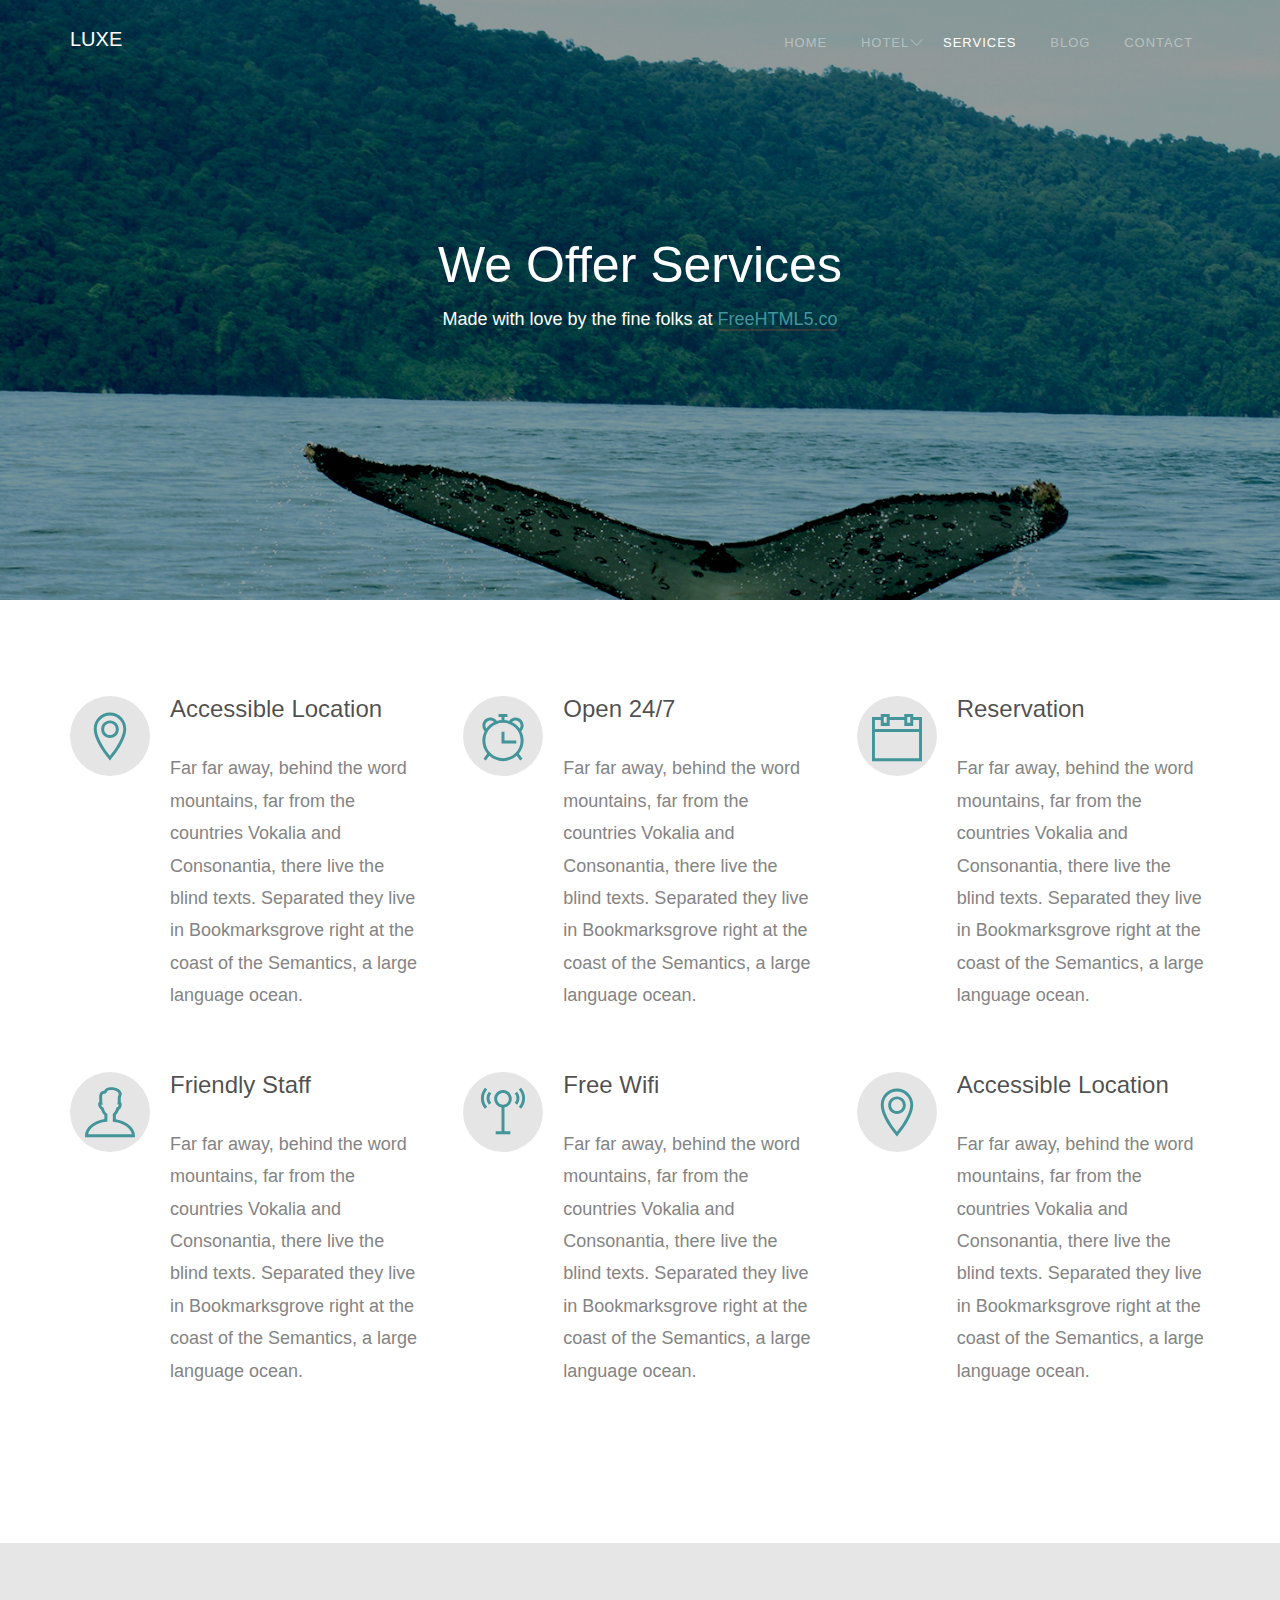
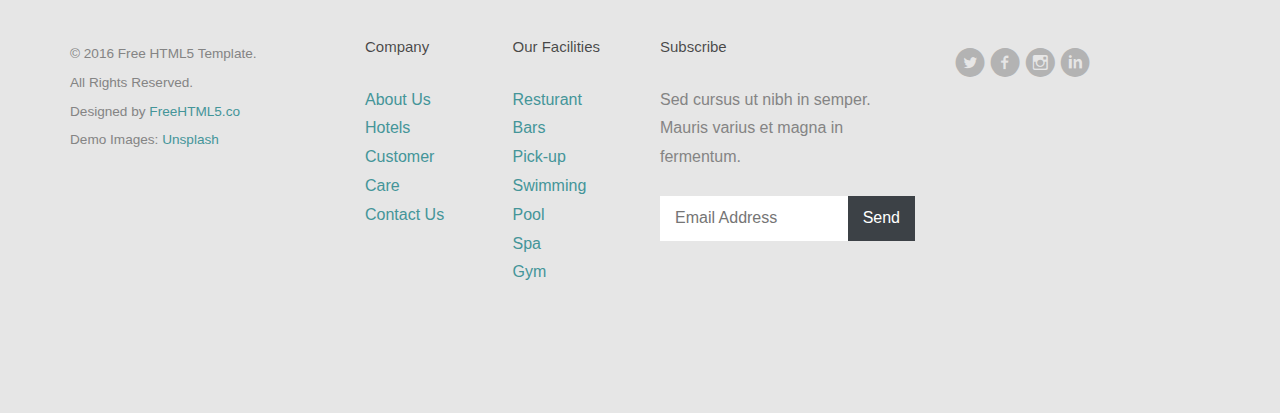
<file: services.html>
<!DOCTYPE html>
<!--[if lt IE 7]>      <html class="no-js lt-ie9 lt-ie8 lt-ie7"> <![endif]-->
<!--[if IE 7]>         <html class="no-js lt-ie9 lt-ie8"> <![endif]-->
<!--[if IE 8]>         <html class="no-js lt-ie9"> <![endif]-->
<!--[if gt IE 8]><!--> <html class="no-js"> <!--<![endif]-->
	<head>
	<meta charset="utf-8">
	<meta http-equiv="X-UA-Compatible" content="IE=edge">
	<title>Luxe &mdash; 100% Free Fully Responsive HTML5 Template by FREEHTML5.co</title>
	<meta name="viewport" content="width=device-width, initial-scale=1">
	<meta name="description" content="Free HTML5 Template by FREEHTML5.CO" />
	<meta name="keywords" content="free html5, free template, free bootstrap, html5, css3, mobile first, responsive" />
	<meta name="author" content="FREEHTML5.CO" />

  <!-- 
	//////////////////////////////////////////////////////

	FREE HTML5 TEMPLATE 
	DESIGNED & DEVELOPED by FREEHTML5.CO
		
	Website: 		http://freehtml5.co/
	Email: 			info@freehtml5.co
	Twitter: 		http://twitter.com/fh5co
	Facebook: 		https://www.facebook.com/fh5co

	//////////////////////////////////////////////////////
	 -->

  	<!-- Facebook and Twitter integration -->
	<meta property="og:title" content=""/>
	<meta property="og:image" content=""/>
	<meta property="og:url" content=""/>
	<meta property="og:site_name" content=""/>
	<meta property="og:description" content=""/>
	<meta name="twitter:title" content="" />
	<meta name="twitter:image" content="" />
	<meta name="twitter:url" content="" />
	<meta name="twitter:card" content="" />

	<!-- Place favicon.ico and apple-touch-icon.png in the root directory -->
	<link rel="shortcut icon" href="favicon.ico">
	<!-- <link href='https://fonts.googleapis.com/css?family=Lato:400,100,100italic,300,300italic,400italic,700italic,900,700,900italic' rel='stylesheet' type='text/css'> -->

	<!-- Stylesheets -->
	<!-- Dropdown Menu -->
	<link rel="stylesheet" href="css/superfish.css">
	<!-- Owl Slider -->
	<!-- <link rel="stylesheet" href="css/owl.carousel.css"> -->
	<!-- <link rel="stylesheet" href="css/owl.theme.default.min.css"> -->
	<!-- Date Picker -->
	<link rel="stylesheet" href="css/bootstrap-datepicker.min.css">
	<!-- CS Select -->
	<link rel="stylesheet" href="css/cs-select.css">
	<link rel="stylesheet" href="css/cs-skin-border.css">

	<!-- Themify Icons -->
	<link rel="stylesheet" href="css/themify-icons.css">
	<!-- Flat Icon -->
	<link rel="stylesheet" href="css/flaticon.css">
	<!-- Icomoon -->
	<link rel="stylesheet" href="css/icomoon.css">
	<!-- Flexslider  -->
	<link rel="stylesheet" href="css/flexslider.css">
	
	<!-- Style -->
	<link rel="stylesheet" href="css/style.css">

	<!-- Modernizr JS -->
	<script src="js/modernizr-2.6.2.min.js"></script>
	<!-- FOR IE9 below -->
	<!--[if lt IE 9]>
	<script src="js/respond.min.js"></script>
	<![endif]-->

</head>
<body>
	<div id="fh5co-wrapper">
	<div id="fh5co-page">
	<div id="fh5co-header">
		<header id="fh5co-header-section">
			<div class="container">
				<div class="nav-header">
					<a href="#" class="js-fh5co-nav-toggle fh5co-nav-toggle"><i></i></a>
					<h1 id="fh5co-logo"><a href="index.html">Luxe</a></h1>
					<nav id="fh5co-menu-wrap" role="navigation">
						<ul class="sf-menu" id="fh5co-primary-menu">
							<li><a href="index.html">Home</a></li>
							<li>
								<a href="hotel.html" class="fh5co-sub-ddown">Hotel</a>
								<ul class="fh5co-sub-menu">
								 	<li><a href="#">Luxe Hotel</a></li>
								 	<li><a href="#">Deluxe Hotel</a></li>
									<li>
										<a href="#" class="fh5co-sub-ddown">King Hotel</a>
										<ul class="fh5co-sub-menu">
											<li><a href="http://freehtml5.co/preview/?item=build-free-html5-bootstrap-template" target="_blank">Build</a></li>
											<li><a href="http://freehtml5.co/preview/?item=work-free-html5-template-bootstrap" target="_blank">Work</a></li>
											<li><a href="http://freehtml5.co/preview/?item=light-free-html5-template-bootstrap" target="_blank">Light</a></li>
											<li><a href="http://freehtml5.co/preview/?item=relic-free-html5-template-using-bootstrap" target="_blank">Relic</a></li>
											<li><a href="http://freehtml5.co/preview/?item=display-free-html5-template-using-bootstrap" target="_blank">Display</a></li>
											<li><a href="http://freehtml5.co/preview/?item=sprint-free-html5-template-bootstrap" target="_blank">Sprint</a></li>
										</ul>
									</li>
									<li><a href="#">Five Star Hotel</a></li> 
								</ul>
							</li>
							<li><a class="active" href="services.html">Services</a></li>
							<li><a href="blog.html">Blog</a></li>
							<li><a href="contact.html">Contact</a></li>
						</ul>
					</nav>
				</div>
			</div>
		</header>
		
	</div>
	<!-- end:fh5co-header -->
	<div class="fh5co-parallax" style="background-image: url(images/slider1.jpg);" data-stellar-background-ratio="0.5">
		<div class="overlay"></div>
		<div class="container">
			<div class="row">
				<div class="col-md-12 col-md-offset-0 col-sm-12 col-sm-offset-0 col-xs-12 col-xs-offset-0 text-center fh5co-table">
					<div class="fh5co-intro fh5co-table-cell">
						<h1 class="text-center">We Offer Services</h1>
						<p>Made with love by the fine folks at <a href="http://freehtml5.co">FreeHTML5.co</a></p>
					</div>
				</div>
			</div>
		</div>
	</div>


	<div id="fh5co-services-section">
		<div class="container">
			<div class="row">
				<div class="col-md-4">
					<div class="services">
						<span><i class="ti-location-pin"></i></span>
						<div class="desc">
							<h3>Accessible Location</h3>
							<p>Far far away, behind the word mountains, far from the countries Vokalia and Consonantia, there live the blind texts. Separated they live in Bookmarksgrove right at the coast of the Semantics, a large language ocean.</p>
						</div>
					</div>
				</div>
				<div class="col-md-4">
					<div class="services">
						<span><i class="ti-alarm-clock"></i></span>
						<div class="desc">
							<h3>Open 24/7</h3>
							<p>Far far away, behind the word mountains, far from the countries Vokalia and Consonantia, there live the blind texts. Separated they live in Bookmarksgrove right at the coast of the Semantics, a large language ocean.</p>
						</div>
					</div>
				</div>
				<div class="col-md-4">
					<div class="services">
						<span><i class="ti-calendar"></i></span>
						<div class="desc">
							<h3>Reservation</h3>
							<p>Far far away, behind the word mountains, far from the countries Vokalia and Consonantia, there live the blind texts. Separated they live in Bookmarksgrove right at the coast of the Semantics, a large language ocean.</p>
						</div>
					</div>
				</div>
				<div class="col-md-4">
					<div class="services">
						<span><i class="ti-user"></i></span>
						<div class="desc">
							<h3>Friendly Staff</h3>
							<p>Far far away, behind the word mountains, far from the countries Vokalia and Consonantia, there live the blind texts. Separated they live in Bookmarksgrove right at the coast of the Semantics, a large language ocean.</p>
						</div>
					</div>
				</div>
				<div class="col-md-4">
					<div class="services">
						<span><i class="ti-signal"></i></span>
						<div class="desc">
							<h3>Free Wifi</h3>
							<p>Far far away, behind the word mountains, far from the countries Vokalia and Consonantia, there live the blind texts. Separated they live in Bookmarksgrove right at the coast of the Semantics, a large language ocean.</p>
						</div>
					</div>
				</div>
				<div class="col-md-4">
					<div class="services">
						<span><i class="ti-location-pin"></i></span>
						<div class="desc">
							<h3>Accessible Location</h3>
							<p>Far far away, behind the word mountains, far from the countries Vokalia and Consonantia, there live the blind texts. Separated they live in Bookmarksgrove right at the coast of the Semantics, a large language ocean.</p>
						</div>
					</div>
				</div>
			</div>
		</div>
	</div>

	<footer id="footer" class="fh5co-bg-color">
		<div class="container">
			<div class="row">
				<div class="col-md-3">
					<div class="copyright">
						<p><small>&copy; 2016 Free HTML5 Template. <br> All Rights Reserved. <br>
						Designed by <a href="http://freehtml5.co" target="_blank">FreeHTML5.co</a> <br> Demo Images: <a href="http://unsplash.com/" target="_blank">Unsplash</a></small></p>
					</div>
				</div>
				<div class="col-md-6">
					<div class="row">
						<div class="col-md-3">
							<h3>Company</h3>
							<ul class="link">
								<li><a href="#">About Us</a></li>
								<li><a href="#">Hotels</a></li>
								<li><a href="#">Customer Care</a></li>
								<li><a href="#">Contact Us</a></li>
							</ul>
						</div>
						<div class="col-md-3">
							<h3>Our Facilities</h3>
							<ul class="link">
								<li><a href="#">Resturant</a></li>
								<li><a href="#">Bars</a></li>
								<li><a href="#">Pick-up</a></li>
								<li><a href="#">Swimming Pool</a></li>
								<li><a href="#">Spa</a></li>
								<li><a href="#">Gym</a></li>
							</ul>
						</div>
						<div class="col-md-6">
							<h3>Subscribe</h3>
							<p>Sed cursus ut nibh in semper. Mauris varius et magna in fermentum. </p>
							<form action="#" id="form-subscribe">
								<div class="form-field">
									<input type="email" placeholder="Email Address" id="email">
									<input type="submit" id="submit" value="Send">
								</div>
							</form>
						</div>
					</div>
				</div>
				<div class="col-md-3">
					<ul class="social-icons">
						<li>
							<a href="#"><i class="icon-twitter-with-circle"></i></a>
							<a href="#"><i class="icon-facebook-with-circle"></i></a>
							<a href="#"><i class="icon-instagram-with-circle"></i></a>
							<a href="#"><i class="icon-linkedin-with-circle"></i></a>
						</li>
					</ul>
				</div>
			</div>
		</div>
	</footer>

	</div>
	<!-- END fh5co-page -->

	</div>
	<!-- END fh5co-wrapper -->
	
	<!-- Javascripts -->
	<script src="js/jquery-2.1.4.min.js"></script>
	<!-- Dropdown Menu -->
	<script src="js/hoverIntent.js"></script>
	<script src="js/superfish.js"></script>
	<!-- Bootstrap -->
	<script src="js/bootstrap.min.js"></script>
	<!-- Waypoints -->
	<script src="js/jquery.waypoints.min.js"></script>
	<!-- Counters -->
	<script src="js/jquery.countTo.js"></script>
	<!-- Stellar Parallax -->
	<script src="js/jquery.stellar.min.js"></script>
	<!-- Owl Slider -->
	<!-- // <script src="js/owl.carousel.min.js"></script> -->
	<!-- Date Picker -->
	<script src="js/bootstrap-datepicker.min.js"></script>
	<!-- CS Select -->
	<script src="js/classie.js"></script>
	<script src="js/selectFx.js"></script>
	<!-- Flexslider -->
	<script src="js/jquery.flexslider-min.js"></script>

	<script src="js/custom.js"></script>

</body>
</html>
</file>
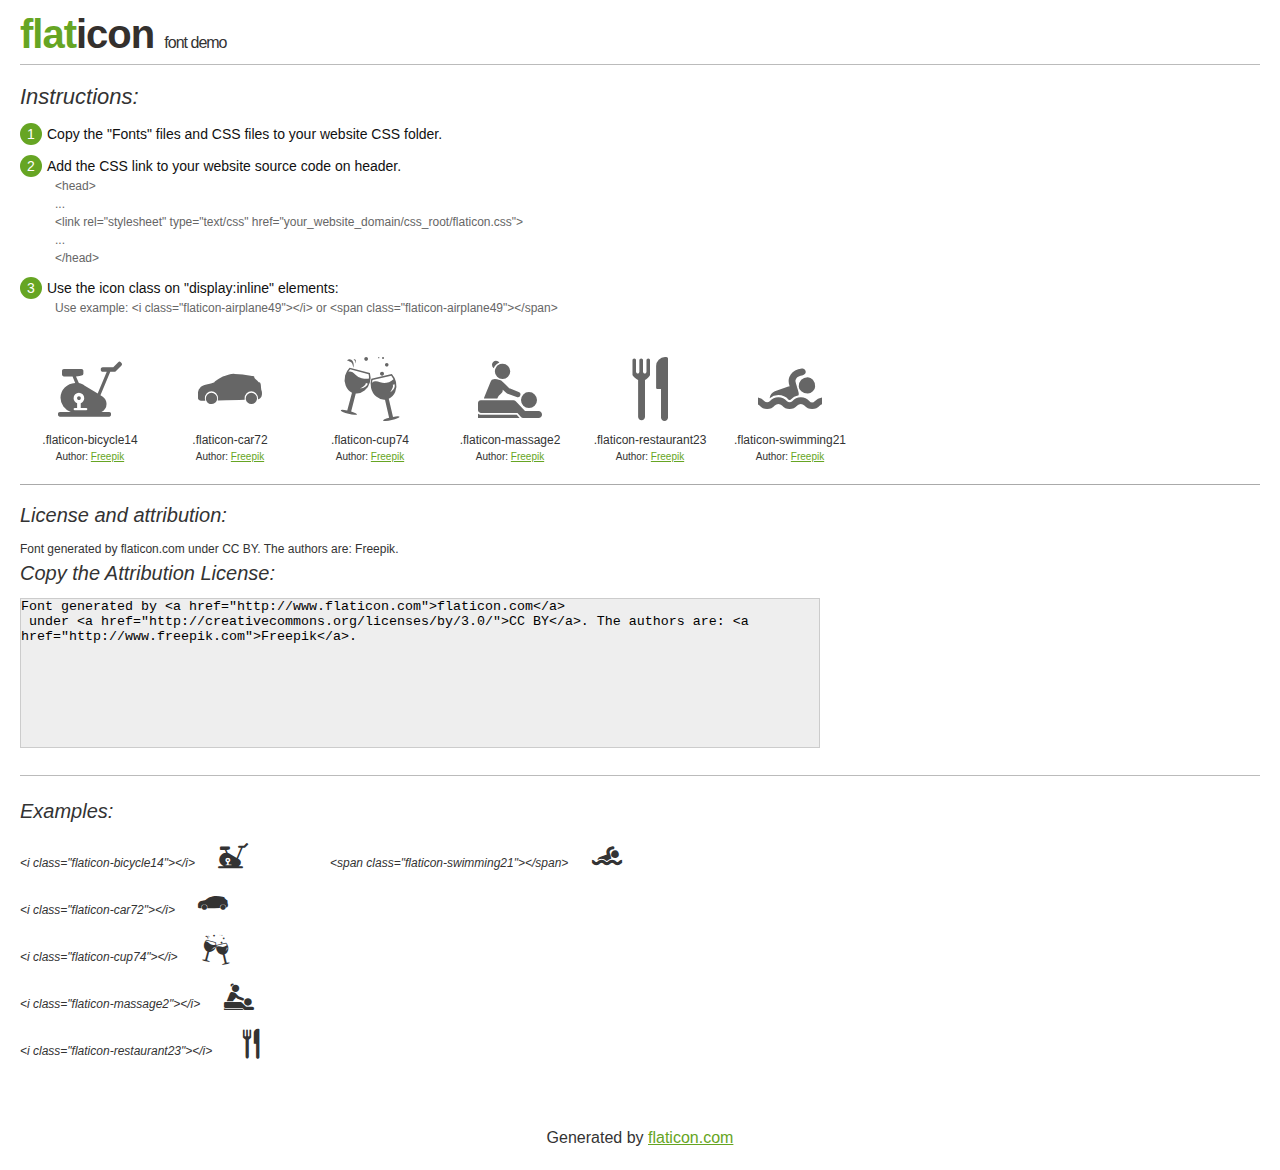
<file: fonts/flaticon/flaticon.html>
<!DOCTYPE html>
<html>

<head>
    <title>Flaticon WebFont</title>
    <link rel="stylesheet" type="text/css" href="flaticon.css">
    <meta charset="UTF-8">
    <style>
    body {
        font-family: sans-serif;
        line-height: 1.5;
        font-size: 16px;
        padding: 20px;
        color:#333;
    }
    * {
        -moz-box-sizing: border-box;
        -webkit-box-sizing: border-box;
        box-sizing: border-box;
        margin: 0;
        padding: 0;
    }
    [class^="flaticon-"]:before, [class*=" flaticon-"]:before, [class^="flaticon-"]:after, [class*=" flaticon-"]:after {
        font-family: Flaticon;
        font-size: 30px;
        font-style: normal;
        margin-left: 20px;
        color: #333;
    }
    .image p {
		font-size: 12px;
		margin: 0px;
		clear: none;
		width: 300px;
		line-height: 40px;
	}
    .text {
        float: left;
        font-size:14px;
        margin-top: 15px;
    }
    .text ul {
        margin-left:0px;
        color:#111;
        margin-bottom:20px;
    }
    .text .ex {
        font-size:12px;
        color:#666;
        margin-left:35px;
        display:block;
    }
    .text ul li {
        margin-top:10px;
        list-style:none;
    }
    .num {
        background:#66A523;
        color:#fff;
        border-radius:20px;
        padding:1px;
        display:inline-block;
        width:22px;
        height:22px;
        text-align:center;
        margin-right: 5px;
    }
    .text ul strong {
        font-weight:normal;
        color:#000;
    }
    .image {
        width: 280px;
        float: left;
        margin-bottom: 15px;
        margin-right: 30px;
    }
    #glyphs {
        clear: both;
    }
    .image p:nth-child(even) i {
        clear: none;
    }
    .glyph {
        display: inline-block;
        width: 120px;
        margin: 10px;
        text-align: center;
        vertical-align: top;
        background: #FFF;
    }
    .glyph .glyph-icon {
        padding: 10px;
        display: block;
        font-family:"Flaticon";
        font-size: 64px;
        line-height: 1;
    }
    .glyph .glyph-icon:before {
        font-size: 64px;
        color: #666;
        margin-left: 0;
    }
    .class-name {
        font-size: 12px;
    }
    .author-name {
		font-size: 10px;
	}
	a{
		color: #66A523;
	}
    .instructions {
        font-style:italic;
        font-size:22px;
        margin-bottom:10px;
    }
    .iconsuse {
        font-size:22px;
        font-style:italic;
        padding-top:20px;
        margin-top:20px;
        border-top:1px solid #bbb;
    }
    .usetitle {
        margin-bottom: 10px;
        font-size: 20px;
        font-style: italic;
    }
    .class-name:last-child {
        font-size: 10px;
        color:#888;
    }
    .class-name:last-child a {
        font-size: 10px;
        color:#555;
    }
    .class-name:last-child a:hover {
        color:#66A523;
    }
    .glyph > input {
        display: block;
        width: 100px;
        margin: 5px auto;
        text-align: center;
        font-size: 12px;
        cursor: text;
    }
    .glyph > input.icon-input {
        font-family:"Flaticon";
        font-size: 16px;
        margin-bottom: 10px;
    }
    h1.logo {
        font-size: 40px;
        letter-spacing: -1px;
        margin-top: -16px;
        text-transform: lowercase;
        border-bottom:1px solid #bbb;
    }
    h1.logo strong {
        font-size: 16px;
        font-family:sans-serif;
        font-weight:normal;
        color:#333;
    }
    h1.logo a {
        color:#34302d;
        text-decoration: none;
    }
    h1.logo a span {
        color:#66A523;
    }
    #footer {
        padding-top:40px;
        clear:both;
        text-align:center;
    }
    #footer a {
        color:#66A523;
    }
    textarea {
		margin: 0px;
		width: 800px;
		height: 150px;
		border: 1px solid #CCC;
		resize: none;
		background: #EEE;
    }
    .author-link, .attrDiv a{
    	font-size: 12px;
    	color: #333;
    	text-decoration: none;
    }
    .external {
    	display: block;
    }
    .attrDiv {
		font-size: 12px;
	}
    .attribution {
        border-top: 1px solid #AAA;
        margin: 10px 0;
        padding-top: 15px;
    }
    </style>
</head>

<body>
    <header>
        <h1 class="logo">
            <a href="http://www.flaticon.com">
                <span>FLAT</span>ICON</a>
            <strong>Font Demo</strong>
        </h1>
    </header>

    <section class="demo">
        <div class="text">

            <div class="instructions">Instructions:</div>

            <ul>
                <li>
                    <p>
                        <span class="num">1</span>Copy the "Fonts" files and CSS files to your website CSS folder.
                </li>
                <li>
                    <p>
                        <span class="num">2</span>Add the CSS link to your website source code on header.
                        <br />
                        <span class="ex">&lt;head&gt;
                            <br/>...
                            <br/>&lt;link rel="stylesheet" type="text/css" href="your_website_domain/css_root/flaticon.css"&gt;
                            <br/>...
                            <br/>&lt;/head&gt;</span>
                </li>

                <li>
                    <p>
                        <span class="num">3</span>Use the icon class on "display:inline" elements:
                        <br />
                        <span class="ex">Use example: &lt;i class=&quot;flaticon-airplane49&quot;&gt;&lt;/i&gt; or &lt;span class=&quot;flaticon-airplane49&quot;&gt;&lt;/span&gt;</span>
                </li>
            </ul>
        </div>

    </section>

    <section id="glyphs"><div class="glyph">
		<div class="glyph-icon flaticon-bicycle14"></div>
		<div class="class-name">.flaticon-bicycle14</div><div class="author-name">Author: <a href="http://www.flaticon.com/free-icon/bicycle-of-gym-without-wheels_55175">Freepik</a></div></div><div class="glyph">
		<div class="glyph-icon flaticon-car72"></div>
		<div class="class-name">.flaticon-car72</div><div class="author-name">Author: <a href="http://www.flaticon.com/free-icon/car-black-side-silhouette_27003">Freepik</a></div></div><div class="glyph">
		<div class="glyph-icon flaticon-cup74"></div>
		<div class="class-name">.flaticon-cup74</div><div class="author-name">Author: <a href="http://www.flaticon.com/free-icon/cheers_11161">Freepik</a></div></div><div class="glyph">
		<div class="glyph-icon flaticon-massage2"></div>
		<div class="class-name">.flaticon-massage2</div><div class="author-name">Author: <a href="http://www.flaticon.com/free-icon/massage-spa-body-treatment_53781">Freepik</a></div></div><div class="glyph">
		<div class="glyph-icon flaticon-restaurant23"></div>
		<div class="class-name">.flaticon-restaurant23</div><div class="author-name">Author: <a href="http://www.flaticon.com/free-icon/restaurant-interface-symbol-of-fork-and-knife-couple_37481">Freepik</a></div></div><div class="glyph">
		<div class="glyph-icon flaticon-swimming21"></div>
		<div class="class-name">.flaticon-swimming21</div><div class="author-name">Author: <a href="http://www.flaticon.com/free-icon/swimming_50004">Freepik</a></div></div></section>

<section class="attribution">

	<div class="usetitle">License and attribution:</div><div class="attrDiv">Font generated by <a href="http://www.flaticon.com">flaticon.com</a>
 under <a href="http://creativecommons.org/licenses/by/3.0/">CC BY</a>. The authors are: <a href="http://www.freepik.com">Freepik</a>.</div><div class="usetitle">Copy the Attribution License:</div>

<textarea onclick="this.focus();this.select();">Font generated by &lt;a href=&quot;http://www.flaticon.com&quot;&gt;flaticon.com&lt;/a&gt;
 under &lt;a href=&quot;http://creativecommons.org/licenses/by/3.0/&quot;&gt;CC BY&lt;/a&gt;. The authors are: &lt;a href=&quot;http://www.freepik.com&quot;&gt;Freepik&lt;/a&gt;.</textarea>

</section>

<section class="iconsuse">
    	<div class="usetitle">Examples:</div>
		<div class="image"><p>&lt;i class=&quot;flaticon-bicycle14&quot;&gt;&lt;/i&gt; <i class="flaticon-bicycle14"></i></p><p>&lt;i class=&quot;flaticon-car72&quot;&gt;&lt;/i&gt; <i class="flaticon-car72"></i></p><p>&lt;i class=&quot;flaticon-cup74&quot;&gt;&lt;/i&gt; <i class="flaticon-cup74"></i></p><p>&lt;i class=&quot;flaticon-massage2&quot;&gt;&lt;/i&gt; <i class="flaticon-massage2"></i></p><p>&lt;i class=&quot;flaticon-restaurant23&quot;&gt;&lt;/i&gt; <i class="flaticon-restaurant23"></i></p></div><div class="image"><p>&lt;span class=&quot;flaticon-swimming21&quot;&gt;&lt;/span&gt; <span class="flaticon-swimming21"></span></p></div>
</section>
<div id="footer">
    <div>Generated by <a href="http://www.flaticon.com">flaticon.com</a>
    </div>
</div>
	</body>
</html>
</file>
<file: css/superfish.css>
/*** ESSENTIAL STYLES ***/
.sf-menu, .sf-menu * {
	margin: 0;
	padding: 0;
	list-style: none;
}
.sf-menu li {
	position: relative;
}
.sf-menu ul {
	position: absolute;
	display: none;
	top: 100%;
	left: 0;
	z-index: 99;
}
.sf-menu > li {
	float: left;
}
.sf-menu li:hover > ul,
.sf-menu li.sfHover > ul {
	display: block;
}

.sf-menu a {
	display: block;
	position: relative;
}
.sf-menu ul ul {
	top: 0;
	left: 100%;
}


/*** DEMO SKIN ***/
.sf-menu {
	float: left;
	margin-bottom: 1em;
}
.sf-menu ul {
	box-shadow: 2px 2px 6px rgba(0,0,0,.2);
	min-width: 12em; /* allow long menu items to determine submenu width */
	*width: 12em; /* no auto sub width for IE7, see white-space comment below */
}
.sf-menu a {
	border-left: 1px solid #fff;
	border-top: 1px solid #dFeEFF; /* fallback colour must use full shorthand */
	border-top: 1px solid rgba(255,255,255,.5);
	padding: .75em 1em;
	text-decoration: none;
	zoom: 1; /* IE7 */
}
.sf-menu a {
	color: #13a;
}
.sf-menu li {
	background: #BDD2FF;
	white-space: nowrap; /* no need for Supersubs plugin */
	*white-space: normal; /* ...unless you support IE7 (let it wrap) */
	-webkit-transition: background .2s;
	transition: background .2s;
}
.sf-menu ul li {
	background: #AABDE6;
}
.sf-menu ul ul li {
	background: #9AAEDB;
}
.sf-menu li:hover,
.sf-menu li.sfHover {
	background: #CFDEFF;
	/* only transition out, not in */
	-webkit-transition: none;
	transition: none;
}

/*** arrows (for all except IE7) **/
.sf-arrows .sf-with-ul {
	padding-right: 2.5em;
	*padding-right: 1em; /* no CSS arrows for IE7 (lack pseudo-elements) */
}
/* styling for both css and generated arrows */
.sf-arrows .sf-with-ul:after {
	content: '';
	position: absolute;
	top: 50%;
	right: 1em;
	margin-top: -3px;
	height: 0;
	width: 0;
	/* order of following 3 rules important for fallbacks to work */
	border: 5px solid transparent;
	border-top-color: #dFeEFF; /* edit this to suit design (no rgba in IE8) */
	border-top-color: rgba(255,255,255,.5);
}
.sf-arrows > li > .sf-with-ul:focus:after,
.sf-arrows > li:hover > .sf-with-ul:after,
.sf-arrows > .sfHover > .sf-with-ul:after {
	border-top-color: white; /* IE8 fallback colour */
}
/* styling for right-facing arrows */
.sf-arrows ul .sf-with-ul:after {
	margin-top: -5px;
	margin-right: -3px;
	border-color: transparent;
	border-left-color: #dFeEFF; /* edit this to suit design (no rgba in IE8) */
	border-left-color: rgba(255,255,255,.5);
}
.sf-arrows ul li > .sf-with-ul:focus:after,
.sf-arrows ul li:hover > .sf-with-ul:after,
.sf-arrows ul .sfHover > .sf-with-ul:after {
	border-left-color: white;
}
</file>
<file: css/cs-select.css>
/* Default custom select styles */
div.cs-select {
	display: inline-block;
	vertical-align: middle;
	position: relative;
	text-align: left;
	background: #fff;
	z-index: 100;
	width: 100%;
	max-width: 500px;
	-webkit-touch-callout: none;
	-webkit-user-select: none;
	-khtml-user-select: none;
	-moz-user-select: none;
	-ms-user-select: none;
	user-select: none;
}

div.cs-select:focus {
	outline: none; /* For better accessibility add a style for this in your skin */
}

.cs-select select {
	display: none;
}

.cs-select span {
	display: block;
	position: relative;
	cursor: pointer;
	padding: 1em;
	white-space: nowrap;
	overflow: hidden;
	text-overflow: ellipsis;
}

/* Placeholder and selected option */
.cs-select > span {
	padding-right: 3em;
}

.cs-select > span::after,
.cs-select .cs-selected span::after {
	speak: none;
	position: absolute;
	top: 50%;
	-webkit-transform: translateY(-50%);
	transform: translateY(-50%);
	-webkit-font-smoothing: antialiased;
	-moz-osx-font-smoothing: grayscale;
}

.cs-select > span::after {
	content: '\25BE';
	right: 1em;
}

.cs-select .cs-selected span::after {
	content: '\2713';
	margin-left: 1em;
}

.cs-select.cs-active > span::after {
	-webkit-transform: translateY(-50%) rotate(180deg);
	transform: translateY(-50%) rotate(180deg);
}

div.cs-active {
	z-index: 200;
}

/* Options */
.cs-select .cs-options {
	position: absolute;
	overflow: hidden;
	width: 100%;
	background: #fff;
	visibility: hidden;
}

.cs-select.cs-active .cs-options {
	visibility: visible;
}

.cs-select ul {
	list-style: none;
	margin: 0;
	padding: 5px 0;
	width: 100%;
	font-size: 16px;
}

.cs-select ul span {
	padding: 1em;
	color: #777;
}

.cs-select ul li.cs-focus span {
	background-color: #ddd;
}

/* Optgroup and optgroup label */
.cs-select li.cs-optgroup ul {
	padding-left: 1em;
}

.cs-select li.cs-optgroup > span {
	cursor: default;
}
</file>
<file: css/cs-skin-border.css>
@font-face {
	font-family: 'themify';
	src:url('../fonts/themify.eot?-fvbane');
	src:url('../fonts/themify.eot?#iefix-fvbane') format('embedded-opentype'),
		url('../fonts/themify.woff?-fvbane') format('woff'),
		url('../fonts/themify.ttf?-fvbane') format('truetype'),
		url('../fonts/themify.svg?-fvbane#themify') format('svg');
	font-weight: normal;
	font-style: normal;
}

div.cs-skin-border {
	background: transparent;
	font-size: 16px;
	font-weight: 700;
	max-width: 600px;
}

@media screen and (max-width: 30em) {
	div.cs-skin-border { font-size: 1em; }
}

.cs-skin-border > span {
	border: 5px solid #000;
	border-color: inherit;
	-webkit-transition: background 0.2s, border-color 0.2s;
	transition: background 0.2s, border-color 0.2s;
}

.cs-skin-border > span::after,
.cs-skin-border .cs-selected span::after {
	font-family: 'themify';
	content: "\e648";
}

.cs-skin-border ul span::after {
	content: '';
	opacity: 0;
}

.cs-skin-border .cs-selected span::after {
	/*content: "\e64b";*/
	content: "\e64c";
	color: #ddd9c9;
	font-size: 1.5em;
	opacity: 1;
	-webkit-transition: opacity 0.2s;
	transition: opacity 0.2s;
}

.cs-skin-border.cs-active > span {
	background: #fff;
	border-color: #fff;
	color: #db4118;
}

.cs-skin-border .cs-options {
	color: #db4118;
	font-size: 0.75em;
	opacity: 0;
	-webkit-transition: opacity 0.2s, visibility 0s 0.2s;
	transition: opacity 0.2s, visibility 0s 0.2s;
}

.cs-skin-border.cs-active .cs-options {
	opacity: 1;
	-webkit-transition: opacity 0.2s;
	transition: opacity 0.2s;
}

.cs-skin-border ul span {
	padding: 1em 2em;
	-webkit-backface-visibility: hidden;
	backface-visibility: hidden;
}

.cs-skin-border .cs-options li span:hover,
.cs-skin-border li.cs-focus span {
	background: #f5f3ec;
}
</file>
<file: css/themify-icons.css>
@font-face {
	font-family: 'themify';
	src:url('../fonts/themify/themify.eot?-fvbane');
	src:url('../fonts/themify/themify.eot?#iefix-fvbane') format('embedded-opentype'),
		url('../fonts/themify/themify.woff?-fvbane') format('woff'),
		url('../fonts/themify/themify.ttf?-fvbane') format('truetype'),
		url('../fonts/themify/themify.svg?-fvbane#themify') format('svg');
	font-weight: normal;
	font-style: normal;
}

[class^="ti-"], [class*=" ti-"] {
	font-family: 'themify';
	speak: none;
	font-style: normal;
	font-weight: normal;
	font-variant: normal;
	text-transform: none;
	line-height: 1;

	/* Better Font Rendering =========== */
	-webkit-font-smoothing: antialiased;
	-moz-osx-font-smoothing: grayscale;
}

.ti-wand:before {
	content: "\e600";
}
.ti-volume:before {
	content: "\e601";
}
.ti-user:before {
	content: "\e602";
}
.ti-unlock:before {
	content: "\e603";
}
.ti-unlink:before {
	content: "\e604";
}
.ti-trash:before {
	content: "\e605";
}
.ti-thought:before {
	content: "\e606";
}
.ti-target:before {
	content: "\e607";
}
.ti-tag:before {
	content: "\e608";
}
.ti-tablet:before {
	content: "\e609";
}
.ti-star:before {
	content: "\e60a";
}
.ti-spray:before {
	content: "\e60b";
}
.ti-signal:before {
	content: "\e60c";
}
.ti-shopping-cart:before {
	content: "\e60d";
}
.ti-shopping-cart-full:before {
	content: "\e60e";
}
.ti-settings:before {
	content: "\e60f";
}
.ti-search:before {
	content: "\e610";
}
.ti-zoom-in:before {
	content: "\e611";
}
.ti-zoom-out:before {
	content: "\e612";
}
.ti-cut:before {
	content: "\e613";
}
.ti-ruler:before {
	content: "\e614";
}
.ti-ruler-pencil:before {
	content: "\e615";
}
.ti-ruler-alt:before {
	content: "\e616";
}
.ti-bookmark:before {
	content: "\e617";
}
.ti-bookmark-alt:before {
	content: "\e618";
}
.ti-reload:before {
	content: "\e619";
}
.ti-plus:before {
	content: "\e61a";
}
.ti-pin:before {
	content: "\e61b";
}
.ti-pencil:before {
	content: "\e61c";
}
.ti-pencil-alt:before {
	content: "\e61d";
}
.ti-paint-roller:before {
	content: "\e61e";
}
.ti-paint-bucket:before {
	content: "\e61f";
}
.ti-na:before {
	content: "\e620";
}
.ti-mobile:before {
	content: "\e621";
}
.ti-minus:before {
	content: "\e622";
}
.ti-medall:before {
	content: "\e623";
}
.ti-medall-alt:before {
	content: "\e624";
}
.ti-marker:before {
	content: "\e625";
}
.ti-marker-alt:before {
	content: "\e626";
}
.ti-arrow-up:before {
	content: "\e627";
}
.ti-arrow-right:before {
	content: "\e628";
}
.ti-arrow-left:before {
	content: "\e629";
}
.ti-arrow-down:before {
	content: "\e62a";
}
.ti-lock:before {
	content: "\e62b";
}
.ti-location-arrow:before {
	content: "\e62c";
}
.ti-link:before {
	content: "\e62d";
}
.ti-layout:before {
	content: "\e62e";
}
.ti-layers:before {
	content: "\e62f";
}
.ti-layers-alt:before {
	content: "\e630";
}
.ti-key:before {
	content: "\e631";
}
.ti-import:before {
	content: "\e632";
}
.ti-image:before {
	content: "\e633";
}
.ti-heart:before {
	content: "\e634";
}
.ti-heart-broken:before {
	content: "\e635";
}
.ti-hand-stop:before {
	content: "\e636";
}
.ti-hand-open:before {
	content: "\e637";
}
.ti-hand-drag:before {
	content: "\e638";
}
.ti-folder:before {
	content: "\e639";
}
.ti-flag:before {
	content: "\e63a";
}
.ti-flag-alt:before {
	content: "\e63b";
}
.ti-flag-alt-2:before {
	content: "\e63c";
}
.ti-eye:before {
	content: "\e63d";
}
.ti-export:before {
	content: "\e63e";
}
.ti-exchange-vertical:before {
	content: "\e63f";
}
.ti-desktop:before {
	content: "\e640";
}
.ti-cup:before {
	content: "\e641";
}
.ti-crown:before {
	content: "\e642";
}
.ti-comments:before {
	content: "\e643";
}
.ti-comment:before {
	content: "\e644";
}
.ti-comment-alt:before {
	content: "\e645";
}
.ti-close:before {
	content: "\e646";
}
.ti-clip:before {
	content: "\e647";
}
.ti-angle-up:before {
	content: "\e648";
}
.ti-angle-right:before {
	content: "\e649";
}
.ti-angle-left:before {
	content: "\e64a";
}
.ti-angle-down:before {
	content: "\e64b";
}
.ti-check:before {
	content: "\e64c";
}
.ti-check-box:before {
	content: "\e64d";
}
.ti-camera:before {
	content: "\e64e";
}
.ti-announcement:before {
	content: "\e64f";
}
.ti-brush:before {
	content: "\e650";
}
.ti-briefcase:before {
	content: "\e651";
}
.ti-bolt:before {
	content: "\e652";
}
.ti-bolt-alt:before {
	content: "\e653";
}
.ti-blackboard:before {
	content: "\e654";
}
.ti-bag:before {
	content: "\e655";
}
.ti-move:before {
	content: "\e656";
}
.ti-arrows-vertical:before {
	content: "\e657";
}
.ti-arrows-horizontal:before {
	content: "\e658";
}
.ti-fullscreen:before {
	content: "\e659";
}
.ti-arrow-top-right:before {
	content: "\e65a";
}
.ti-arrow-top-left:before {
	content: "\e65b";
}
.ti-arrow-circle-up:before {
	content: "\e65c";
}
.ti-arrow-circle-right:before {
	content: "\e65d";
}
.ti-arrow-circle-left:before {
	content: "\e65e";
}
.ti-arrow-circle-down:before {
	content: "\e65f";
}
.ti-angle-double-up:before {
	content: "\e660";
}
.ti-angle-double-right:before {
	content: "\e661";
}
.ti-angle-double-left:before {
	content: "\e662";
}
.ti-angle-double-down:before {
	content: "\e663";
}
.ti-zip:before {
	content: "\e664";
}
.ti-world:before {
	content: "\e665";
}
.ti-wheelchair:before {
	content: "\e666";
}
.ti-view-list:before {
	content: "\e667";
}
.ti-view-list-alt:before {
	content: "\e668";
}
.ti-view-grid:before {
	content: "\e669";
}
.ti-uppercase:before {
	content: "\e66a";
}
.ti-upload:before {
	content: "\e66b";
}
.ti-underline:before {
	content: "\e66c";
}
.ti-truck:before {
	content: "\e66d";
}
.ti-timer:before {
	content: "\e66e";
}
.ti-ticket:before {
	content: "\e66f";
}
.ti-thumb-up:before {
	content: "\e670";
}
.ti-thumb-down:before {
	content: "\e671";
}
.ti-text:before {
	content: "\e672";
}
.ti-stats-up:before {
	content: "\e673";
}
.ti-stats-down:before {
	content: "\e674";
}
.ti-split-v:before {
	content: "\e675";
}
.ti-split-h:before {
	content: "\e676";
}
.ti-smallcap:before {
	content: "\e677";
}
.ti-shine:before {
	content: "\e678";
}
.ti-shift-right:before {
	content: "\e679";
}
.ti-shift-left:before {
	content: "\e67a";
}
.ti-shield:before {
	content: "\e67b";
}
.ti-notepad:before {
	content: "\e67c";
}
.ti-server:before {
	content: "\e67d";
}
.ti-quote-right:before {
	content: "\e67e";
}
.ti-quote-left:before {
	content: "\e67f";
}
.ti-pulse:before {
	content: "\e680";
}
.ti-printer:before {
	content: "\e681";
}
.ti-power-off:before {
	content: "\e682";
}
.ti-plug:before {
	content: "\e683";
}
.ti-pie-chart:before {
	content: "\e684";
}
.ti-paragraph:before {
	content: "\e685";
}
.ti-panel:before {
	content: "\e686";
}
.ti-package:before {
	content: "\e687";
}
.ti-music:before {
	content: "\e688";
}
.ti-music-alt:before {
	content: "\e689";
}
.ti-mouse:before {
	content: "\e68a";
}
.ti-mouse-alt:before {
	content: "\e68b";
}
.ti-money:before {
	content: "\e68c";
}
.ti-microphone:before {
	content: "\e68d";
}
.ti-menu:before {
	content: "\e68e";
}
.ti-menu-alt:before {
	content: "\e68f";
}
.ti-map:before {
	content: "\e690";
}
.ti-map-alt:before {
	content: "\e691";
}
.ti-loop:before {
	content: "\e692";
}
.ti-location-pin:before {
	content: "\e693";
}
.ti-list:before {
	content: "\e694";
}
.ti-light-bulb:before {
	content: "\e695";
}
.ti-Italic:before {
	content: "\e696";
}
.ti-info:before {
	content: "\e697";
}
.ti-infinite:before {
	content: "\e698";
}
.ti-id-badge:before {
	content: "\e699";
}
.ti-hummer:before {
	content: "\e69a";
}
.ti-home:before {
	content: "\e69b";
}
.ti-help:before {
	content: "\e69c";
}
.ti-headphone:before {
	content: "\e69d";
}
.ti-harddrives:before {
	content: "\e69e";
}
.ti-harddrive:before {
	content: "\e69f";
}
.ti-gift:before {
	content: "\e6a0";
}
.ti-game:before {
	content: "\e6a1";
}
.ti-filter:before {
	content: "\e6a2";
}
.ti-files:before {
	content: "\e6a3";
}
.ti-file:before {
	content: "\e6a4";
}
.ti-eraser:before {
	content: "\e6a5";
}
.ti-envelope:before {
	content: "\e6a6";
}
.ti-download:before {
	content: "\e6a7";
}
.ti-direction:before {
	content: "\e6a8";
}
.ti-direction-alt:before {
	content: "\e6a9";
}
.ti-dashboard:before {
	content: "\e6aa";
}
.ti-control-stop:before {
	content: "\e6ab";
}
.ti-control-shuffle:before {
	content: "\e6ac";
}
.ti-control-play:before {
	content: "\e6ad";
}
.ti-control-pause:before {
	content: "\e6ae";
}
.ti-control-forward:before {
	content: "\e6af";
}
.ti-control-backward:before {
	content: "\e6b0";
}
.ti-cloud:before {
	content: "\e6b1";
}
.ti-cloud-up:before {
	content: "\e6b2";
}
.ti-cloud-down:before {
	content: "\e6b3";
}
.ti-clipboard:before {
	content: "\e6b4";
}
.ti-car:before {
	content: "\e6b5";
}
.ti-calendar:before {
	content: "\e6b6";
}
.ti-book:before {
	content: "\e6b7";
}
.ti-bell:before {
	content: "\e6b8";
}
.ti-basketball:before {
	content: "\e6b9";
}
.ti-bar-chart:before {
	content: "\e6ba";
}
.ti-bar-chart-alt:before {
	content: "\e6bb";
}
.ti-back-right:before {
	content: "\e6bc";
}
.ti-back-left:before {
	content: "\e6bd";
}
.ti-arrows-corner:before {
	content: "\e6be";
}
.ti-archive:before {
	content: "\e6bf";
}
.ti-anchor:before {
	content: "\e6c0";
}
.ti-align-right:before {
	content: "\e6c1";
}
.ti-align-left:before {
	content: "\e6c2";
}
.ti-align-justify:before {
	content: "\e6c3";
}
.ti-align-center:before {
	content: "\e6c4";
}
.ti-alert:before {
	content: "\e6c5";
}
.ti-alarm-clock:before {
	content: "\e6c6";
}
.ti-agenda:before {
	content: "\e6c7";
}
.ti-write:before {
	content: "\e6c8";
}
.ti-window:before {
	content: "\e6c9";
}
.ti-widgetized:before {
	content: "\e6ca";
}
.ti-widget:before {
	content: "\e6cb";
}
.ti-widget-alt:before {
	content: "\e6cc";
}
.ti-wallet:before {
	content: "\e6cd";
}
.ti-video-clapper:before {
	content: "\e6ce";
}
.ti-video-camera:before {
	content: "\e6cf";
}
.ti-vector:before {
	content: "\e6d0";
}
.ti-themify-logo:before {
	content: "\e6d1";
}
.ti-themify-favicon:before {
	content: "\e6d2";
}
.ti-themify-favicon-alt:before {
	content: "\e6d3";
}
.ti-support:before {
	content: "\e6d4";
}
.ti-stamp:before {
	content: "\e6d5";
}
.ti-split-v-alt:before {
	content: "\e6d6";
}
.ti-slice:before {
	content: "\e6d7";
}
.ti-shortcode:before {
	content: "\e6d8";
}
.ti-shift-right-alt:before {
	content: "\e6d9";
}
.ti-shift-left-alt:before {
	content: "\e6da";
}
.ti-ruler-alt-2:before {
	content: "\e6db";
}
.ti-receipt:before {
	content: "\e6dc";
}
.ti-pin2:before {
	content: "\e6dd";
}
.ti-pin-alt:before {
	content: "\e6de";
}
.ti-pencil-alt2:before {
	content: "\e6df";
}
.ti-palette:before {
	content: "\e6e0";
}
.ti-more:before {
	content: "\e6e1";
}
.ti-more-alt:before {
	content: "\e6e2";
}
.ti-microphone-alt:before {
	content: "\e6e3";
}
.ti-magnet:before {
	content: "\e6e4";
}
.ti-line-double:before {
	content: "\e6e5";
}
.ti-line-dotted:before {
	content: "\e6e6";
}
.ti-line-dashed:before {
	content: "\e6e7";
}
.ti-layout-width-full:before {
	content: "\e6e8";
}
.ti-layout-width-default:before {
	content: "\e6e9";
}
.ti-layout-width-default-alt:before {
	content: "\e6ea";
}
.ti-layout-tab:before {
	content: "\e6eb";
}
.ti-layout-tab-window:before {
	content: "\e6ec";
}
.ti-layout-tab-v:before {
	content: "\e6ed";
}
.ti-layout-tab-min:before {
	content: "\e6ee";
}
.ti-layout-slider:before {
	content: "\e6ef";
}
.ti-layout-slider-alt:before {
	content: "\e6f0";
}
.ti-layout-sidebar-right:before {
	content: "\e6f1";
}
.ti-layout-sidebar-none:before {
	content: "\e6f2";
}
.ti-layout-sidebar-left:before {
	content: "\e6f3";
}
.ti-layout-placeholder:before {
	content: "\e6f4";
}
.ti-layout-menu:before {
	content: "\e6f5";
}
.ti-layout-menu-v:before {
	content: "\e6f6";
}
.ti-layout-menu-separated:before {
	content: "\e6f7";
}
.ti-layout-menu-full:before {
	content: "\e6f8";
}
.ti-layout-media-right-alt:before {
	content: "\e6f9";
}
.ti-layout-media-right:before {
	content: "\e6fa";
}
.ti-layout-media-overlay:before {
	content: "\e6fb";
}
.ti-layout-media-overlay-alt:before {
	content: "\e6fc";
}
.ti-layout-media-overlay-alt-2:before {
	content: "\e6fd";
}
.ti-layout-media-left-alt:before {
	content: "\e6fe";
}
.ti-layout-media-left:before {
	content: "\e6ff";
}
.ti-layout-media-center-alt:before {
	content: "\e700";
}
.ti-layout-media-center:before {
	content: "\e701";
}
.ti-layout-list-thumb:before {
	content: "\e702";
}
.ti-layout-list-thumb-alt:before {
	content: "\e703";
}
.ti-layout-list-post:before {
	content: "\e704";
}
.ti-layout-list-large-image:before {
	content: "\e705";
}
.ti-layout-line-solid:before {
	content: "\e706";
}
.ti-layout-grid4:before {
	content: "\e707";
}
.ti-layout-grid3:before {
	content: "\e708";
}
.ti-layout-grid2:before {
	content: "\e709";
}
.ti-layout-grid2-thumb:before {
	content: "\e70a";
}
.ti-layout-cta-right:before {
	content: "\e70b";
}
.ti-layout-cta-left:before {
	content: "\e70c";
}
.ti-layout-cta-center:before {
	content: "\e70d";
}
.ti-layout-cta-btn-right:before {
	content: "\e70e";
}
.ti-layout-cta-btn-left:before {
	content: "\e70f";
}
.ti-layout-column4:before {
	content: "\e710";
}
.ti-layout-column3:before {
	content: "\e711";
}
.ti-layout-column2:before {
	content: "\e712";
}
.ti-layout-accordion-separated:before {
	content: "\e713";
}
.ti-layout-accordion-merged:before {
	content: "\e714";
}
.ti-layout-accordion-list:before {
	content: "\e715";
}
.ti-ink-pen:before {
	content: "\e716";
}
.ti-info-alt:before {
	content: "\e717";
}
.ti-help-alt:before {
	content: "\e718";
}
.ti-headphone-alt:before {
	content: "\e719";
}
.ti-hand-point-up:before {
	content: "\e71a";
}
.ti-hand-point-right:before {
	content: "\e71b";
}
.ti-hand-point-left:before {
	content: "\e71c";
}
.ti-hand-point-down:before {
	content: "\e71d";
}
.ti-gallery:before {
	content: "\e71e";
}
.ti-face-smile:before {
	content: "\e71f";
}
.ti-face-sad:before {
	content: "\e720";
}
.ti-credit-card:before {
	content: "\e721";
}
.ti-control-skip-forward:before {
	content: "\e722";
}
.ti-control-skip-backward:before {
	content: "\e723";
}
.ti-control-record:before {
	content: "\e724";
}
.ti-control-eject:before {
	content: "\e725";
}
.ti-comments-smiley:before {
	content: "\e726";
}
.ti-brush-alt:before {
	content: "\e727";
}
.ti-youtube:before {
	content: "\e728";
}
.ti-vimeo:before {
	content: "\e729";
}
.ti-twitter:before {
	content: "\e72a";
}
.ti-time:before {
	content: "\e72b";
}
.ti-tumblr:before {
	content: "\e72c";
}
.ti-skype:before {
	content: "\e72d";
}
.ti-share:before {
	content: "\e72e";
}
.ti-share-alt:before {
	content: "\e72f";
}
.ti-rocket:before {
	content: "\e730";
}
.ti-pinterest:before {
	content: "\e731";
}
.ti-new-window:before {
	content: "\e732";
}
.ti-microsoft:before {
	content: "\e733";
}
.ti-list-ol:before {
	content: "\e734";
}
.ti-linkedin:before {
	content: "\e735";
}
.ti-layout-sidebar-2:before {
	content: "\e736";
}
.ti-layout-grid4-alt:before {
	content: "\e737";
}
.ti-layout-grid3-alt:before {
	content: "\e738";
}
.ti-layout-grid2-alt:before {
	content: "\e739";
}
.ti-layout-column4-alt:before {
	content: "\e73a";
}
.ti-layout-column3-alt:before {
	content: "\e73b";
}
.ti-layout-column2-alt:before {
	content: "\e73c";
}
.ti-instagram:before {
	content: "\e73d";
}
.ti-google:before {
	content: "\e73e";
}
.ti-github:before {
	content: "\e73f";
}
.ti-flickr:before {
	content: "\e740";
}
.ti-facebook:before {
	content: "\e741";
}
.ti-dropbox:before {
	content: "\e742";
}
.ti-dribbble:before {
	content: "\e743";
}
.ti-apple:before {
	content: "\e744";
}
.ti-android:before {
	content: "\e745";
}
.ti-save:before {
	content: "\e746";
}
.ti-save-alt:before {
	content: "\e747";
}
.ti-yahoo:before {
	content: "\e748";
}
.ti-wordpress:before {
	content: "\e749";
}
.ti-vimeo-alt:before {
	content: "\e74a";
}
.ti-twitter-alt:before {
	content: "\e74b";
}
.ti-tumblr-alt:before {
	content: "\e74c";
}
.ti-trello:before {
	content: "\e74d";
}
.ti-stack-overflow:before {
	content: "\e74e";
}
.ti-soundcloud:before {
	content: "\e74f";
}
.ti-sharethis:before {
	content: "\e750";
}
.ti-sharethis-alt:before {
	content: "\e751";
}
.ti-reddit:before {
	content: "\e752";
}
.ti-pinterest-alt:before {
	content: "\e753";
}
.ti-microsoft-alt:before {
	content: "\e754";
}
.ti-linux:before {
	content: "\e755";
}
.ti-jsfiddle:before {
	content: "\e756";
}
.ti-joomla:before {
	content: "\e757";
}
.ti-html5:before {
	content: "\e758";
}
.ti-flickr-alt:before {
	content: "\e759";
}
.ti-email:before {
	content: "\e75a";
}
.ti-drupal:before {
	content: "\e75b";
}
.ti-dropbox-alt:before {
	content: "\e75c";
}
.ti-css3:before {
	content: "\e75d";
}
.ti-rss:before {
	content: "\e75e";
}
.ti-rss-alt:before {
	content: "\e75f";
}
</file>
<file: css/flaticon.css>
@font-face {
	font-family: "Flaticon";
	src: url("../fonts/flaticon/flaticon.eot");
	src: url("../fonts/flaticon/flaticon.eot#iefix") format("embedded-opentype"),
	url("../fonts/flaticon/flaticon.woff") format("woff"),
	url("../fonts/flaticon/flaticon.ttf") format("truetype"),
	url("../fonts/flaticon/flaticon.svg") format("svg");
	font-weight: normal;
	font-style: normal;
}
[class^="flaticon-"]:before, [class*=" flaticon-"]:before,
[class^="flaticon-"]:after, [class*=" flaticon-"]:after {   
	font-family: Flaticon;
        font-size: 20px;
font-style: normal;
margin-left: 0px;
}.flaticon-bicycle:before {
	content: "\e000";
}
.flaticon-car:before {
	content: "\e001";
}
.flaticon-cup:before {
	content: "\e002";
}
.flaticon-massage:before {
	content: "\e003";
}
.flaticon-restaurant:before {
	content: "\e004";
}
.flaticon-swimming:before {
	content: "\e005";
}
.flaticon-home:before {
	content: "\e006";
}
</file>
<file: css/icomoon.css>
@font-face {
	font-family: 'icomoon';
	src:url('../fonts/icomoon/icomoon.eot?2iyeok');
	src:url('../fonts/icomoon/icomoon.eot?2iyeok#iefix') format('embedded-opentype'),
		url('../fonts/icomoon/icomoon.ttf?2iyeok') format('truetype'),
		url('../fonts/icomoon/icomoon.woff?2iyeok') format('woff'),
		url('../fonts/icomoon/icomoon.svg?2iyeok#icomoon') format('svg');
	font-weight: normal;
	font-style: normal;
}

[class^="icon-"], [class*=" icon-"] {
	font-family: 'icomoon';
	speak: none;
	font-style: normal;
	font-weight: normal;
	font-variant: normal;
	text-transform: none;
	line-height: 1;

	/* Better Font Rendering =========== */
	-webkit-font-smoothing: antialiased;
	-moz-osx-font-smoothing: grayscale;
}

.icon-add-to-list:before {
	content: "\e900";
}
.icon-classic-computer:before {
	content: "\e901";
}
.icon-controller-fast-backward:before {
	content: "\e902";
}
.icon-creative-commons-attribution:before {
	content: "\e903";
}
.icon-creative-commons-noderivs:before {
	content: "\e904";
}
.icon-creative-commons-noncommercial-eu:before {
	content: "\e905";
}
.icon-creative-commons-noncommercial-us:before {
	content: "\e906";
}
.icon-creative-commons-public-domain:before {
	content: "\e907";
}
.icon-creative-commons-remix:before {
	content: "\e908";
}
.icon-creative-commons-share:before {
	content: "\e909";
}
.icon-creative-commons-sharealike:before {
	content: "\e90a";
}
.icon-creative-commons:before {
	content: "\e90b";
}
.icon-document-landscape:before {
	content: "\e90c";
}
.icon-remove-user:before {
	content: "\e90d";
}
.icon-warning:before {
	content: "\e90e";
}
.icon-arrow-bold-down:before {
	content: "\e90f";
}
.icon-arrow-bold-left:before {
	content: "\e910";
}
.icon-arrow-bold-right:before {
	content: "\e911";
}
.icon-arrow-bold-up:before {
	content: "\e912";
}
.icon-arrow-down:before {
	content: "\e913";
}
.icon-arrow-left:before {
	content: "\e914";
}
.icon-arrow-long-down:before {
	content: "\e915";
}
.icon-arrow-long-left:before {
	content: "\e916";
}
.icon-arrow-long-right:before {
	content: "\e917";
}
.icon-arrow-long-up:before {
	content: "\e918";
}
.icon-arrow-right:before {
	content: "\e919";
}
.icon-arrow-up:before {
	content: "\e91a";
}
.icon-arrow-with-circle-down:before {
	content: "\e91b";
}
.icon-arrow-with-circle-left:before {
	content: "\e91c";
}
.icon-arrow-with-circle-right:before {
	content: "\e91d";
}
.icon-arrow-with-circle-up:before {
	content: "\e91e";
}
.icon-bookmark:before {
	content: "\e91f";
}
.icon-bookmarks:before {
	content: "\e920";
}
.icon-chevron-down:before {
	content: "\e921";
}
.icon-chevron-left:before {
	content: "\e922";
}
.icon-chevron-right:before {
	content: "\e923";
}
.icon-chevron-small-down:before {
	content: "\e924";
}
.icon-chevron-small-left:before {
	content: "\e925";
}
.icon-chevron-small-right:before {
	content: "\e926";
}
.icon-chevron-small-up:before {
	content: "\e927";
}
.icon-chevron-thin-down:before {
	content: "\e928";
}
.icon-chevron-thin-left:before {
	content: "\e929";
}
.icon-chevron-thin-right:before {
	content: "\e92a";
}
.icon-chevron-thin-up:before {
	content: "\e92b";
}
.icon-chevron-up:before {
	content: "\e92c";
}
.icon-chevron-with-circle-down:before {
	content: "\e92d";
}
.icon-chevron-with-circle-left:before {
	content: "\e92e";
}
.icon-chevron-with-circle-right:before {
	content: "\e92f";
}
.icon-chevron-with-circle-up:before {
	content: "\e930";
}
.icon-cloud:before {
	content: "\e931";
}
.icon-controller-fast-forward:before {
	content: "\e932";
}
.icon-controller-jump-to-start:before {
	content: "\e933";
}
.icon-controller-next:before {
	content: "\e934";
}
.icon-controller-paus:before {
	content: "\e935";
}
.icon-controller-play:before {
	content: "\e936";
}
.icon-controller-record:before {
	content: "\e937";
}
.icon-controller-stop:before {
	content: "\e938";
}
.icon-controller-volume:before {
	content: "\e939";
}
.icon-dot-single:before {
	content: "\e93a";
}
.icon-dots-three-horizontal:before {
	content: "\e93b";
}
.icon-dots-three-vertical:before {
	content: "\e93c";
}
.icon-dots-two-horizontal:before {
	content: "\e93d";
}
.icon-dots-two-vertical:before {
	content: "\e93e";
}
.icon-download:before {
	content: "\e93f";
}
.icon-emoji-flirt:before {
	content: "\e940";
}
.icon-flow-branch:before {
	content: "\e941";
}
.icon-flow-cascade:before {
	content: "\e942";
}
.icon-flow-line:before {
	content: "\e943";
}
.icon-flow-parallel:before {
	content: "\e944";
}
.icon-flow-tree:before {
	content: "\e945";
}
.icon-install:before {
	content: "\e946";
}
.icon-layers:before {
	content: "\e947";
}
.icon-open-book:before {
	content: "\e948";
}
.icon-resize-100:before {
	content: "\e949";
}
.icon-resize-full-screen:before {
	content: "\e94a";
}
.icon-save:before {
	content: "\e94b";
}
.icon-select-arrows:before {
	content: "\e94c";
}
.icon-sound-mute:before {
	content: "\e94d";
}
.icon-sound:before {
	content: "\e94e";
}
.icon-trash:before {
	content: "\e94f";
}
.icon-triangle-down:before {
	content: "\e950";
}
.icon-triangle-left:before {
	content: "\e951";
}
.icon-triangle-right:before {
	content: "\e952";
}
.icon-triangle-up:before {
	content: "\e953";
}
.icon-uninstall:before {
	content: "\e954";
}
.icon-upload-to-cloud:before {
	content: "\e955";
}
.icon-upload:before {
	content: "\e956";
}
.icon-add-user:before {
	content: "\e957";
}
.icon-address:before {
	content: "\e958";
}
.icon-adjust:before {
	content: "\e959";
}
.icon-air:before {
	content: "\e95a";
}
.icon-aircraft-landing:before {
	content: "\e95b";
}
.icon-aircraft-take-off:before {
	content: "\e95c";
}
.icon-aircraft:before {
	content: "\e95d";
}
.icon-align-bottom:before {
	content: "\e95e";
}
.icon-align-horizontal-middle:before {
	content: "\e95f";
}
.icon-align-left:before {
	content: "\e960";
}
.icon-align-right:before {
	content: "\e961";
}
.icon-align-top:before {
	content: "\e962";
}
.icon-align-vertical-middle:before {
	content: "\e963";
}
.icon-archive:before {
	content: "\e964";
}
.icon-area-graph:before {
	content: "\e965";
}
.icon-attachment:before {
	content: "\e966";
}
.icon-awareness-ribbon:before {
	content: "\e967";
}
.icon-back-in-time:before {
	content: "\e968";
}
.icon-back:before {
	content: "\e969";
}
.icon-bar-graph:before {
	content: "\e96a";
}
.icon-battery:before {
	content: "\e96b";
}
.icon-beamed-note:before {
	content: "\e96c";
}
.icon-bell:before {
	content: "\e96d";
}
.icon-blackboard:before {
	content: "\e96e";
}
.icon-block:before {
	content: "\e96f";
}
.icon-book:before {
	content: "\e970";
}
.icon-bowl:before {
	content: "\e971";
}
.icon-box:before {
	content: "\e972";
}
.icon-briefcase:before {
	content: "\e973";
}
.icon-browser:before {
	content: "\e974";
}
.icon-brush:before {
	content: "\e975";
}
.icon-bucket:before {
	content: "\e976";
}
.icon-cake:before {
	content: "\e977";
}
.icon-calculator:before {
	content: "\e978";
}
.icon-calendar:before {
	content: "\e979";
}
.icon-camera:before {
	content: "\e97a";
}
.icon-ccw:before {
	content: "\e97b";
}
.icon-chat:before {
	content: "\e97c";
}
.icon-check:before {
	content: "\e97d";
}
.icon-circle-with-cross:before {
	content: "\e97e";
}
.icon-circle-with-minus:before {
	content: "\e97f";
}
.icon-circle-with-plus:before {
	content: "\e980";
}
.icon-circle:before {
	content: "\e981";
}
.icon-circular-graph:before {
	content: "\e982";
}
.icon-clapperboard:before {
	content: "\e983";
}
.icon-clipboard:before {
	content: "\e984";
}
.icon-clock:before {
	content: "\e985";
}
.icon-code:before {
	content: "\e986";
}
.icon-cog:before {
	content: "\e987";
}
.icon-colours:before {
	content: "\e988";
}
.icon-compass:before {
	content: "\e989";
}
.icon-copy:before {
	content: "\e98a";
}
.icon-credit-card:before {
	content: "\e98b";
}
.icon-credit:before {
	content: "\e98c";
}
.icon-cross:before {
	content: "\e98d";
}
.icon-cup:before {
	content: "\e98e";
}
.icon-cw:before {
	content: "\e98f";
}
.icon-cycle:before {
	content: "\e990";
}
.icon-database:before {
	content: "\e991";
}
.icon-dial-pad:before {
	content: "\e992";
}
.icon-direction:before {
	content: "\e993";
}
.icon-document:before {
	content: "\e994";
}
.icon-documents:before {
	content: "\e995";
}
.icon-drink:before {
	content: "\e996";
}
.icon-drive:before {
	content: "\e997";
}
.icon-drop:before {
	content: "\e998";
}
.icon-edit:before {
	content: "\e999";
}
.icon-email:before {
	content: "\e99a";
}
.icon-emoji-happy:before {
	content: "\e99b";
}
.icon-emoji-neutral:before {
	content: "\e99c";
}
.icon-emoji-sad:before {
	content: "\e99d";
}
.icon-erase:before {
	content: "\e99e";
}
.icon-eraser:before {
	content: "\e99f";
}
.icon-export:before {
	content: "\e9a0";
}
.icon-eye:before {
	content: "\e9a1";
}
.icon-feather:before {
	content: "\e9a2";
}
.icon-flag:before {
	content: "\e9a3";
}
.icon-flash:before {
	content: "\e9a4";
}
.icon-flashlight:before {
	content: "\e9a5";
}
.icon-flat-brush:before {
	content: "\e9a6";
}
.icon-folder-images:before {
	content: "\e9a7";
}
.icon-folder-music:before {
	content: "\e9a8";
}
.icon-folder-video:before {
	content: "\e9a9";
}
.icon-folder:before {
	content: "\e9aa";
}
.icon-forward:before {
	content: "\e9ab";
}
.icon-funnel:before {
	content: "\e9ac";
}
.icon-game-controller:before {
	content: "\e9ad";
}
.icon-gauge:before {
	content: "\e9ae";
}
.icon-globe:before {
	content: "\e9af";
}
.icon-graduation-cap:before {
	content: "\e9b0";
}
.icon-grid:before {
	content: "\e9b1";
}
.icon-hair-cross:before {
	content: "\e9b2";
}
.icon-hand:before {
	content: "\e9b3";
}
.icon-heart-outlined:before {
	content: "\e9b4";
}
.icon-heart:before {
	content: "\e9b5";
}
.icon-help-with-circle:before {
	content: "\e9b6";
}
.icon-help:before {
	content: "\e9b7";
}
.icon-home:before {
	content: "\e9b8";
}
.icon-hour-glass:before {
	content: "\e9b9";
}
.icon-image-inverted:before {
	content: "\e9ba";
}
.icon-image:before {
	content: "\e9bb";
}
.icon-images:before {
	content: "\e9bc";
}
.icon-inbox:before {
	content: "\e9bd";
}
.icon-infinity:before {
	content: "\e9be";
}
.icon-info-with-circle:before {
	content: "\e9bf";
}
.icon-info:before {
	content: "\e9c0";
}
.icon-key:before {
	content: "\e9c1";
}
.icon-keyboard:before {
	content: "\e9c2";
}
.icon-lab-flask:before {
	content: "\e9c3";
}
.icon-landline:before {
	content: "\e9c4";
}
.icon-language:before {
	content: "\e9c5";
}
.icon-laptop:before {
	content: "\e9c6";
}
.icon-leaf:before {
	content: "\e9c7";
}
.icon-level-down:before {
	content: "\e9c8";
}
.icon-level-up:before {
	content: "\e9c9";
}
.icon-lifebuoy:before {
	content: "\e9ca";
}
.icon-light-bulb:before {
	content: "\e9cb";
}
.icon-light-down:before {
	content: "\e9cc";
}
.icon-light-up:before {
	content: "\e9cd";
}
.icon-line-graph:before {
	content: "\e9ce";
}
.icon-link:before {
	content: "\e9cf";
}
.icon-list:before {
	content: "\e9d0";
}
.icon-location-pin:before {
	content: "\e9d1";
}
.icon-location:before {
	content: "\e9d2";
}
.icon-lock-open:before {
	content: "\e9d3";
}
.icon-lock:before {
	content: "\e9d4";
}
.icon-log-out:before {
	content: "\e9d5";
}
.icon-login:before {
	content: "\e9d6";
}
.icon-loop:before {
	content: "\e9d7";
}
.icon-magnet:before {
	content: "\e9d8";
}
.icon-magnifying-glass:before {
	content: "\e9d9";
}
.icon-mail:before {
	content: "\e9da";
}
.icon-man:before {
	content: "\e9db";
}
.icon-map:before {
	content: "\e9dc";
}
.icon-mask:before {
	content: "\e9dd";
}
.icon-medal:before {
	content: "\e9de";
}
.icon-megaphone:before {
	content: "\e9df";
}
.icon-menu:before {
	content: "\e9e0";
}
.icon-message:before {
	content: "\e9e1";
}
.icon-mic:before {
	content: "\e9e2";
}
.icon-minus:before {
	content: "\e9e3";
}
.icon-mobile:before {
	content: "\e9e4";
}
.icon-modern-mic:before {
	content: "\e9e5";
}
.icon-moon:before {
	content: "\e9e6";
}
.icon-mouse:before {
	content: "\e9e7";
}
.icon-music:before {
	content: "\e9e8";
}
.icon-network:before {
	content: "\e9e9";
}
.icon-new-message:before {
	content: "\e9ea";
}
.icon-new:before {
	content: "\e9eb";
}
.icon-news:before {
	content: "\e9ec";
}
.icon-note:before {
	content: "\e9ed";
}
.icon-notification:before {
	content: "\e9ee";
}
.icon-old-mobile:before {
	content: "\e9ef";
}
.icon-old-phone:before {
	content: "\e9f0";
}
.icon-palette:before {
	content: "\e9f1";
}
.icon-paper-plane:before {
	content: "\e9f2";
}
.icon-pencil:before {
	content: "\e9f3";
}
.icon-phone:before {
	content: "\e9f4";
}
.icon-pie-chart:before {
	content: "\e9f5";
}
.icon-pin:before {
	content: "\e9f6";
}
.icon-plus:before {
	content: "\e9f7";
}
.icon-popup:before {
	content: "\e9f8";
}
.icon-power-plug:before {
	content: "\e9f9";
}
.icon-price-ribbon:before {
	content: "\e9fa";
}
.icon-price-tag:before {
	content: "\e9fb";
}
.icon-print:before {
	content: "\e9fc";
}
.icon-progress-empty:before {
	content: "\e9fd";
}
.icon-progress-full:before {
	content: "\e9fe";
}
.icon-progress-one:before {
	content: "\e9ff";
}
.icon-progress-two:before {
	content: "\ea00";
}
.icon-publish:before {
	content: "\ea01";
}
.icon-quote:before {
	content: "\ea02";
}
.icon-radio:before {
	content: "\ea03";
}
.icon-reply-all:before {
	content: "\ea04";
}
.icon-reply:before {
	content: "\ea05";
}
.icon-retweet:before {
	content: "\ea06";
}
.icon-rocket:before {
	content: "\ea07";
}
.icon-round-brush:before {
	content: "\ea08";
}
.icon-rss:before {
	content: "\ea09";
}
.icon-ruler:before {
	content: "\ea0a";
}
.icon-scissors:before {
	content: "\ea0b";
}
.icon-share-alternitive:before {
	content: "\ea0c";
}
.icon-share:before {
	content: "\ea0d";
}
.icon-shareable:before {
	content: "\ea0e";
}
.icon-shield:before {
	content: "\ea0f";
}
.icon-shop:before {
	content: "\ea10";
}
.icon-shopping-bag:before {
	content: "\ea11";
}
.icon-shopping-basket:before {
	content: "\ea12";
}
.icon-shopping-cart:before {
	content: "\ea13";
}
.icon-shuffle:before {
	content: "\ea14";
}
.icon-signal:before {
	content: "\ea15";
}
.icon-sound-mix:before {
	content: "\ea16";
}
.icon-sports-club:before {
	content: "\ea17";
}
.icon-spreadsheet:before {
	content: "\ea18";
}
.icon-squared-cross:before {
	content: "\ea19";
}
.icon-squared-minus:before {
	content: "\ea1a";
}
.icon-squared-plus:before {
	content: "\ea1b";
}
.icon-star-outlined:before {
	content: "\ea1c";
}
.icon-star:before {
	content: "\ea1d";
}
.icon-stopwatch:before {
	content: "\ea1e";
}
.icon-suitcase:before {
	content: "\ea1f";
}
.icon-swap:before {
	content: "\ea20";
}
.icon-sweden:before {
	content: "\ea21";
}
.icon-switch:before {
	content: "\ea22";
}
.icon-tablet:before {
	content: "\ea23";
}
.icon-tag:before {
	content: "\ea24";
}
.icon-text-document-inverted:before {
	content: "\ea25";
}
.icon-text-document:before {
	content: "\ea26";
}
.icon-text:before {
	content: "\ea27";
}
.icon-thermometer:before {
	content: "\ea28";
}
.icon-thumbs-down:before {
	content: "\ea29";
}
.icon-thumbs-up:before {
	content: "\ea2a";
}
.icon-thunder-cloud:before {
	content: "\ea2b";
}
.icon-ticket:before {
	content: "\ea2c";
}
.icon-time-slot:before {
	content: "\ea2d";
}
.icon-tools:before {
	content: "\ea2e";
}
.icon-traffic-cone:before {
	content: "\ea2f";
}
.icon-tree:before {
	content: "\ea30";
}
.icon-trophy:before {
	content: "\ea31";
}
.icon-tv:before {
	content: "\ea32";
}
.icon-typing:before {
	content: "\ea33";
}
.icon-unread:before {
	content: "\ea34";
}
.icon-untag:before {
	content: "\ea35";
}
.icon-user:before {
	content: "\ea36";
}
.icon-users:before {
	content: "\ea37";
}
.icon-v-card:before {
	content: "\ea38";
}
.icon-video:before {
	content: "\ea39";
}
.icon-vinyl:before {
	content: "\ea3a";
}
.icon-voicemail:before {
	content: "\ea3b";
}
.icon-wallet:before {
	content: "\ea3c";
}
.icon-water:before {
	content: "\ea3d";
}
.icon-500px-with-circle:before {
	content: "\ea3e";
}
.icon-500px:before {
	content: "\ea3f";
}
.icon-basecamp:before {
	content: "\ea40";
}
.icon-behance:before {
	content: "\ea41";
}
.icon-creative-cloud:before {
	content: "\ea42";
}
.icon-dropbox:before {
	content: "\ea43";
}
.icon-evernote:before {
	content: "\ea44";
}
.icon-flattr:before {
	content: "\ea45";
}
.icon-foursquare:before {
	content: "\ea46";
}
.icon-google-drive:before {
	content: "\ea47";
}
.icon-google-hangouts:before {
	content: "\ea48";
}
.icon-grooveshark:before {
	content: "\ea49";
}
.icon-icloud:before {
	content: "\ea4a";
}
.icon-mixi:before {
	content: "\ea4b";
}
.icon-onedrive:before {
	content: "\ea4c";
}
.icon-paypal:before {
	content: "\ea4d";
}
.icon-picasa:before {
	content: "\ea4e";
}
.icon-qq:before {
	content: "\ea4f";
}
.icon-rdio-with-circle:before {
	content: "\ea50";
}
.icon-renren:before {
	content: "\ea51";
}
.icon-scribd:before {
	content: "\ea52";
}
.icon-sina-weibo:before {
	content: "\ea53";
}
.icon-skype-with-circle:before {
	content: "\ea54";
}
.icon-skype:before {
	content: "\ea55";
}
.icon-slideshare:before {
	content: "\ea56";
}
.icon-smashing:before {
	content: "\ea57";
}
.icon-soundcloud:before {
	content: "\ea58";
}
.icon-spotify-with-circle:before {
	content: "\ea59";
}
.icon-spotify:before {
	content: "\ea5a";
}
.icon-swarm:before {
	content: "\ea5b";
}
.icon-vine-with-circle:before {
	content: "\ea5c";
}
.icon-vine:before {
	content: "\ea5d";
}
.icon-vk-alternitive:before {
	content: "\ea5e";
}
.icon-vk-with-circle:before {
	content: "\ea5f";
}
.icon-vk:before {
	content: "\ea60";
}
.icon-xing-with-circle:before {
	content: "\ea61";
}
.icon-xing:before {
	content: "\ea62";
}
.icon-yelp:before {
	content: "\ea63";
}
.icon-dribbble-with-circle:before {
	content: "\ea64";
}
.icon-dribbble:before {
	content: "\ea65";
}
.icon-facebook-with-circle:before {
	content: "\ea66";
}
.icon-facebook:before {
	content: "\ea67";
}
.icon-flickr-with-circle:before {
	content: "\ea68";
}
.icon-flickr:before {
	content: "\ea69";
}
.icon-github-with-circle:before {
	content: "\ea6a";
}
.icon-github:before {
	content: "\ea6b";
}
.icon-google-with-circle:before {
	content: "\ea6c";
}
.icon-google:before {
	content: "\ea6d";
}
.icon-instagram-with-circle:before {
	content: "\ea6e";
}
.icon-instagram:before {
	content: "\ea6f";
}
.icon-lastfm-with-circle:before {
	content: "\ea70";
}
.icon-lastfm:before {
	content: "\ea71";
}
.icon-linkedin-with-circle:before {
	content: "\ea72";
}
.icon-linkedin:before {
	content: "\ea73";
}
.icon-pinterest-with-circle:before {
	content: "\ea74";
}
.icon-pinterest:before {
	content: "\ea75";
}
.icon-rdio:before {
	content: "\ea76";
}
.icon-stumbleupon-with-circle:before {
	content: "\ea77";
}
.icon-stumbleupon:before {
	content: "\ea78";
}
.icon-tumblr-with-circle:before {
	content: "\ea79";
}
.icon-tumblr:before {
	content: "\ea7a";
}
.icon-twitter-with-circle:before {
	content: "\ea7b";
}
.icon-twitter:before {
	content: "\ea7c";
}
.icon-vimeo-with-circle:before {
	content: "\ea7d";
}
.icon-vimeo:before {
	content: "\ea7e";
}
.icon-youtube-with-circle:before {
	content: "\ea7f";
}
.icon-youtube:before {
	content: "\ea80";
}
</file>
<file: css/style.css>
@charset "UTF-8";
@font-face {
  font-family: 'icomoon';
  src: url("../fonts/icomoon/icomoon.eot?srf3rx");
  src: url("../fonts/icomoon/icomoon.eot?srf3rx#iefix") format("embedded-opentype"), url("../fonts/icomoon/icomoon.ttf?srf3rx") format("truetype"), url("../fonts/icomoon/icomoon.woff?srf3rx") format("woff"), url("../fonts/icomoon/icomoon.svg?srf3rx#icomoon") format("svg");
  font-weight: normal;
  font-style: normal;
}
@font-face {
  font-family: 'themify';
  src: url("../fonts/themify/themify.eot?-fvbane");
  src: url("../fonts/themify/themify.eot?#iefix-fvbane") format("embedded-opentype"), url("../fonts/themify/themify.woff?-fvbane") format("woff"), url("../fonts/themify/themify.ttf?-fvbane") format("truetype"), url("../fonts/themify/themify.svg?-fvbane#themify") format("svg");
  font-weight: normal;
  font-style: normal;
}
/*!
 * Bootstrap v3.3.5 (http://getbootstrap.com)
 * Copyright 2011-2015 Twitter, Inc.
 * Licensed under MIT (https://github.com/twbs/bootstrap/blob/master/LICENSE)
 */
/*! normalize.css v3.0.3 | MIT License | github.com/necolas/normalize.css */
html {
  font-family: sans-serif;
  -ms-text-size-adjust: 100%;
  -webkit-text-size-adjust: 100%;
}

body {
  margin: 0;
}

article,
aside,
details,
figcaption,
figure,
footer,
header,
hgroup,
main,
menu,
nav,
section,
summary {
  display: block;
}

audio,
canvas,
progress,
video {
  display: inline-block;
  vertical-align: baseline;
}

audio:not([controls]) {
  display: none;
  height: 0;
}

[hidden],
template {
  display: none;
}

a {
  background-color: transparent;
}

a:active,
a:hover {
  outline: 0;
}

abbr[title] {
  border-bottom: 1px dotted;
}

b,
strong {
  font-weight: bold;
}

dfn {
  font-style: italic;
}

h1 {
  font-size: 2em;
  margin: 0.67em 0;
}

mark {
  background: #ff0;
  color: #000;
}

small {
  font-size: 80%;
}

sub,
sup {
  font-size: 75%;
  line-height: 0;
  position: relative;
  vertical-align: baseline;
}

sup {
  top: -0.5em;
}

sub {
  bottom: -0.25em;
}

img {
  border: 0;
}

svg:not(:root) {
  overflow: hidden;
}

figure {
  margin: 1em 40px;
}

hr {
  box-sizing: content-box;
  height: 0;
}

pre {
  overflow: auto;
}

code,
kbd,
pre,
samp {
  font-family: monospace, monospace;
  font-size: 1em;
}

button,
input,
optgroup,
select,
textarea {
  color: inherit;
  font: inherit;
  margin: 0;
}

button {
  overflow: visible;
}

button,
select {
  text-transform: none;
}

button,
html input[type="button"],
input[type="reset"],
input[type="submit"] {
  -webkit-appearance: button;
  cursor: pointer;
}

button[disabled],
html input[disabled] {
  cursor: default;
}

button::-moz-focus-inner,
input::-moz-focus-inner {
  border: 0;
  padding: 0;
}

input {
  line-height: normal;
}

input[type="checkbox"],
input[type="radio"] {
  box-sizing: border-box;
  padding: 0;
}

input[type="number"]::-webkit-inner-spin-button,
input[type="number"]::-webkit-outer-spin-button {
  height: auto;
}

input[type="search"] {
  -webkit-appearance: textfield;
  box-sizing: content-box;
}

input[type="search"]::-webkit-search-cancel-button,
input[type="search"]::-webkit-search-decoration {
  -webkit-appearance: none;
}

fieldset {
  border: 1px solid #c0c0c0;
  margin: 0 2px;
  padding: 0.35em 0.625em 0.75em;
}

legend {
  border: 0;
  padding: 0;
}

textarea {
  overflow: auto;
}

optgroup {
  font-weight: bold;
}

table {
  border-collapse: collapse;
  border-spacing: 0;
}

td,
th {
  padding: 0;
}

/*! Source: https://github.com/h5bp/html5-boilerplate/blob/master/src/css/main.css */
@media print {
  *,
  *:before,
  *:after {
    background: transparent !important;
    color: #000 !important;
    box-shadow: none !important;
    text-shadow: none !important;
  }

  a,
  a:visited {
    text-decoration: underline;
  }

  a[href]:after {
    content: " (" attr(href) ")";
  }

  abbr[title]:after {
    content: " (" attr(title) ")";
  }

  a[href^="#"]:after,
  a[href^="javascript:"]:after {
    content: "";
  }

  pre,
  blockquote {
    border: 1px solid #999;
    page-break-inside: avoid;
  }

  thead {
    display: table-header-group;
  }

  tr,
  img {
    page-break-inside: avoid;
  }

  img {
    max-width: 100% !important;
  }

  p,
  h2,
  h3 {
    orphans: 3;
    widows: 3;
  }

  h2,
  h3 {
    page-break-after: avoid;
  }

  .navbar {
    display: none;
  }

  .btn > .caret,
  .dropup > .btn > .caret {
    border-top-color: #000 !important;
  }

  .label {
    border: 1px solid #000;
  }

  .table {
    border-collapse: collapse !important;
  }
  .table td,
  .table th {
    background-color: #fff !important;
  }

  .table-bordered th,
  .table-bordered td {
    border: 1px solid #ddd !important;
  }
}
@font-face {
  font-family: 'Glyphicons Halflings';
  src: url("../fonts/bootstrap/glyphicons-halflings-regular.eot");
  src: url("../fonts/bootstrap/glyphicons-halflings-regular.eot?#iefix") format("embedded-opentype"), url("../fonts/bootstrap/glyphicons-halflings-regular.woff2") format("woff2"), url("../fonts/bootstrap/glyphicons-halflings-regular.woff") format("woff"), url("../fonts/bootstrap/glyphicons-halflings-regular.ttf") format("truetype"), url("../fonts/bootstrap/glyphicons-halflings-regular.svg#glyphicons_halflingsregular") format("svg");
}
.glyphicon {
  position: relative;
  top: 1px;
  display: inline-block;
  font-family: 'Glyphicons Halflings';
  font-style: normal;
  font-weight: normal;
  line-height: 1;
  -webkit-font-smoothing: antialiased;
  -moz-osx-font-smoothing: grayscale;
}

.glyphicon-asterisk:before {
  content: "\2a";
}

.glyphicon-plus:before {
  content: "\2b";
}

.glyphicon-euro:before,
.glyphicon-eur:before {
  content: "\20ac";
}

.glyphicon-minus:before {
  content: "\2212";
}

.glyphicon-cloud:before {
  content: "\2601";
}

.glyphicon-envelope:before {
  content: "\2709";
}

.glyphicon-pencil:before {
  content: "\270f";
}

.glyphicon-glass:before {
  content: "\e001";
}

.glyphicon-music:before {
  content: "\e002";
}

.glyphicon-search:before {
  content: "\e003";
}

.glyphicon-heart:before {
  content: "\e005";
}

.glyphicon-star:before {
  content: "\e006";
}

.glyphicon-star-empty:before {
  content: "\e007";
}

.glyphicon-user:before {
  content: "\e008";
}

.glyphicon-film:before {
  content: "\e009";
}

.glyphicon-th-large:before {
  content: "\e010";
}

.glyphicon-th:before {
  content: "\e011";
}

.glyphicon-th-list:before {
  content: "\e012";
}

.glyphicon-ok:before {
  content: "\e013";
}

.glyphicon-remove:before {
  content: "\e014";
}

.glyphicon-zoom-in:before {
  content: "\e015";
}

.glyphicon-zoom-out:before {
  content: "\e016";
}

.glyphicon-off:before {
  content: "\e017";
}

.glyphicon-signal:before {
  content: "\e018";
}

.glyphicon-cog:before {
  content: "\e019";
}

.glyphicon-trash:before {
  content: "\e020";
}

.glyphicon-home:before {
  content: "\e021";
}

.glyphicon-file:before {
  content: "\e022";
}

.glyphicon-time:before {
  content: "\e023";
}

.glyphicon-road:before {
  content: "\e024";
}

.glyphicon-download-alt:before {
  content: "\e025";
}

.glyphicon-download:before {
  content: "\e026";
}

.glyphicon-upload:before {
  content: "\e027";
}

.glyphicon-inbox:before {
  content: "\e028";
}

.glyphicon-play-circle:before {
  content: "\e029";
}

.glyphicon-repeat:before {
  content: "\e030";
}

.glyphicon-refresh:before {
  content: "\e031";
}

.glyphicon-list-alt:before {
  content: "\e032";
}

.glyphicon-lock:before {
  content: "\e033";
}

.glyphicon-flag:before {
  content: "\e034";
}

.glyphicon-headphones:before {
  content: "\e035";
}

.glyphicon-volume-off:before {
  content: "\e036";
}

.glyphicon-volume-down:before {
  content: "\e037";
}

.glyphicon-volume-up:before {
  content: "\e038";
}

.glyphicon-qrcode:before {
  content: "\e039";
}

.glyphicon-barcode:before {
  content: "\e040";
}

.glyphicon-tag:before {
  content: "\e041";
}

.glyphicon-tags:before {
  content: "\e042";
}

.glyphicon-book:before {
  content: "\e043";
}

.glyphicon-bookmark:before {
  content: "\e044";
}

.glyphicon-print:before {
  content: "\e045";
}

.glyphicon-camera:before {
  content: "\e046";
}

.glyphicon-font:before {
  content: "\e047";
}

.glyphicon-bold:before {
  content: "\e048";
}

.glyphicon-italic:before {
  content: "\e049";
}

.glyphicon-text-height:before {
  content: "\e050";
}

.glyphicon-text-width:before {
  content: "\e051";
}

.glyphicon-align-left:before {
  content: "\e052";
}

.glyphicon-align-center:before {
  content: "\e053";
}

.glyphicon-align-right:before {
  content: "\e054";
}

.glyphicon-align-justify:before {
  content: "\e055";
}

.glyphicon-list:before {
  content: "\e056";
}

.glyphicon-indent-left:before {
  content: "\e057";
}

.glyphicon-indent-right:before {
  content: "\e058";
}

.glyphicon-facetime-video:before {
  content: "\e059";
}

.glyphicon-picture:before {
  content: "\e060";
}

.glyphicon-map-marker:before {
  content: "\e062";
}

.glyphicon-adjust:before {
  content: "\e063";
}

.glyphicon-tint:before {
  content: "\e064";
}

.glyphicon-edit:before {
  content: "\e065";
}

.glyphicon-share:before {
  content: "\e066";
}

.glyphicon-check:before {
  content: "\e067";
}

.glyphicon-move:before {
  content: "\e068";
}

.glyphicon-step-backward:before {
  content: "\e069";
}

.glyphicon-fast-backward:before {
  content: "\e070";
}

.glyphicon-backward:before {
  content: "\e071";
}

.glyphicon-play:before {
  content: "\e072";
}

.glyphicon-pause:before {
  content: "\e073";
}

.glyphicon-stop:before {
  content: "\e074";
}

.glyphicon-forward:before {
  content: "\e075";
}

.glyphicon-fast-forward:before {
  content: "\e076";
}

.glyphicon-step-forward:before {
  content: "\e077";
}

.glyphicon-eject:before {
  content: "\e078";
}

.glyphicon-chevron-left:before {
  content: "\e079";
}

.glyphicon-chevron-right:before {
  content: "\e080";
}

.glyphicon-plus-sign:before {
  content: "\e081";
}

.glyphicon-minus-sign:before {
  content: "\e082";
}

.glyphicon-remove-sign:before {
  content: "\e083";
}

.glyphicon-ok-sign:before {
  content: "\e084";
}

.glyphicon-question-sign:before {
  content: "\e085";
}

.glyphicon-info-sign:before {
  content: "\e086";
}

.glyphicon-screenshot:before {
  content: "\e087";
}

.glyphicon-remove-circle:before {
  content: "\e088";
}

.glyphicon-ok-circle:before {
  content: "\e089";
}

.glyphicon-ban-circle:before {
  content: "\e090";
}

.glyphicon-arrow-left:before {
  content: "\e091";
}

.glyphicon-arrow-right:before {
  content: "\e092";
}

.glyphicon-arrow-up:before {
  content: "\e093";
}

.glyphicon-arrow-down:before {
  content: "\e094";
}

.glyphicon-share-alt:before {
  content: "\e095";
}

.glyphicon-resize-full:before {
  content: "\e096";
}

.glyphicon-resize-small:before {
  content: "\e097";
}

.glyphicon-exclamation-sign:before {
  content: "\e101";
}

.glyphicon-gift:before {
  content: "\e102";
}

.glyphicon-leaf:before {
  content: "\e103";
}

.glyphicon-fire:before {
  content: "\e104";
}

.glyphicon-eye-open:before {
  content: "\e105";
}

.glyphicon-eye-close:before {
  content: "\e106";
}

.glyphicon-warning-sign:before {
  content: "\e107";
}

.glyphicon-plane:before {
  content: "\e108";
}

.glyphicon-calendar:before {
  content: "\e109";
}

.glyphicon-random:before {
  content: "\e110";
}

.glyphicon-comment:before {
  content: "\e111";
}

.glyphicon-magnet:before {
  content: "\e112";
}

.glyphicon-chevron-up:before {
  content: "\e113";
}

.glyphicon-chevron-down:before {
  content: "\e114";
}

.glyphicon-retweet:before {
  content: "\e115";
}

.glyphicon-shopping-cart:before {
  content: "\e116";
}

.glyphicon-folder-close:before {
  content: "\e117";
}

.glyphicon-folder-open:before {
  content: "\e118";
}

.glyphicon-resize-vertical:before {
  content: "\e119";
}

.glyphicon-resize-horizontal:before {
  content: "\e120";
}

.glyphicon-hdd:before {
  content: "\e121";
}

.glyphicon-bullhorn:before {
  content: "\e122";
}

.glyphicon-bell:before {
  content: "\e123";
}

.glyphicon-certificate:before {
  content: "\e124";
}

.glyphicon-thumbs-up:before {
  content: "\e125";
}

.glyphicon-thumbs-down:before {
  content: "\e126";
}

.glyphicon-hand-right:before {
  content: "\e127";
}

.glyphicon-hand-left:before {
  content: "\e128";
}

.glyphicon-hand-up:before {
  content: "\e129";
}

.glyphicon-hand-down:before {
  content: "\e130";
}

.glyphicon-circle-arrow-right:before {
  content: "\e131";
}

.glyphicon-circle-arrow-left:before {
  content: "\e132";
}

.glyphicon-circle-arrow-up:before {
  content: "\e133";
}

.glyphicon-circle-arrow-down:before {
  content: "\e134";
}

.glyphicon-globe:before {
  content: "\e135";
}

.glyphicon-wrench:before {
  content: "\e136";
}

.glyphicon-tasks:before {
  content: "\e137";
}

.glyphicon-filter:before {
  content: "\e138";
}

.glyphicon-briefcase:before {
  content: "\e139";
}

.glyphicon-fullscreen:before {
  content: "\e140";
}

.glyphicon-dashboard:before {
  content: "\e141";
}

.glyphicon-paperclip:before {
  content: "\e142";
}

.glyphicon-heart-empty:before {
  content: "\e143";
}

.glyphicon-link:before {
  content: "\e144";
}

.glyphicon-phone:before {
  content: "\e145";
}

.glyphicon-pushpin:before {
  content: "\e146";
}

.glyphicon-usd:before {
  content: "\e148";
}

.glyphicon-gbp:before {
  content: "\e149";
}

.glyphicon-sort:before {
  content: "\e150";
}

.glyphicon-sort-by-alphabet:before {
  content: "\e151";
}

.glyphicon-sort-by-alphabet-alt:before {
  content: "\e152";
}

.glyphicon-sort-by-order:before {
  content: "\e153";
}

.glyphicon-sort-by-order-alt:before {
  content: "\e154";
}

.glyphicon-sort-by-attributes:before {
  content: "\e155";
}

.glyphicon-sort-by-attributes-alt:before {
  content: "\e156";
}

.glyphicon-unchecked:before {
  content: "\e157";
}

.glyphicon-expand:before {
  content: "\e158";
}

.glyphicon-collapse-down:before {
  content: "\e159";
}

.glyphicon-collapse-up:before {
  content: "\e160";
}

.glyphicon-log-in:before {
  content: "\e161";
}

.glyphicon-flash:before {
  content: "\e162";
}

.glyphicon-log-out:before {
  content: "\e163";
}

.glyphicon-new-window:before {
  content: "\e164";
}

.glyphicon-record:before {
  content: "\e165";
}

.glyphicon-save:before {
  content: "\e166";
}

.glyphicon-open:before {
  content: "\e167";
}

.glyphicon-saved:before {
  content: "\e168";
}

.glyphicon-import:before {
  content: "\e169";
}

.glyphicon-export:before {
  content: "\e170";
}

.glyphicon-send:before {
  content: "\e171";
}

.glyphicon-floppy-disk:before {
  content: "\e172";
}

.glyphicon-floppy-saved:before {
  content: "\e173";
}

.glyphicon-floppy-remove:before {
  content: "\e174";
}

.glyphicon-floppy-save:before {
  content: "\e175";
}

.glyphicon-floppy-open:before {
  content: "\e176";
}

.glyphicon-credit-card:before {
  content: "\e177";
}

.glyphicon-transfer:before {
  content: "\e178";
}

.glyphicon-cutlery:before {
  content: "\e179";
}

.glyphicon-header:before {
  content: "\e180";
}

.glyphicon-compressed:before {
  content: "\e181";
}

.glyphicon-earphone:before {
  content: "\e182";
}

.glyphicon-phone-alt:before {
  content: "\e183";
}

.glyphicon-tower:before {
  content: "\e184";
}

.glyphicon-stats:before {
  content: "\e185";
}

.glyphicon-sd-video:before {
  content: "\e186";
}

.glyphicon-hd-video:before {
  content: "\e187";
}

.glyphicon-subtitles:before {
  content: "\e188";
}

.glyphicon-sound-stereo:before {
  content: "\e189";
}

.glyphicon-sound-dolby:before {
  content: "\e190";
}

.glyphicon-sound-5-1:before {
  content: "\e191";
}

.glyphicon-sound-6-1:before {
  content: "\e192";
}

.glyphicon-sound-7-1:before {
  content: "\e193";
}

.glyphicon-copyright-mark:before {
  content: "\e194";
}

.glyphicon-registration-mark:before {
  content: "\e195";
}

.glyphicon-cloud-download:before {
  content: "\e197";
}

.glyphicon-cloud-upload:before {
  content: "\e198";
}

.glyphicon-tree-conifer:before {
  content: "\e199";
}

.glyphicon-tree-deciduous:before {
  content: "\e200";
}

.glyphicon-cd:before {
  content: "\e201";
}

.glyphicon-save-file:before {
  content: "\e202";
}

.glyphicon-open-file:before {
  content: "\e203";
}

.glyphicon-level-up:before {
  content: "\e204";
}

.glyphicon-copy:before {
  content: "\e205";
}

.glyphicon-paste:before {
  content: "\e206";
}

.glyphicon-alert:before {
  content: "\e209";
}

.glyphicon-equalizer:before {
  content: "\e210";
}

.glyphicon-king:before {
  content: "\e211";
}

.glyphicon-queen:before {
  content: "\e212";
}

.glyphicon-pawn:before {
  content: "\e213";
}

.glyphicon-bishop:before {
  content: "\e214";
}

.glyphicon-knight:before {
  content: "\e215";
}

.glyphicon-baby-formula:before {
  content: "\e216";
}

.glyphicon-tent:before {
  content: "\26fa";
}

.glyphicon-blackboard:before {
  content: "\e218";
}

.glyphicon-bed:before {
  content: "\e219";
}

.glyphicon-apple:before {
  content: "\f8ff";
}

.glyphicon-erase:before {
  content: "\e221";
}

.glyphicon-hourglass:before {
  content: "\231b";
}

.glyphicon-lamp:before {
  content: "\e223";
}

.glyphicon-duplicate:before {
  content: "\e224";
}

.glyphicon-piggy-bank:before {
  content: "\e225";
}

.glyphicon-scissors:before {
  content: "\e226";
}

.glyphicon-bitcoin:before {
  content: "\e227";
}

.glyphicon-btc:before {
  content: "\e227";
}

.glyphicon-xbt:before {
  content: "\e227";
}

.glyphicon-yen:before {
  content: "\00a5";
}

.glyphicon-jpy:before {
  content: "\00a5";
}

.glyphicon-ruble:before {
  content: "\20bd";
}

.glyphicon-rub:before {
  content: "\20bd";
}

.glyphicon-scale:before {
  content: "\e230";
}

.glyphicon-ice-lolly:before {
  content: "\e231";
}

.glyphicon-ice-lolly-tasted:before {
  content: "\e232";
}

.glyphicon-education:before {
  content: "\e233";
}

.glyphicon-option-horizontal:before {
  content: "\e234";
}

.glyphicon-option-vertical:before {
  content: "\e235";
}

.glyphicon-menu-hamburger:before {
  content: "\e236";
}

.glyphicon-modal-window:before {
  content: "\e237";
}

.glyphicon-oil:before {
  content: "\e238";
}

.glyphicon-grain:before {
  content: "\e239";
}

.glyphicon-sunglasses:before {
  content: "\e240";
}

.glyphicon-text-size:before {
  content: "\e241";
}

.glyphicon-text-color:before {
  content: "\e242";
}

.glyphicon-text-background:before {
  content: "\e243";
}

.glyphicon-object-align-top:before {
  content: "\e244";
}

.glyphicon-object-align-bottom:before {
  content: "\e245";
}

.glyphicon-object-align-horizontal:before {
  content: "\e246";
}

.glyphicon-object-align-left:before {
  content: "\e247";
}

.glyphicon-object-align-vertical:before {
  content: "\e248";
}

.glyphicon-object-align-right:before {
  content: "\e249";
}

.glyphicon-triangle-right:before {
  content: "\e250";
}

.glyphicon-triangle-left:before {
  content: "\e251";
}

.glyphicon-triangle-bottom:before {
  content: "\e252";
}

.glyphicon-triangle-top:before {
  content: "\e253";
}

.glyphicon-console:before {
  content: "\e254";
}

.glyphicon-superscript:before {
  content: "\e255";
}

.glyphicon-subscript:before {
  content: "\e256";
}

.glyphicon-menu-left:before {
  content: "\e257";
}

.glyphicon-menu-right:before {
  content: "\e258";
}

.glyphicon-menu-down:before {
  content: "\e259";
}

.glyphicon-menu-up:before {
  content: "\e260";
}

* {
  -webkit-box-sizing: border-box;
  -moz-box-sizing: border-box;
  box-sizing: border-box;
}

*:before,
*:after {
  -webkit-box-sizing: border-box;
  -moz-box-sizing: border-box;
  box-sizing: border-box;
}

html {
  font-size: 10px;
  -webkit-tap-highlight-color: transparent;
}

body {
  font-family: "Helvetica Neue", Helvetica, Arial, sans-serif;
  font-size: 14px;
  line-height: 1.42857;
  color: #333333;
  background-color: #fff;
}

input,
button,
select,
textarea {
  font-family: inherit;
  font-size: inherit;
  line-height: inherit;
}

a {
  color: #449599;
  text-decoration: none;
}
a:hover, a:focus {
  color: #3f868a;
  text-decoration: underline;
}
a:focus {
  outline: thin dotted;
  outline: 5px auto -webkit-focus-ring-color;
  outline-offset: -2px;
}

figure {
  margin: 0;
}

img {
  vertical-align: middle;
}

.img-responsive {
  display: block;
  max-width: 100%;
  height: auto;
}

.img-rounded {
  border-radius: 6px;
}

.img-thumbnail {
  padding: 4px;
  line-height: 1.42857;
  background-color: #fff;
  border: 1px solid #ddd;
  border-radius: 4px;
  -webkit-transition: all 0.2s ease-in-out;
  -o-transition: all 0.2s ease-in-out;
  transition: all 0.2s ease-in-out;
  display: inline-block;
  max-width: 100%;
  height: auto;
}

.img-circle {
  border-radius: 50%;
}

hr {
  margin-top: 20px;
  margin-bottom: 20px;
  border: 0;
  border-top: 1px solid #eeeeee;
}

.sr-only {
  position: absolute;
  width: 1px;
  height: 1px;
  margin: -1px;
  padding: 0;
  overflow: hidden;
  clip: rect(0, 0, 0, 0);
  border: 0;
}

.sr-only-focusable:active, .sr-only-focusable:focus {
  position: static;
  width: auto;
  height: auto;
  margin: 0;
  overflow: visible;
  clip: auto;
}

[role="button"] {
  cursor: pointer;
}

h1, h2, h3, h4, h5, h6,
.h1, .h2, .h3, .h4, .h5, .h6 {
  font-family: inherit;
  font-weight: 500;
  line-height: 1.1;
  color: inherit;
}
h1 small,
h1 .small, h2 small,
h2 .small, h3 small,
h3 .small, h4 small,
h4 .small, h5 small,
h5 .small, h6 small,
h6 .small,
.h1 small,
.h1 .small, .h2 small,
.h2 .small, .h3 small,
.h3 .small, .h4 small,
.h4 .small, .h5 small,
.h5 .small, .h6 small,
.h6 .small {
  font-weight: normal;
  line-height: 1;
  color: #777777;
}

h1, .h1,
h2, .h2,
h3, .h3 {
  margin-top: 20px;
  margin-bottom: 10px;
}
h1 small,
h1 .small, .h1 small,
.h1 .small,
h2 small,
h2 .small, .h2 small,
.h2 .small,
h3 small,
h3 .small, .h3 small,
.h3 .small {
  font-size: 65%;
}

h4, .h4,
h5, .h5,
h6, .h6 {
  margin-top: 10px;
  margin-bottom: 10px;
}
h4 small,
h4 .small, .h4 small,
.h4 .small,
h5 small,
h5 .small, .h5 small,
.h5 .small,
h6 small,
h6 .small, .h6 small,
.h6 .small {
  font-size: 75%;
}

h1, .h1 {
  font-size: 36px;
}

h2, .h2 {
  font-size: 30px;
}

h3, .h3 {
  font-size: 24px;
}

h4, .h4 {
  font-size: 18px;
}

h5, .h5 {
  font-size: 14px;
}

h6, .h6 {
  font-size: 12px;
}

p {
  margin: 0 0 10px;
}

.lead {
  margin-bottom: 20px;
  font-size: 16px;
  font-weight: 300;
  line-height: 1.4;
}
@media (min-width: 768px) {
  .lead {
    font-size: 21px;
  }
}

small,
.small {
  font-size: 85%;
}

mark,
.mark {
  background-color: #fcf8e3;
  padding: .2em;
}

.text-left {
  text-align: left;
}

.text-right {
  text-align: right;
}

.text-center {
  text-align: center;
}

.text-justify {
  text-align: justify;
}

.text-nowrap {
  white-space: nowrap;
}

.text-lowercase {
  text-transform: lowercase;
}

.text-uppercase, .initialism {
  text-transform: uppercase;
}

.text-capitalize {
  text-transform: capitalize;
}

.text-muted {
  color: #777777;
}

.text-primary {
  color: #449599;
}

a.text-primary:hover,
a.text-primary:focus {
  color: #ee3900;
}

.text-success {
  color: #3c763d;
}

a.text-success:hover,
a.text-success:focus {
  color: #2b542c;
}

.text-info {
  color: #31708f;
}

a.text-info:hover,
a.text-info:focus {
  color: #245269;
}

.text-warning {
  color: #8a6d3b;
}

a.text-warning:hover,
a.text-warning:focus {
  color: #66512c;
}

.text-danger {
  color: #a94442;
}

a.text-danger:hover,
a.text-danger:focus {
  color: #843534;
}

.bg-primary {
  color: #fff;
}

.bg-primary {
  background-color: #449599;
}

a.bg-primary:hover,
a.bg-primary:focus {
  background-color: #ee3900;
}

.bg-success {
  background-color: #dff0d8;
}

a.bg-success:hover,
a.bg-success:focus {
  background-color: #c1e2b3;
}

.bg-info {
  background-color: #d9edf7;
}

a.bg-info:hover,
a.bg-info:focus {
  background-color: #afd9ee;
}

.bg-warning {
  background-color: #fcf8e3;
}

a.bg-warning:hover,
a.bg-warning:focus {
  background-color: #f7ecb5;
}

.bg-danger {
  background-color: #f2dede;
}

a.bg-danger:hover,
a.bg-danger:focus {
  background-color: #e4b9b9;
}

.page-header {
  padding-bottom: 9px;
  margin: 40px 0 20px;
  border-bottom: 1px solid #eeeeee;
}

ul,
ol {
  margin-top: 0;
  margin-bottom: 10px;
}
ul ul,
ul ol,
ol ul,
ol ol {
  margin-bottom: 0;
}

.list-unstyled {
  padding-left: 0;
  list-style: none;
}

.list-inline {
  padding-left: 0;
  list-style: none;
  margin-left: -5px;
}
.list-inline > li {
  display: inline-block;
  padding-left: 5px;
  padding-right: 5px;
}

dl {
  margin-top: 0;
  margin-bottom: 20px;
}

dt,
dd {
  line-height: 1.42857;
}

dt {
  font-weight: bold;
}

dd {
  margin-left: 0;
}

.dl-horizontal dd:before, .dl-horizontal dd:after {
  content: " ";
  display: table;
}
.dl-horizontal dd:after {
  clear: both;
}
@media (min-width: 768px) {
  .dl-horizontal dt {
    float: left;
    width: 160px;
    clear: left;
    text-align: right;
    overflow: hidden;
    text-overflow: ellipsis;
    white-space: nowrap;
  }
  .dl-horizontal dd {
    margin-left: 180px;
  }
}

abbr[title],
abbr[data-original-title] {
  cursor: help;
  border-bottom: 1px dotted #777777;
}

.initialism {
  font-size: 90%;
}

blockquote {
  padding: 10px 20px;
  margin: 0 0 20px;
  font-size: 17.5px;
  border-left: 5px solid #eeeeee;
}
blockquote p:last-child,
blockquote ul:last-child,
blockquote ol:last-child {
  margin-bottom: 0;
}
blockquote footer,
blockquote small,
blockquote .small {
  display: block;
  font-size: 80%;
  line-height: 1.42857;
  color: #777777;
}
blockquote footer:before,
blockquote small:before,
blockquote .small:before {
  content: '\2014 \00A0';
}

.blockquote-reverse,
blockquote.pull-right {
  padding-right: 15px;
  padding-left: 0;
  border-right: 5px solid #eeeeee;
  border-left: 0;
  text-align: right;
}
.blockquote-reverse footer:before,
.blockquote-reverse small:before,
.blockquote-reverse .small:before,
blockquote.pull-right footer:before,
blockquote.pull-right small:before,
blockquote.pull-right .small:before {
  content: '';
}
.blockquote-reverse footer:after,
.blockquote-reverse small:after,
.blockquote-reverse .small:after,
blockquote.pull-right footer:after,
blockquote.pull-right small:after,
blockquote.pull-right .small:after {
  content: '\00A0 \2014';
}

address {
  margin-bottom: 20px;
  font-style: normal;
  line-height: 1.42857;
}

code,
kbd,
pre,
samp {
  font-family: Menlo, Monaco, Consolas, "Courier New", monospace;
}

code {
  padding: 2px 4px;
  font-size: 90%;
  color: #c7254e;
  background-color: #f9f2f4;
  border-radius: 4px;
}

kbd {
  padding: 2px 4px;
  font-size: 90%;
  color: #fff;
  background-color: #333;
  border-radius: 3px;
  box-shadow: inset 0 -1px 0 rgba(0, 0, 0, 0.25);
}
kbd kbd {
  padding: 0;
  font-size: 100%;
  font-weight: bold;
  box-shadow: none;
}

pre {
  display: block;
  padding: 9.5px;
  margin: 0 0 10px;
  font-size: 13px;
  line-height: 1.42857;
  word-break: break-all;
  word-wrap: break-word;
  color: #333333;
  background-color: #f5f5f5;
  border: 1px solid #ccc;
  border-radius: 4px;
}
pre code {
  padding: 0;
  font-size: inherit;
  color: inherit;
  white-space: pre-wrap;
  background-color: transparent;
  border-radius: 0;
}

.pre-scrollable {
  max-height: 340px;
  overflow-y: scroll;
}

.container {
  margin-right: auto;
  margin-left: auto;
  padding-left: 20px;
  padding-right: 20px;
}
.container:before, .container:after {
  content: " ";
  display: table;
}
.container:after {
  clear: both;
}
@media (min-width: 768px) {
  .container {
    width: 760px;
  }
}
@media (min-width: 992px) {
  .container {
    width: 980px;
  }
}
@media (min-width: 1200px) {
  .container {
    width: 1180px;
  }
}

.container-fluid {
  margin-right: auto;
  margin-left: auto;
  padding-left: 20px;
  padding-right: 20px;
}
.container-fluid:before, .container-fluid:after {
  content: " ";
  display: table;
}
.container-fluid:after {
  clear: both;
}

.row {
  margin-left: -20px;
  margin-right: -20px;
}
.row:before, .row:after {
  content: " ";
  display: table;
}
.row:after {
  clear: both;
}

.col-xs-1, .col-sm-1, .col-md-1, .col-lg-1, .col-xs-2, .col-sm-2, .col-md-2, .col-lg-2, .col-xs-3, .col-sm-3, .col-md-3, .col-lg-3, .col-xs-4, .col-sm-4, .col-md-4, .col-lg-4, .col-xs-5, .col-sm-5, .col-md-5, .col-lg-5, .col-xs-6, .col-sm-6, .col-md-6, .col-lg-6, .col-xs-7, .col-sm-7, .col-md-7, .col-lg-7, .col-xs-8, .col-sm-8, .col-md-8, .col-lg-8, .col-xs-9, .col-sm-9, .col-md-9, .col-lg-9, .col-xs-10, .col-sm-10, .col-md-10, .col-lg-10, .col-xs-11, .col-sm-11, .col-md-11, .col-lg-11, .col-xs-12, .col-sm-12, .col-md-12, .col-lg-12 {
  position: relative;
  min-height: 1px;
  padding-left: 20px;
  padding-right: 20px;
}

.col-xs-1, .col-xs-2, .col-xs-3, .col-xs-4, .col-xs-5, .col-xs-6, .col-xs-7, .col-xs-8, .col-xs-9, .col-xs-10, .col-xs-11, .col-xs-12 {
  float: left;
}

.col-xs-1 {
  width: 8.33333%;
}

.col-xs-2 {
  width: 16.66667%;
}

.col-xs-3 {
  width: 25%;
}

.col-xs-4 {
  width: 33.33333%;
}

.col-xs-5 {
  width: 41.66667%;
}

.col-xs-6 {
  width: 50%;
}

.col-xs-7 {
  width: 58.33333%;
}

.col-xs-8 {
  width: 66.66667%;
}

.col-xs-9 {
  width: 75%;
}

.col-xs-10 {
  width: 83.33333%;
}

.col-xs-11 {
  width: 91.66667%;
}

.col-xs-12 {
  width: 100%;
}

.col-xs-pull-0 {
  right: auto;
}

.col-xs-pull-1 {
  right: 8.33333%;
}

.col-xs-pull-2 {
  right: 16.66667%;
}

.col-xs-pull-3 {
  right: 25%;
}

.col-xs-pull-4 {
  right: 33.33333%;
}

.col-xs-pull-5 {
  right: 41.66667%;
}

.col-xs-pull-6 {
  right: 50%;
}

.col-xs-pull-7 {
  right: 58.33333%;
}

.col-xs-pull-8 {
  right: 66.66667%;
}

.col-xs-pull-9 {
  right: 75%;
}

.col-xs-pull-10 {
  right: 83.33333%;
}

.col-xs-pull-11 {
  right: 91.66667%;
}

.col-xs-pull-12 {
  right: 100%;
}

.col-xs-push-0 {
  left: auto;
}

.col-xs-push-1 {
  left: 8.33333%;
}

.col-xs-push-2 {
  left: 16.66667%;
}

.col-xs-push-3 {
  left: 25%;
}

.col-xs-push-4 {
  left: 33.33333%;
}

.col-xs-push-5 {
  left: 41.66667%;
}

.col-xs-push-6 {
  left: 50%;
}

.col-xs-push-7 {
  left: 58.33333%;
}

.col-xs-push-8 {
  left: 66.66667%;
}

.col-xs-push-9 {
  left: 75%;
}

.col-xs-push-10 {
  left: 83.33333%;
}

.col-xs-push-11 {
  left: 91.66667%;
}

.col-xs-push-12 {
  left: 100%;
}

.col-xs-offset-0 {
  margin-left: 0%;
}

.col-xs-offset-1 {
  margin-left: 8.33333%;
}

.col-xs-offset-2 {
  margin-left: 16.66667%;
}

.col-xs-offset-3 {
  margin-left: 25%;
}

.col-xs-offset-4 {
  margin-left: 33.33333%;
}

.col-xs-offset-5 {
  margin-left: 41.66667%;
}

.col-xs-offset-6 {
  margin-left: 50%;
}

.col-xs-offset-7 {
  margin-left: 58.33333%;
}

.col-xs-offset-8 {
  margin-left: 66.66667%;
}

.col-xs-offset-9 {
  margin-left: 75%;
}

.col-xs-offset-10 {
  margin-left: 83.33333%;
}

.col-xs-offset-11 {
  margin-left: 91.66667%;
}

.col-xs-offset-12 {
  margin-left: 100%;
}

@media (min-width: 768px) {
  .col-sm-1, .col-sm-2, .col-sm-3, .col-sm-4, .col-sm-5, .col-sm-6, .col-sm-7, .col-sm-8, .col-sm-9, .col-sm-10, .col-sm-11, .col-sm-12 {
    float: left;
  }

  .col-sm-1 {
    width: 8.33333%;
  }

  .col-sm-2 {
    width: 16.66667%;
  }

  .col-sm-3 {
    width: 25%;
  }

  .col-sm-4 {
    width: 33.33333%;
  }

  .col-sm-5 {
    width: 41.66667%;
  }

  .col-sm-6 {
    width: 50%;
  }

  .col-sm-7 {
    width: 58.33333%;
  }

  .col-sm-8 {
    width: 66.66667%;
  }

  .col-sm-9 {
    width: 75%;
  }

  .col-sm-10 {
    width: 83.33333%;
  }

  .col-sm-11 {
    width: 91.66667%;
  }

  .col-sm-12 {
    width: 100%;
  }

  .col-sm-pull-0 {
    right: auto;
  }

  .col-sm-pull-1 {
    right: 8.33333%;
  }

  .col-sm-pull-2 {
    right: 16.66667%;
  }

  .col-sm-pull-3 {
    right: 25%;
  }

  .col-sm-pull-4 {
    right: 33.33333%;
  }

  .col-sm-pull-5 {
    right: 41.66667%;
  }

  .col-sm-pull-6 {
    right: 50%;
  }

  .col-sm-pull-7 {
    right: 58.33333%;
  }

  .col-sm-pull-8 {
    right: 66.66667%;
  }

  .col-sm-pull-9 {
    right: 75%;
  }

  .col-sm-pull-10 {
    right: 83.33333%;
  }

  .col-sm-pull-11 {
    right: 91.66667%;
  }

  .col-sm-pull-12 {
    right: 100%;
  }

  .col-sm-push-0 {
    left: auto;
  }

  .col-sm-push-1 {
    left: 8.33333%;
  }

  .col-sm-push-2 {
    left: 16.66667%;
  }

  .col-sm-push-3 {
    left: 25%;
  }

  .col-sm-push-4 {
    left: 33.33333%;
  }

  .col-sm-push-5 {
    left: 41.66667%;
  }

  .col-sm-push-6 {
    left: 50%;
  }

  .col-sm-push-7 {
    left: 58.33333%;
  }

  .col-sm-push-8 {
    left: 66.66667%;
  }

  .col-sm-push-9 {
    left: 75%;
  }

  .col-sm-push-10 {
    left: 83.33333%;
  }

  .col-sm-push-11 {
    left: 91.66667%;
  }

  .col-sm-push-12 {
    left: 100%;
  }

  .col-sm-offset-0 {
    margin-left: 0%;
  }

  .col-sm-offset-1 {
    margin-left: 8.33333%;
  }

  .col-sm-offset-2 {
    margin-left: 16.66667%;
  }

  .col-sm-offset-3 {
    margin-left: 25%;
  }

  .col-sm-offset-4 {
    margin-left: 33.33333%;
  }

  .col-sm-offset-5 {
    margin-left: 41.66667%;
  }

  .col-sm-offset-6 {
    margin-left: 50%;
  }

  .col-sm-offset-7 {
    margin-left: 58.33333%;
  }

  .col-sm-offset-8 {
    margin-left: 66.66667%;
  }

  .col-sm-offset-9 {
    margin-left: 75%;
  }

  .col-sm-offset-10 {
    margin-left: 83.33333%;
  }

  .col-sm-offset-11 {
    margin-left: 91.66667%;
  }

  .col-sm-offset-12 {
    margin-left: 100%;
  }
}
@media (min-width: 992px) {
  .col-md-1, .col-md-2, .col-md-3, .col-md-4, .col-md-5, .col-md-6, .col-md-7, .col-md-8, .col-md-9, .col-md-10, .col-md-11, .col-md-12 {
    float: left;
  }

  .col-md-1 {
    width: 8.33333%;
  }

  .col-md-2 {
    width: 16.66667%;
  }

  .col-md-3 {
    width: 25%;
  }

  .col-md-4 {
    width: 33.33333%;
  }

  .col-md-5 {
    width: 41.66667%;
  }

  .col-md-6 {
    width: 50%;
  }

  .col-md-7 {
    width: 58.33333%;
  }

  .col-md-8 {
    width: 66.66667%;
  }

  .col-md-9 {
    width: 75%;
  }

  .col-md-10 {
    width: 83.33333%;
  }

  .col-md-11 {
    width: 91.66667%;
  }

  .col-md-12 {
    width: 100%;
  }

  .col-md-pull-0 {
    right: auto;
  }

  .col-md-pull-1 {
    right: 8.33333%;
  }

  .col-md-pull-2 {
    right: 16.66667%;
  }

  .col-md-pull-3 {
    right: 25%;
  }

  .col-md-pull-4 {
    right: 33.33333%;
  }

  .col-md-pull-5 {
    right: 41.66667%;
  }

  .col-md-pull-6 {
    right: 50%;
  }

  .col-md-pull-7 {
    right: 58.33333%;
  }

  .col-md-pull-8 {
    right: 66.66667%;
  }

  .col-md-pull-9 {
    right: 75%;
  }

  .col-md-pull-10 {
    right: 83.33333%;
  }

  .col-md-pull-11 {
    right: 91.66667%;
  }

  .col-md-pull-12 {
    right: 100%;
  }

  .col-md-push-0 {
    left: auto;
  }

  .col-md-push-1 {
    left: 8.33333%;
  }

  .col-md-push-2 {
    left: 16.66667%;
  }

  .col-md-push-3 {
    left: 25%;
  }

  .col-md-push-4 {
    left: 33.33333%;
  }

  .col-md-push-5 {
    left: 41.66667%;
  }

  .col-md-push-6 {
    left: 50%;
  }

  .col-md-push-7 {
    left: 58.33333%;
  }

  .col-md-push-8 {
    left: 66.66667%;
  }

  .col-md-push-9 {
    left: 75%;
  }

  .col-md-push-10 {
    left: 83.33333%;
  }

  .col-md-push-11 {
    left: 91.66667%;
  }

  .col-md-push-12 {
    left: 100%;
  }

  .col-md-offset-0 {
    margin-left: 0%;
  }

  .col-md-offset-1 {
    margin-left: 8.33333%;
  }

  .col-md-offset-2 {
    margin-left: 16.66667%;
  }

  .col-md-offset-3 {
    margin-left: 25%;
  }

  .col-md-offset-4 {
    margin-left: 33.33333%;
  }

  .col-md-offset-5 {
    margin-left: 41.66667%;
  }

  .col-md-offset-6 {
    margin-left: 50%;
  }

  .col-md-offset-7 {
    margin-left: 58.33333%;
  }

  .col-md-offset-8 {
    margin-left: 66.66667%;
  }

  .col-md-offset-9 {
    margin-left: 75%;
  }

  .col-md-offset-10 {
    margin-left: 83.33333%;
  }

  .col-md-offset-11 {
    margin-left: 91.66667%;
  }

  .col-md-offset-12 {
    margin-left: 100%;
  }
}
@media (min-width: 1200px) {
  .col-lg-1, .col-lg-2, .col-lg-3, .col-lg-4, .col-lg-5, .col-lg-6, .col-lg-7, .col-lg-8, .col-lg-9, .col-lg-10, .col-lg-11, .col-lg-12 {
    float: left;
  }

  .col-lg-1 {
    width: 8.33333%;
  }

  .col-lg-2 {
    width: 16.66667%;
  }

  .col-lg-3 {
    width: 25%;
  }

  .col-lg-4 {
    width: 33.33333%;
  }

  .col-lg-5 {
    width: 41.66667%;
  }

  .col-lg-6 {
    width: 50%;
  }

  .col-lg-7 {
    width: 58.33333%;
  }

  .col-lg-8 {
    width: 66.66667%;
  }

  .col-lg-9 {
    width: 75%;
  }

  .col-lg-10 {
    width: 83.33333%;
  }

  .col-lg-11 {
    width: 91.66667%;
  }

  .col-lg-12 {
    width: 100%;
  }

  .col-lg-pull-0 {
    right: auto;
  }

  .col-lg-pull-1 {
    right: 8.33333%;
  }

  .col-lg-pull-2 {
    right: 16.66667%;
  }

  .col-lg-pull-3 {
    right: 25%;
  }

  .col-lg-pull-4 {
    right: 33.33333%;
  }

  .col-lg-pull-5 {
    right: 41.66667%;
  }

  .col-lg-pull-6 {
    right: 50%;
  }

  .col-lg-pull-7 {
    right: 58.33333%;
  }

  .col-lg-pull-8 {
    right: 66.66667%;
  }

  .col-lg-pull-9 {
    right: 75%;
  }

  .col-lg-pull-10 {
    right: 83.33333%;
  }

  .col-lg-pull-11 {
    right: 91.66667%;
  }

  .col-lg-pull-12 {
    right: 100%;
  }

  .col-lg-push-0 {
    left: auto;
  }

  .col-lg-push-1 {
    left: 8.33333%;
  }

  .col-lg-push-2 {
    left: 16.66667%;
  }

  .col-lg-push-3 {
    left: 25%;
  }

  .col-lg-push-4 {
    left: 33.33333%;
  }

  .col-lg-push-5 {
    left: 41.66667%;
  }

  .col-lg-push-6 {
    left: 50%;
  }

  .col-lg-push-7 {
    left: 58.33333%;
  }

  .col-lg-push-8 {
    left: 66.66667%;
  }

  .col-lg-push-9 {
    left: 75%;
  }

  .col-lg-push-10 {
    left: 83.33333%;
  }

  .col-lg-push-11 {
    left: 91.66667%;
  }

  .col-lg-push-12 {
    left: 100%;
  }

  .col-lg-offset-0 {
    margin-left: 0%;
  }

  .col-lg-offset-1 {
    margin-left: 8.33333%;
  }

  .col-lg-offset-2 {
    margin-left: 16.66667%;
  }

  .col-lg-offset-3 {
    margin-left: 25%;
  }

  .col-lg-offset-4 {
    margin-left: 33.33333%;
  }

  .col-lg-offset-5 {
    margin-left: 41.66667%;
  }

  .col-lg-offset-6 {
    margin-left: 50%;
  }

  .col-lg-offset-7 {
    margin-left: 58.33333%;
  }

  .col-lg-offset-8 {
    margin-left: 66.66667%;
  }

  .col-lg-offset-9 {
    margin-left: 75%;
  }

  .col-lg-offset-10 {
    margin-left: 83.33333%;
  }

  .col-lg-offset-11 {
    margin-left: 91.66667%;
  }

  .col-lg-offset-12 {
    margin-left: 100%;
  }
}
table {
  background-color: transparent;
}

caption {
  padding-top: 8px;
  padding-bottom: 8px;
  color: #777777;
  text-align: left;
}

th {
  text-align: left;
}

.table {
  width: 100%;
  max-width: 100%;
  margin-bottom: 20px;
}
.table > thead > tr > th,
.table > thead > tr > td,
.table > tbody > tr > th,
.table > tbody > tr > td,
.table > tfoot > tr > th,
.table > tfoot > tr > td {
  padding: 8px;
  line-height: 1.42857;
  vertical-align: top;
  border-top: 1px solid #ddd;
}
.table > thead > tr > th {
  vertical-align: bottom;
  border-bottom: 2px solid #ddd;
}
.table > caption + thead > tr:first-child > th,
.table > caption + thead > tr:first-child > td,
.table > colgroup + thead > tr:first-child > th,
.table > colgroup + thead > tr:first-child > td,
.table > thead:first-child > tr:first-child > th,
.table > thead:first-child > tr:first-child > td {
  border-top: 0;
}
.table > tbody + tbody {
  border-top: 2px solid #ddd;
}
.table .table {
  background-color: #fff;
}

.table-condensed > thead > tr > th,
.table-condensed > thead > tr > td,
.table-condensed > tbody > tr > th,
.table-condensed > tbody > tr > td,
.table-condensed > tfoot > tr > th,
.table-condensed > tfoot > tr > td {
  padding: 5px;
}

.table-bordered {
  border: 1px solid #ddd;
}
.table-bordered > thead > tr > th,
.table-bordered > thead > tr > td,
.table-bordered > tbody > tr > th,
.table-bordered > tbody > tr > td,
.table-bordered > tfoot > tr > th,
.table-bordered > tfoot > tr > td {
  border: 1px solid #ddd;
}
.table-bordered > thead > tr > th,
.table-bordered > thead > tr > td {
  border-bottom-width: 2px;
}

.table-striped > tbody > tr:nth-of-type(odd) {
  background-color: #f9f9f9;
}

.table-hover > tbody > tr:hover {
  background-color: #f5f5f5;
}

table col[class*="col-"] {
  position: static;
  float: none;
  display: table-column;
}

table td[class*="col-"],
table th[class*="col-"] {
  position: static;
  float: none;
  display: table-cell;
}

.table > thead > tr > td.active,
.table > thead > tr > th.active, .table > thead > tr.active > td, .table > thead > tr.active > th,
.table > tbody > tr > td.active,
.table > tbody > tr > th.active,
.table > tbody > tr.active > td,
.table > tbody > tr.active > th,
.table > tfoot > tr > td.active,
.table > tfoot > tr > th.active,
.table > tfoot > tr.active > td,
.table > tfoot > tr.active > th {
  background-color: #f5f5f5;
}

.table-hover > tbody > tr > td.active:hover,
.table-hover > tbody > tr > th.active:hover, .table-hover > tbody > tr.active:hover > td, .table-hover > tbody > tr:hover > .active, .table-hover > tbody > tr.active:hover > th {
  background-color: #e8e8e8;
}

.table > thead > tr > td.success,
.table > thead > tr > th.success, .table > thead > tr.success > td, .table > thead > tr.success > th,
.table > tbody > tr > td.success,
.table > tbody > tr > th.success,
.table > tbody > tr.success > td,
.table > tbody > tr.success > th,
.table > tfoot > tr > td.success,
.table > tfoot > tr > th.success,
.table > tfoot > tr.success > td,
.table > tfoot > tr.success > th {
  background-color: #dff0d8;
}

.table-hover > tbody > tr > td.success:hover,
.table-hover > tbody > tr > th.success:hover, .table-hover > tbody > tr.success:hover > td, .table-hover > tbody > tr:hover > .success, .table-hover > tbody > tr.success:hover > th {
  background-color: #d0e9c6;
}

.table > thead > tr > td.info,
.table > thead > tr > th.info, .table > thead > tr.info > td, .table > thead > tr.info > th,
.table > tbody > tr > td.info,
.table > tbody > tr > th.info,
.table > tbody > tr.info > td,
.table > tbody > tr.info > th,
.table > tfoot > tr > td.info,
.table > tfoot > tr > th.info,
.table > tfoot > tr.info > td,
.table > tfoot > tr.info > th {
  background-color: #d9edf7;
}

.table-hover > tbody > tr > td.info:hover,
.table-hover > tbody > tr > th.info:hover, .table-hover > tbody > tr.info:hover > td, .table-hover > tbody > tr:hover > .info, .table-hover > tbody > tr.info:hover > th {
  background-color: #c4e3f3;
}

.table > thead > tr > td.warning,
.table > thead > tr > th.warning, .table > thead > tr.warning > td, .table > thead > tr.warning > th,
.table > tbody > tr > td.warning,
.table > tbody > tr > th.warning,
.table > tbody > tr.warning > td,
.table > tbody > tr.warning > th,
.table > tfoot > tr > td.warning,
.table > tfoot > tr > th.warning,
.table > tfoot > tr.warning > td,
.table > tfoot > tr.warning > th {
  background-color: #fcf8e3;
}

.table-hover > tbody > tr > td.warning:hover,
.table-hover > tbody > tr > th.warning:hover, .table-hover > tbody > tr.warning:hover > td, .table-hover > tbody > tr:hover > .warning, .table-hover > tbody > tr.warning:hover > th {
  background-color: #faf2cc;
}

.table > thead > tr > td.danger,
.table > thead > tr > th.danger, .table > thead > tr.danger > td, .table > thead > tr.danger > th,
.table > tbody > tr > td.danger,
.table > tbody > tr > th.danger,
.table > tbody > tr.danger > td,
.table > tbody > tr.danger > th,
.table > tfoot > tr > td.danger,
.table > tfoot > tr > th.danger,
.table > tfoot > tr.danger > td,
.table > tfoot > tr.danger > th {
  background-color: #f2dede;
}

.table-hover > tbody > tr > td.danger:hover,
.table-hover > tbody > tr > th.danger:hover, .table-hover > tbody > tr.danger:hover > td, .table-hover > tbody > tr:hover > .danger, .table-hover > tbody > tr.danger:hover > th {
  background-color: #ebcccc;
}

.table-responsive {
  overflow-x: auto;
  min-height: 0.01%;
}
@media screen and (max-width: 767px) {
  .table-responsive {
    width: 100%;
    margin-bottom: 15px;
    overflow-y: hidden;
    -ms-overflow-style: -ms-autohiding-scrollbar;
    border: 1px solid #ddd;
  }
  .table-responsive > .table {
    margin-bottom: 0;
  }
  .table-responsive > .table > thead > tr > th,
  .table-responsive > .table > thead > tr > td,
  .table-responsive > .table > tbody > tr > th,
  .table-responsive > .table > tbody > tr > td,
  .table-responsive > .table > tfoot > tr > th,
  .table-responsive > .table > tfoot > tr > td {
    white-space: nowrap;
  }
  .table-responsive > .table-bordered {
    border: 0;
  }
  .table-responsive > .table-bordered > thead > tr > th:first-child,
  .table-responsive > .table-bordered > thead > tr > td:first-child,
  .table-responsive > .table-bordered > tbody > tr > th:first-child,
  .table-responsive > .table-bordered > tbody > tr > td:first-child,
  .table-responsive > .table-bordered > tfoot > tr > th:first-child,
  .table-responsive > .table-bordered > tfoot > tr > td:first-child {
    border-left: 0;
  }
  .table-responsive > .table-bordered > thead > tr > th:last-child,
  .table-responsive > .table-bordered > thead > tr > td:last-child,
  .table-responsive > .table-bordered > tbody > tr > th:last-child,
  .table-responsive > .table-bordered > tbody > tr > td:last-child,
  .table-responsive > .table-bordered > tfoot > tr > th:last-child,
  .table-responsive > .table-bordered > tfoot > tr > td:last-child {
    border-right: 0;
  }
  .table-responsive > .table-bordered > tbody > tr:last-child > th,
  .table-responsive > .table-bordered > tbody > tr:last-child > td,
  .table-responsive > .table-bordered > tfoot > tr:last-child > th,
  .table-responsive > .table-bordered > tfoot > tr:last-child > td {
    border-bottom: 0;
  }
}

fieldset {
  padding: 0;
  margin: 0;
  border: 0;
  min-width: 0;
}

legend {
  display: block;
  width: 100%;
  padding: 0;
  margin-bottom: 20px;
  font-size: 21px;
  line-height: inherit;
  color: #333333;
  border: 0;
  border-bottom: 1px solid #e5e5e5;
}

label {
  display: inline-block;
  max-width: 100%;
  margin-bottom: 5px;
  font-weight: bold;
}

input[type="search"] {
  -webkit-box-sizing: border-box;
  -moz-box-sizing: border-box;
  box-sizing: border-box;
}

input[type="radio"],
input[type="checkbox"] {
  margin: 4px 0 0;
  margin-top: 1px \9;
  line-height: normal;
}

input[type="file"] {
  display: block;
}

input[type="range"] {
  display: block;
  width: 100%;
}

select[multiple],
select[size] {
  height: auto;
}

input[type="file"]:focus,
input[type="radio"]:focus,
input[type="checkbox"]:focus {
  outline: thin dotted;
  outline: 5px auto -webkit-focus-ring-color;
  outline-offset: -2px;
}

output {
  display: block;
  padding-top: 15px;
  font-size: 14px;
  line-height: 1.42857;
  color: #555555;
}

.form-control {
  display: block;
  width: 100%;
  height: 50px;
  padding: 14px 12px;
  font-size: 14px;
  line-height: 1.42857;
  color: #555555;
  background-color: #fff;
  background-image: none;
  border: 1px solid #ccc;
  border-radius: 4px;
  -webkit-box-shadow: inset 0 1px 1px rgba(0, 0, 0, 0.075);
  box-shadow: inset 0 1px 1px rgba(0, 0, 0, 0.075);
  -webkit-transition: border-color ease-in-out 0.15s, box-shadow ease-in-out 0.15s;
  -o-transition: border-color ease-in-out 0.15s, box-shadow ease-in-out 0.15s;
  transition: border-color ease-in-out 0.15s, box-shadow ease-in-out 0.15s;
}
.form-control:focus {
  border-color: #449599;
  outline: 0;
  -webkit-box-shadow: inset 0 1px 1px rgba(0, 0, 0, 0.075), 0 0 8px rgba(255, 87, 34, 0.6);
  box-shadow: inset 0 1px 1px rgba(0, 0, 0, 0.075), 0 0 8px rgba(255, 87, 34, 0.6);
}
.form-control::-moz-placeholder {
  color: #999;
  opacity: 1;
}
.form-control:-ms-input-placeholder {
  color: #999;
}
.form-control::-webkit-input-placeholder {
  color: #999;
}
.form-control[disabled], .form-control[readonly], fieldset[disabled] .form-control {
  background-color: #eeeeee;
  opacity: 1;
}
.form-control[disabled], fieldset[disabled] .form-control {
  cursor: not-allowed;
}

textarea.form-control {
  height: auto;
}

input[type="search"] {
  -webkit-appearance: none;
}

@media screen and (-webkit-min-device-pixel-ratio: 0) {
  input[type="date"].form-control,
  input[type="time"].form-control,
  input[type="datetime-local"].form-control,
  input[type="month"].form-control {
    line-height: 50px;
  }
  input[type="date"].input-sm, .input-group-sm > input[type="date"].form-control,
  .input-group-sm > input[type="date"].input-group-addon,
  .input-group-sm > .input-group-btn > input[type="date"].btn, .input-group-sm input[type="date"],
  input[type="time"].input-sm,
  .input-group-sm > input[type="time"].form-control,
  .input-group-sm > input[type="time"].input-group-addon,
  .input-group-sm > .input-group-btn > input[type="time"].btn, .input-group-sm
  input[type="time"],
  input[type="datetime-local"].input-sm,
  .input-group-sm > input[type="datetime-local"].form-control,
  .input-group-sm > input[type="datetime-local"].input-group-addon,
  .input-group-sm > .input-group-btn > input[type="datetime-local"].btn, .input-group-sm
  input[type="datetime-local"],
  input[type="month"].input-sm,
  .input-group-sm > input[type="month"].form-control,
  .input-group-sm > input[type="month"].input-group-addon,
  .input-group-sm > .input-group-btn > input[type="month"].btn, .input-group-sm
  input[type="month"] {
    line-height: 30px;
  }
  input[type="date"].input-lg, .input-group-lg > input[type="date"].form-control,
  .input-group-lg > input[type="date"].input-group-addon,
  .input-group-lg > .input-group-btn > input[type="date"].btn, .input-group-lg input[type="date"],
  input[type="time"].input-lg,
  .input-group-lg > input[type="time"].form-control,
  .input-group-lg > input[type="time"].input-group-addon,
  .input-group-lg > .input-group-btn > input[type="time"].btn, .input-group-lg
  input[type="time"],
  input[type="datetime-local"].input-lg,
  .input-group-lg > input[type="datetime-local"].form-control,
  .input-group-lg > input[type="datetime-local"].input-group-addon,
  .input-group-lg > .input-group-btn > input[type="datetime-local"].btn, .input-group-lg
  input[type="datetime-local"],
  input[type="month"].input-lg,
  .input-group-lg > input[type="month"].form-control,
  .input-group-lg > input[type="month"].input-group-addon,
  .input-group-lg > .input-group-btn > input[type="month"].btn, .input-group-lg
  input[type="month"] {
    line-height: 46px;
  }
}
.form-group {
  margin-bottom: 30px;
}

.radio,
.checkbox {
  position: relative;
  display: block;
  margin-top: 10px;
  margin-bottom: 10px;
}
.radio label,
.checkbox label {
  min-height: 20px;
  padding-left: 20px;
  margin-bottom: 0;
  font-weight: normal;
  cursor: pointer;
}

.radio input[type="radio"],
.radio-inline input[type="radio"],
.checkbox input[type="checkbox"],
.checkbox-inline input[type="checkbox"] {
  position: absolute;
  margin-left: -20px;
  margin-top: 4px \9;
}

.radio + .radio,
.checkbox + .checkbox {
  margin-top: -5px;
}

.radio-inline,
.checkbox-inline {
  position: relative;
  display: inline-block;
  padding-left: 20px;
  margin-bottom: 0;
  vertical-align: middle;
  font-weight: normal;
  cursor: pointer;
}

.radio-inline + .radio-inline,
.checkbox-inline + .checkbox-inline {
  margin-top: 0;
  margin-left: 10px;
}

input[type="radio"][disabled], input[type="radio"].disabled, fieldset[disabled] input[type="radio"],
input[type="checkbox"][disabled],
input[type="checkbox"].disabled, fieldset[disabled]
input[type="checkbox"] {
  cursor: not-allowed;
}

.radio-inline.disabled, fieldset[disabled] .radio-inline,
.checkbox-inline.disabled, fieldset[disabled]
.checkbox-inline {
  cursor: not-allowed;
}

.radio.disabled label, fieldset[disabled] .radio label,
.checkbox.disabled label, fieldset[disabled]
.checkbox label {
  cursor: not-allowed;
}

.form-control-static {
  padding-top: 15px;
  padding-bottom: 15px;
  margin-bottom: 0;
  min-height: 34px;
}
.form-control-static.input-lg, .input-group-lg > .form-control-static.form-control,
.input-group-lg > .form-control-static.input-group-addon,
.input-group-lg > .input-group-btn > .form-control-static.btn, .form-control-static.input-sm, .input-group-sm > .form-control-static.form-control,
.input-group-sm > .form-control-static.input-group-addon,
.input-group-sm > .input-group-btn > .form-control-static.btn {
  padding-left: 0;
  padding-right: 0;
}

.input-sm, .input-group-sm > .form-control,
.input-group-sm > .input-group-addon,
.input-group-sm > .input-group-btn > .btn {
  height: 30px;
  padding: 5px 10px;
  font-size: 12px;
  line-height: 1.5;
  border-radius: 3px;
}

select.input-sm, .input-group-sm > select.form-control,
.input-group-sm > select.input-group-addon,
.input-group-sm > .input-group-btn > select.btn {
  height: 30px;
  line-height: 30px;
}

textarea.input-sm, .input-group-sm > textarea.form-control,
.input-group-sm > textarea.input-group-addon,
.input-group-sm > .input-group-btn > textarea.btn,
select[multiple].input-sm,
.input-group-sm > select[multiple].form-control,
.input-group-sm > select[multiple].input-group-addon,
.input-group-sm > .input-group-btn > select[multiple].btn {
  height: auto;
}

.form-group-sm .form-control {
  height: 30px;
  padding: 5px 10px;
  font-size: 12px;
  line-height: 1.5;
  border-radius: 3px;
}
.form-group-sm select.form-control {
  height: 30px;
  line-height: 30px;
}
.form-group-sm textarea.form-control,
.form-group-sm select[multiple].form-control {
  height: auto;
}
.form-group-sm .form-control-static {
  height: 30px;
  min-height: 32px;
  padding: 6px 10px;
  font-size: 12px;
  line-height: 1.5;
}

.input-lg, .input-group-lg > .form-control,
.input-group-lg > .input-group-addon,
.input-group-lg > .input-group-btn > .btn {
  height: 46px;
  padding: 10px 16px;
  font-size: 18px;
  line-height: 1.33333;
  border-radius: 6px;
}

select.input-lg, .input-group-lg > select.form-control,
.input-group-lg > select.input-group-addon,
.input-group-lg > .input-group-btn > select.btn {
  height: 46px;
  line-height: 46px;
}

textarea.input-lg, .input-group-lg > textarea.form-control,
.input-group-lg > textarea.input-group-addon,
.input-group-lg > .input-group-btn > textarea.btn,
select[multiple].input-lg,
.input-group-lg > select[multiple].form-control,
.input-group-lg > select[multiple].input-group-addon,
.input-group-lg > .input-group-btn > select[multiple].btn {
  height: auto;
}

.form-group-lg .form-control {
  height: 46px;
  padding: 10px 16px;
  font-size: 18px;
  line-height: 1.33333;
  border-radius: 6px;
}
.form-group-lg select.form-control {
  height: 46px;
  line-height: 46px;
}
.form-group-lg textarea.form-control,
.form-group-lg select[multiple].form-control {
  height: auto;
}
.form-group-lg .form-control-static {
  height: 46px;
  min-height: 38px;
  padding: 11px 16px;
  font-size: 18px;
  line-height: 1.33333;
}

.has-feedback {
  position: relative;
}
.has-feedback .form-control {
  padding-right: 62.5px;
}

.form-control-feedback {
  position: absolute;
  top: 0;
  right: 0;
  z-index: 2;
  display: block;
  width: 50px;
  height: 50px;
  line-height: 50px;
  text-align: center;
  pointer-events: none;
}

.input-lg + .form-control-feedback, .input-group-lg > .form-control + .form-control-feedback,
.input-group-lg > .input-group-addon + .form-control-feedback,
.input-group-lg > .input-group-btn > .btn + .form-control-feedback,
.input-group-lg + .form-control-feedback,
.form-group-lg .form-control + .form-control-feedback {
  width: 46px;
  height: 46px;
  line-height: 46px;
}

.input-sm + .form-control-feedback, .input-group-sm > .form-control + .form-control-feedback,
.input-group-sm > .input-group-addon + .form-control-feedback,
.input-group-sm > .input-group-btn > .btn + .form-control-feedback,
.input-group-sm + .form-control-feedback,
.form-group-sm .form-control + .form-control-feedback {
  width: 30px;
  height: 30px;
  line-height: 30px;
}

.has-success .help-block,
.has-success .control-label,
.has-success .radio,
.has-success .checkbox,
.has-success .radio-inline,
.has-success .checkbox-inline, .has-success.radio label, .has-success.checkbox label, .has-success.radio-inline label, .has-success.checkbox-inline label {
  color: #3c763d;
}
.has-success .form-control {
  border-color: #3c763d;
  -webkit-box-shadow: inset 0 1px 1px rgba(0, 0, 0, 0.075);
  box-shadow: inset 0 1px 1px rgba(0, 0, 0, 0.075);
}
.has-success .form-control:focus {
  border-color: #2b542c;
  -webkit-box-shadow: inset 0 1px 1px rgba(0, 0, 0, 0.075), 0 0 6px #67b168;
  box-shadow: inset 0 1px 1px rgba(0, 0, 0, 0.075), 0 0 6px #67b168;
}
.has-success .input-group-addon {
  color: #3c763d;
  border-color: #3c763d;
  background-color: #dff0d8;
}
.has-success .form-control-feedback {
  color: #3c763d;
}

.has-warning .help-block,
.has-warning .control-label,
.has-warning .radio,
.has-warning .checkbox,
.has-warning .radio-inline,
.has-warning .checkbox-inline, .has-warning.radio label, .has-warning.checkbox label, .has-warning.radio-inline label, .has-warning.checkbox-inline label {
  color: #8a6d3b;
}
.has-warning .form-control {
  border-color: #8a6d3b;
  -webkit-box-shadow: inset 0 1px 1px rgba(0, 0, 0, 0.075);
  box-shadow: inset 0 1px 1px rgba(0, 0, 0, 0.075);
}
.has-warning .form-control:focus {
  border-color: #66512c;
  -webkit-box-shadow: inset 0 1px 1px rgba(0, 0, 0, 0.075), 0 0 6px #c0a16b;
  box-shadow: inset 0 1px 1px rgba(0, 0, 0, 0.075), 0 0 6px #c0a16b;
}
.has-warning .input-group-addon {
  color: #8a6d3b;
  border-color: #8a6d3b;
  background-color: #fcf8e3;
}
.has-warning .form-control-feedback {
  color: #8a6d3b;
}

.has-error .help-block,
.has-error .control-label,
.has-error .radio,
.has-error .checkbox,
.has-error .radio-inline,
.has-error .checkbox-inline, .has-error.radio label, .has-error.checkbox label, .has-error.radio-inline label, .has-error.checkbox-inline label {
  color: #a94442;
}
.has-error .form-control {
  border-color: #a94442;
  -webkit-box-shadow: inset 0 1px 1px rgba(0, 0, 0, 0.075);
  box-shadow: inset 0 1px 1px rgba(0, 0, 0, 0.075);
}
.has-error .form-control:focus {
  border-color: #843534;
  -webkit-box-shadow: inset 0 1px 1px rgba(0, 0, 0, 0.075), 0 0 6px #ce8483;
  box-shadow: inset 0 1px 1px rgba(0, 0, 0, 0.075), 0 0 6px #ce8483;
}
.has-error .input-group-addon {
  color: #a94442;
  border-color: #a94442;
  background-color: #f2dede;
}
.has-error .form-control-feedback {
  color: #a94442;
}

.has-feedback label ~ .form-control-feedback {
  top: 25px;
}
.has-feedback label.sr-only ~ .form-control-feedback {
  top: 0;
}

.help-block {
  display: block;
  margin-top: 5px;
  margin-bottom: 10px;
  color: #737373;
}

@media (min-width: 768px) {
  .form-inline .form-group {
    display: inline-block;
    margin-bottom: 0;
    vertical-align: middle;
  }
  .form-inline .form-control {
    display: inline-block;
    width: auto;
    vertical-align: middle;
  }
  .form-inline .form-control-static {
    display: inline-block;
  }
  .form-inline .input-group {
    display: inline-table;
    vertical-align: middle;
  }
  .form-inline .input-group .input-group-addon,
  .form-inline .input-group .input-group-btn,
  .form-inline .input-group .form-control {
    width: auto;
  }
  .form-inline .input-group > .form-control {
    width: 100%;
  }
  .form-inline .control-label {
    margin-bottom: 0;
    vertical-align: middle;
  }
  .form-inline .radio,
  .form-inline .checkbox {
    display: inline-block;
    margin-top: 0;
    margin-bottom: 0;
    vertical-align: middle;
  }
  .form-inline .radio label,
  .form-inline .checkbox label {
    padding-left: 0;
  }
  .form-inline .radio input[type="radio"],
  .form-inline .checkbox input[type="checkbox"] {
    position: relative;
    margin-left: 0;
  }
  .form-inline .has-feedback .form-control-feedback {
    top: 0;
  }
}

.form-horizontal .radio,
.form-horizontal .checkbox,
.form-horizontal .radio-inline,
.form-horizontal .checkbox-inline {
  margin-top: 0;
  margin-bottom: 0;
  padding-top: 15px;
}
.form-horizontal .radio,
.form-horizontal .checkbox {
  min-height: 35px;
}
.form-horizontal .form-group {
  margin-left: -20px;
  margin-right: -20px;
}
.form-horizontal .form-group:before, .form-horizontal .form-group:after {
  content: " ";
  display: table;
}
.form-horizontal .form-group:after {
  clear: both;
}
@media (min-width: 768px) {
  .form-horizontal .control-label {
    text-align: right;
    margin-bottom: 0;
    padding-top: 15px;
  }
}
.form-horizontal .has-feedback .form-control-feedback {
  right: 20px;
}
@media (min-width: 768px) {
  .form-horizontal .form-group-lg .control-label {
    padding-top: 14.33333px;
    font-size: 18px;
  }
}
@media (min-width: 768px) {
  .form-horizontal .form-group-sm .control-label {
    padding-top: 6px;
    font-size: 12px;
  }
}

.btn {
  display: inline-block;
  margin-bottom: 0;
  font-weight: normal;
  text-align: center;
  vertical-align: middle;
  touch-action: manipulation;
  cursor: pointer;
  background-image: none;
  border: 1px solid transparent;
  white-space: nowrap;
  padding: 14px 12px;
  font-size: 14px;
  line-height: 1.42857;
  border-radius: 4px;
  -webkit-user-select: none;
  -moz-user-select: none;
  -ms-user-select: none;
  user-select: none;
}
.btn:focus, .btn.focus, .btn:active:focus, .btn:active.focus, .btn.active:focus, .btn.active.focus {
  outline: thin dotted;
  outline: 5px auto -webkit-focus-ring-color;
  outline-offset: -2px;
}
.btn:hover, .btn:focus, .btn.focus {
  color: #333;
  text-decoration: none;
}
.btn:active, .btn.active {
  outline: 0;
  background-image: none;
  -webkit-box-shadow: inset 0 3px 5px rgba(0, 0, 0, 0.125);
  box-shadow: inset 0 3px 5px rgba(0, 0, 0, 0.125);
}
.btn.disabled, .btn[disabled], fieldset[disabled] .btn {
  cursor: not-allowed;
  opacity: 0.65;
  filter: alpha(opacity=65);
  -webkit-box-shadow: none;
  box-shadow: none;
}

a.btn.disabled, fieldset[disabled] a.btn {
  pointer-events: none;
}

.btn-default {
  color: #333;
  background-color: #fff;
  border-color: #ccc;
}
.btn-default:focus, .btn-default.focus {
  color: #333;
  background-color: #e6e6e6;
  border-color: #8c8c8c;
}
.btn-default:hover {
  color: #333;
  background-color: #e6e6e6;
  border-color: #adadad;
}
.btn-default:active, .btn-default.active, .open > .btn-default.dropdown-toggle {
  color: #333;
  background-color: #e6e6e6;
  border-color: #adadad;
}
.btn-default:active:hover, .btn-default:active:focus, .btn-default:active.focus, .btn-default.active:hover, .btn-default.active:focus, .btn-default.active.focus, .open > .btn-default.dropdown-toggle:hover, .open > .btn-default.dropdown-toggle:focus, .open > .btn-default.dropdown-toggle.focus {
  color: #333;
  background-color: #d4d4d4;
  border-color: #8c8c8c;
}
.btn-default:active, .btn-default.active, .open > .btn-default.dropdown-toggle {
  background-image: none;
}
.btn-default.disabled, .btn-default.disabled:hover, .btn-default.disabled:focus, .btn-default.disabled.focus, .btn-default.disabled:active, .btn-default.disabled.active, .btn-default[disabled], .btn-default[disabled]:hover, .btn-default[disabled]:focus, .btn-default[disabled].focus, .btn-default[disabled]:active, .btn-default[disabled].active, fieldset[disabled] .btn-default, fieldset[disabled] .btn-default:hover, fieldset[disabled] .btn-default:focus, fieldset[disabled] .btn-default.focus, fieldset[disabled] .btn-default:active, fieldset[disabled] .btn-default.active {
  background-color: #fff;
  border-color: #ccc;
}
.btn-default .badge {
  color: #fff;
  background-color: #333;
}

.btn-primary {
  color: #fff;
  background-color: #449599;
  border-color: #ff4409;
}
.btn-primary:focus, .btn-primary.focus {
  color: #fff;
  background-color: #ee3900;
  border-color: #882100;
}
.btn-primary:hover {
  color: #fff;
  background-color: #ee3900;
  border-color: #ca3100;
}
.btn-primary:active, .btn-primary.active, .open > .btn-primary.dropdown-toggle {
  color: #fff;
  background-color: #ee3900;
  border-color: #ca3100;
}
.btn-primary:active:hover, .btn-primary:active:focus, .btn-primary:active.focus, .btn-primary.active:hover, .btn-primary.active:focus, .btn-primary.active.focus, .open > .btn-primary.dropdown-toggle:hover, .open > .btn-primary.dropdown-toggle:focus, .open > .btn-primary.dropdown-toggle.focus {
  color: #fff;
  background-color: #ca3100;
  border-color: #882100;
}
.btn-primary:active, .btn-primary.active, .open > .btn-primary.dropdown-toggle {
  background-image: none;
}
.btn-primary.disabled, .btn-primary.disabled:hover, .btn-primary.disabled:focus, .btn-primary.disabled.focus, .btn-primary.disabled:active, .btn-primary.disabled.active, .btn-primary[disabled], .btn-primary[disabled]:hover, .btn-primary[disabled]:focus, .btn-primary[disabled].focus, .btn-primary[disabled]:active, .btn-primary[disabled].active, fieldset[disabled] .btn-primary, fieldset[disabled] .btn-primary:hover, fieldset[disabled] .btn-primary:focus, fieldset[disabled] .btn-primary.focus, fieldset[disabled] .btn-primary:active, fieldset[disabled] .btn-primary.active {
  background-color: #449599;
  border-color: #ff4409;
}
.btn-primary .badge {
  color: #449599;
  background-color: #fff;
}

.btn-success {
  color: #fff;
  background-color: #5cb85c;
  border-color: #4cae4c;
}
.btn-success:focus, .btn-success.focus {
  color: #fff;
  background-color: #449d44;
  border-color: #255625;
}
.btn-success:hover {
  color: #fff;
  background-color: #449d44;
  border-color: #398439;
}
.btn-success:active, .btn-success.active, .open > .btn-success.dropdown-toggle {
  color: #fff;
  background-color: #449d44;
  border-color: #398439;
}
.btn-success:active:hover, .btn-success:active:focus, .btn-success:active.focus, .btn-success.active:hover, .btn-success.active:focus, .btn-success.active.focus, .open > .btn-success.dropdown-toggle:hover, .open > .btn-success.dropdown-toggle:focus, .open > .btn-success.dropdown-toggle.focus {
  color: #fff;
  background-color: #398439;
  border-color: #255625;
}
.btn-success:active, .btn-success.active, .open > .btn-success.dropdown-toggle {
  background-image: none;
}
.btn-success.disabled, .btn-success.disabled:hover, .btn-success.disabled:focus, .btn-success.disabled.focus, .btn-success.disabled:active, .btn-success.disabled.active, .btn-success[disabled], .btn-success[disabled]:hover, .btn-success[disabled]:focus, .btn-success[disabled].focus, .btn-success[disabled]:active, .btn-success[disabled].active, fieldset[disabled] .btn-success, fieldset[disabled] .btn-success:hover, fieldset[disabled] .btn-success:focus, fieldset[disabled] .btn-success.focus, fieldset[disabled] .btn-success:active, fieldset[disabled] .btn-success.active {
  background-color: #5cb85c;
  border-color: #4cae4c;
}
.btn-success .badge {
  color: #5cb85c;
  background-color: #fff;
}

.btn-info {
  color: #fff;
  background-color: #5bc0de;
  border-color: #46b8da;
}
.btn-info:focus, .btn-info.focus {
  color: #fff;
  background-color: #31b0d5;
  border-color: #1b6d85;
}
.btn-info:hover {
  color: #fff;
  background-color: #31b0d5;
  border-color: #269abc;
}
.btn-info:active, .btn-info.active, .open > .btn-info.dropdown-toggle {
  color: #fff;
  background-color: #31b0d5;
  border-color: #269abc;
}
.btn-info:active:hover, .btn-info:active:focus, .btn-info:active.focus, .btn-info.active:hover, .btn-info.active:focus, .btn-info.active.focus, .open > .btn-info.dropdown-toggle:hover, .open > .btn-info.dropdown-toggle:focus, .open > .btn-info.dropdown-toggle.focus {
  color: #fff;
  background-color: #269abc;
  border-color: #1b6d85;
}
.btn-info:active, .btn-info.active, .open > .btn-info.dropdown-toggle {
  background-image: none;
}
.btn-info.disabled, .btn-info.disabled:hover, .btn-info.disabled:focus, .btn-info.disabled.focus, .btn-info.disabled:active, .btn-info.disabled.active, .btn-info[disabled], .btn-info[disabled]:hover, .btn-info[disabled]:focus, .btn-info[disabled].focus, .btn-info[disabled]:active, .btn-info[disabled].active, fieldset[disabled] .btn-info, fieldset[disabled] .btn-info:hover, fieldset[disabled] .btn-info:focus, fieldset[disabled] .btn-info.focus, fieldset[disabled] .btn-info:active, fieldset[disabled] .btn-info.active {
  background-color: #5bc0de;
  border-color: #46b8da;
}
.btn-info .badge {
  color: #5bc0de;
  background-color: #fff;
}

.btn-warning {
  color: #fff;
  background-color: #f0ad4e;
  border-color: #eea236;
}
.btn-warning:focus, .btn-warning.focus {
  color: #fff;
  background-color: #ec971f;
  border-color: #985f0d;
}
.btn-warning:hover {
  color: #fff;
  background-color: #ec971f;
  border-color: #d58512;
}
.btn-warning:active, .btn-warning.active, .open > .btn-warning.dropdown-toggle {
  color: #fff;
  background-color: #ec971f;
  border-color: #d58512;
}
.btn-warning:active:hover, .btn-warning:active:focus, .btn-warning:active.focus, .btn-warning.active:hover, .btn-warning.active:focus, .btn-warning.active.focus, .open > .btn-warning.dropdown-toggle:hover, .open > .btn-warning.dropdown-toggle:focus, .open > .btn-warning.dropdown-toggle.focus {
  color: #fff;
  background-color: #d58512;
  border-color: #985f0d;
}
.btn-warning:active, .btn-warning.active, .open > .btn-warning.dropdown-toggle {
  background-image: none;
}
.btn-warning.disabled, .btn-warning.disabled:hover, .btn-warning.disabled:focus, .btn-warning.disabled.focus, .btn-warning.disabled:active, .btn-warning.disabled.active, .btn-warning[disabled], .btn-warning[disabled]:hover, .btn-warning[disabled]:focus, .btn-warning[disabled].focus, .btn-warning[disabled]:active, .btn-warning[disabled].active, fieldset[disabled] .btn-warning, fieldset[disabled] .btn-warning:hover, fieldset[disabled] .btn-warning:focus, fieldset[disabled] .btn-warning.focus, fieldset[disabled] .btn-warning:active, fieldset[disabled] .btn-warning.active {
  background-color: #f0ad4e;
  border-color: #eea236;
}
.btn-warning .badge {
  color: #f0ad4e;
  background-color: #fff;
}

.btn-danger {
  color: #fff;
  background-color: #d9534f;
  border-color: #d43f3a;
}
.btn-danger:focus, .btn-danger.focus {
  color: #fff;
  background-color: #c9302c;
  border-color: #761c19;
}
.btn-danger:hover {
  color: #fff;
  background-color: #c9302c;
  border-color: #ac2925;
}
.btn-danger:active, .btn-danger.active, .open > .btn-danger.dropdown-toggle {
  color: #fff;
  background-color: #c9302c;
  border-color: #ac2925;
}
.btn-danger:active:hover, .btn-danger:active:focus, .btn-danger:active.focus, .btn-danger.active:hover, .btn-danger.active:focus, .btn-danger.active.focus, .open > .btn-danger.dropdown-toggle:hover, .open > .btn-danger.dropdown-toggle:focus, .open > .btn-danger.dropdown-toggle.focus {
  color: #fff;
  background-color: #ac2925;
  border-color: #761c19;
}
.btn-danger:active, .btn-danger.active, .open > .btn-danger.dropdown-toggle {
  background-image: none;
}
.btn-danger.disabled, .btn-danger.disabled:hover, .btn-danger.disabled:focus, .btn-danger.disabled.focus, .btn-danger.disabled:active, .btn-danger.disabled.active, .btn-danger[disabled], .btn-danger[disabled]:hover, .btn-danger[disabled]:focus, .btn-danger[disabled].focus, .btn-danger[disabled]:active, .btn-danger[disabled].active, fieldset[disabled] .btn-danger, fieldset[disabled] .btn-danger:hover, fieldset[disabled] .btn-danger:focus, fieldset[disabled] .btn-danger.focus, fieldset[disabled] .btn-danger:active, fieldset[disabled] .btn-danger.active {
  background-color: #d9534f;
  border-color: #d43f3a;
}
.btn-danger .badge {
  color: #d9534f;
  background-color: #fff;
}

.btn-link {
  color: #449599;
  font-weight: normal;
  border-radius: 0;
}
.btn-link, .btn-link:active, .btn-link.active, .btn-link[disabled], fieldset[disabled] .btn-link {
  background-color: transparent;
  -webkit-box-shadow: none;
  box-shadow: none;
}
.btn-link, .btn-link:hover, .btn-link:focus, .btn-link:active {
  border-color: transparent;
}
.btn-link:hover, .btn-link:focus {
  color: #3f868a;
  text-decoration: underline;
  background-color: transparent;
}
.btn-link[disabled]:hover, .btn-link[disabled]:focus, fieldset[disabled] .btn-link:hover, fieldset[disabled] .btn-link:focus {
  color: #777777;
  text-decoration: none;
}

.btn-lg, .btn-group-lg > .btn {
  padding: 10px 16px;
  font-size: 18px;
  line-height: 1.33333;
  border-radius: 6px;
}

.btn-sm, .btn-group-sm > .btn {
  padding: 5px 10px;
  font-size: 12px;
  line-height: 1.5;
  border-radius: 3px;
}

.btn-xs, .btn-group-xs > .btn {
  padding: 1px 5px;
  font-size: 12px;
  line-height: 1.5;
  border-radius: 3px;
}

.btn-block {
  display: block;
  width: 100%;
}

.btn-block + .btn-block {
  margin-top: 5px;
}

input[type="submit"].btn-block,
input[type="reset"].btn-block,
input[type="button"].btn-block {
  width: 100%;
}

.fade {
  opacity: 0;
  -webkit-transition: opacity 0.15s linear;
  -o-transition: opacity 0.15s linear;
  transition: opacity 0.15s linear;
}
.fade.in {
  opacity: 1;
}

.collapse {
  display: none;
}
.collapse.in {
  display: block;
}

tr.collapse.in {
  display: table-row;
}

tbody.collapse.in {
  display: table-row-group;
}

.collapsing {
  position: relative;
  height: 0;
  overflow: hidden;
  -webkit-transition-property: height, visibility;
  transition-property: height, visibility;
  -webkit-transition-duration: 0.35s;
  transition-duration: 0.35s;
  -webkit-transition-timing-function: ease;
  transition-timing-function: ease;
}

.caret {
  display: inline-block;
  width: 0;
  height: 0;
  margin-left: 2px;
  vertical-align: middle;
  border-top: 4px dashed;
  border-top: 4px solid \9;
  border-right: 4px solid transparent;
  border-left: 4px solid transparent;
}

.dropup,
.dropdown {
  position: relative;
}

.dropdown-toggle:focus {
  outline: 0;
}

.dropdown-menu {
  position: absolute;
  top: 100%;
  left: 0;
  z-index: 1000;
  display: none;
  float: left;
  min-width: 160px;
  padding: 5px 0;
  margin: 2px 0 0;
  list-style: none;
  font-size: 14px;
  text-align: left;
  background-color: #fff;
  border: 1px solid #ccc;
  border: 1px solid rgba(0, 0, 0, 0.15);
  border-radius: 4px;
  -webkit-box-shadow: 0 6px 12px rgba(0, 0, 0, 0.175);
  box-shadow: 0 6px 12px rgba(0, 0, 0, 0.175);
  background-clip: padding-box;
}
.dropdown-menu.pull-right {
  right: 0;
  left: auto;
}
.dropdown-menu .divider {
  height: 1px;
  margin: 9px 0;
  overflow: hidden;
  background-color: #e5e5e5;
}
.dropdown-menu > li > a {
  display: block;
  padding: 3px 20px;
  clear: both;
  font-weight: normal;
  line-height: 1.42857;
  color: #333333;
  white-space: nowrap;
}

.dropdown-menu > li > a:hover, .dropdown-menu > li > a:focus {
  text-decoration: none;
  color: #262626;
  background-color: #f5f5f5;
}

.dropdown-menu > .active > a, .dropdown-menu > .active > a:hover, .dropdown-menu > .active > a:focus {
  color: #fff;
  text-decoration: none;
  outline: 0;
  background-color: #449599;
}

.dropdown-menu > .disabled > a, .dropdown-menu > .disabled > a:hover, .dropdown-menu > .disabled > a:focus {
  color: #777777;
}
.dropdown-menu > .disabled > a:hover, .dropdown-menu > .disabled > a:focus {
  text-decoration: none;
  background-color: transparent;
  background-image: none;
  filter: progid:DXImageTransform.Microsoft.gradient(enabled = false);
  cursor: not-allowed;
}

.open > .dropdown-menu {
  display: block;
}
.open > a {
  outline: 0;
}

.dropdown-menu-right {
  left: auto;
  right: 0;
}

.dropdown-menu-left {
  left: 0;
  right: auto;
}

.dropdown-header {
  display: block;
  padding: 3px 20px;
  font-size: 12px;
  line-height: 1.42857;
  color: #777777;
  white-space: nowrap;
}

.dropdown-backdrop {
  position: fixed;
  left: 0;
  right: 0;
  bottom: 0;
  top: 0;
  z-index: 990;
}

.pull-right > .dropdown-menu {
  right: 0;
  left: auto;
}

.dropup .caret,
.navbar-fixed-bottom .dropdown .caret {
  border-top: 0;
  border-bottom: 4px dashed;
  border-bottom: 4px solid \9;
  content: "";
}
.dropup .dropdown-menu,
.navbar-fixed-bottom .dropdown .dropdown-menu {
  top: auto;
  bottom: 100%;
  margin-bottom: 2px;
}

@media (min-width: 768px) {
  .navbar-right .dropdown-menu {
    right: 0;
    left: auto;
  }
  .navbar-right .dropdown-menu-left {
    left: 0;
    right: auto;
  }
}
.btn-group,
.btn-group-vertical {
  position: relative;
  display: inline-block;
  vertical-align: middle;
}
.btn-group > .btn,
.btn-group-vertical > .btn {
  position: relative;
  float: left;
}
.btn-group > .btn:hover, .btn-group > .btn:focus, .btn-group > .btn:active, .btn-group > .btn.active,
.btn-group-vertical > .btn:hover,
.btn-group-vertical > .btn:focus,
.btn-group-vertical > .btn:active,
.btn-group-vertical > .btn.active {
  z-index: 2;
}

.btn-group .btn + .btn,
.btn-group .btn + .btn-group,
.btn-group .btn-group + .btn,
.btn-group .btn-group + .btn-group {
  margin-left: -1px;
}

.btn-toolbar {
  margin-left: -5px;
}
.btn-toolbar:before, .btn-toolbar:after {
  content: " ";
  display: table;
}
.btn-toolbar:after {
  clear: both;
}
.btn-toolbar .btn,
.btn-toolbar .btn-group,
.btn-toolbar .input-group {
  float: left;
}
.btn-toolbar > .btn,
.btn-toolbar > .btn-group,
.btn-toolbar > .input-group {
  margin-left: 5px;
}

.btn-group > .btn:not(:first-child):not(:last-child):not(.dropdown-toggle) {
  border-radius: 0;
}

.btn-group > .btn:first-child {
  margin-left: 0;
}
.btn-group > .btn:first-child:not(:last-child):not(.dropdown-toggle) {
  border-bottom-right-radius: 0;
  border-top-right-radius: 0;
}

.btn-group > .btn:last-child:not(:first-child),
.btn-group > .dropdown-toggle:not(:first-child) {
  border-bottom-left-radius: 0;
  border-top-left-radius: 0;
}

.btn-group > .btn-group {
  float: left;
}

.btn-group > .btn-group:not(:first-child):not(:last-child) > .btn {
  border-radius: 0;
}

.btn-group > .btn-group:first-child:not(:last-child) > .btn:last-child,
.btn-group > .btn-group:first-child:not(:last-child) > .dropdown-toggle {
  border-bottom-right-radius: 0;
  border-top-right-radius: 0;
}

.btn-group > .btn-group:last-child:not(:first-child) > .btn:first-child {
  border-bottom-left-radius: 0;
  border-top-left-radius: 0;
}

.btn-group .dropdown-toggle:active,
.btn-group.open .dropdown-toggle {
  outline: 0;
}

.btn-group > .btn + .dropdown-toggle {
  padding-left: 8px;
  padding-right: 8px;
}

.btn-group > .btn-lg + .dropdown-toggle, .btn-group-lg.btn-group > .btn + .dropdown-toggle {
  padding-left: 12px;
  padding-right: 12px;
}

.btn-group.open .dropdown-toggle {
  -webkit-box-shadow: inset 0 3px 5px rgba(0, 0, 0, 0.125);
  box-shadow: inset 0 3px 5px rgba(0, 0, 0, 0.125);
}
.btn-group.open .dropdown-toggle.btn-link {
  -webkit-box-shadow: none;
  box-shadow: none;
}

.btn .caret {
  margin-left: 0;
}

.btn-lg .caret, .btn-group-lg > .btn .caret {
  border-width: 5px 5px 0;
  border-bottom-width: 0;
}

.dropup .btn-lg .caret, .dropup .btn-group-lg > .btn .caret {
  border-width: 0 5px 5px;
}

.btn-group-vertical > .btn,
.btn-group-vertical > .btn-group,
.btn-group-vertical > .btn-group > .btn {
  display: block;
  float: none;
  width: 100%;
  max-width: 100%;
}
.btn-group-vertical > .btn-group:before, .btn-group-vertical > .btn-group:after {
  content: " ";
  display: table;
}
.btn-group-vertical > .btn-group:after {
  clear: both;
}
.btn-group-vertical > .btn-group > .btn {
  float: none;
}
.btn-group-vertical > .btn + .btn,
.btn-group-vertical > .btn + .btn-group,
.btn-group-vertical > .btn-group + .btn,
.btn-group-vertical > .btn-group + .btn-group {
  margin-top: -1px;
  margin-left: 0;
}

.btn-group-vertical > .btn:not(:first-child):not(:last-child) {
  border-radius: 0;
}
.btn-group-vertical > .btn:first-child:not(:last-child) {
  border-top-right-radius: 4px;
  border-bottom-right-radius: 0;
  border-bottom-left-radius: 0;
}
.btn-group-vertical > .btn:last-child:not(:first-child) {
  border-bottom-left-radius: 4px;
  border-top-right-radius: 0;
  border-top-left-radius: 0;
}

.btn-group-vertical > .btn-group:not(:first-child):not(:last-child) > .btn {
  border-radius: 0;
}

.btn-group-vertical > .btn-group:first-child:not(:last-child) > .btn:last-child,
.btn-group-vertical > .btn-group:first-child:not(:last-child) > .dropdown-toggle {
  border-bottom-right-radius: 0;
  border-bottom-left-radius: 0;
}

.btn-group-vertical > .btn-group:last-child:not(:first-child) > .btn:first-child {
  border-top-right-radius: 0;
  border-top-left-radius: 0;
}

.btn-group-justified {
  display: table;
  width: 100%;
  table-layout: fixed;
  border-collapse: separate;
}
.btn-group-justified > .btn,
.btn-group-justified > .btn-group {
  float: none;
  display: table-cell;
  width: 1%;
}
.btn-group-justified > .btn-group .btn {
  width: 100%;
}
.btn-group-justified > .btn-group .dropdown-menu {
  left: auto;
}

[data-toggle="buttons"] > .btn input[type="radio"],
[data-toggle="buttons"] > .btn input[type="checkbox"],
[data-toggle="buttons"] > .btn-group > .btn input[type="radio"],
[data-toggle="buttons"] > .btn-group > .btn input[type="checkbox"] {
  position: absolute;
  clip: rect(0, 0, 0, 0);
  pointer-events: none;
}

.input-group {
  position: relative;
  display: table;
  border-collapse: separate;
}
.input-group[class*="col-"] {
  float: none;
  padding-left: 0;
  padding-right: 0;
}
.input-group .form-control {
  position: relative;
  z-index: 2;
  float: left;
  width: 100%;
  margin-bottom: 0;
}

.input-group-addon,
.input-group-btn,
.input-group .form-control {
  display: table-cell;
}
.input-group-addon:not(:first-child):not(:last-child),
.input-group-btn:not(:first-child):not(:last-child),
.input-group .form-control:not(:first-child):not(:last-child) {
  border-radius: 0;
}

.input-group-addon,
.input-group-btn {
  width: 1%;
  white-space: nowrap;
  vertical-align: middle;
}

.input-group-addon {
  padding: 14px 12px;
  font-size: 14px;
  font-weight: normal;
  line-height: 1;
  color: #555555;
  text-align: center;
  background-color: #eeeeee;
  border: 1px solid #ccc;
  border-radius: 4px;
}
.input-group-addon.input-sm,
.input-group-sm > .input-group-addon,
.input-group-sm > .input-group-btn > .input-group-addon.btn {
  padding: 5px 10px;
  font-size: 12px;
  border-radius: 3px;
}
.input-group-addon.input-lg,
.input-group-lg > .input-group-addon,
.input-group-lg > .input-group-btn > .input-group-addon.btn {
  padding: 10px 16px;
  font-size: 18px;
  border-radius: 6px;
}
.input-group-addon input[type="radio"],
.input-group-addon input[type="checkbox"] {
  margin-top: 0;
}

.input-group .form-control:first-child,
.input-group-addon:first-child,
.input-group-btn:first-child > .btn,
.input-group-btn:first-child > .btn-group > .btn,
.input-group-btn:first-child > .dropdown-toggle,
.input-group-btn:last-child > .btn:not(:last-child):not(.dropdown-toggle),
.input-group-btn:last-child > .btn-group:not(:last-child) > .btn {
  border-bottom-right-radius: 0;
  border-top-right-radius: 0;
}

.input-group-addon:first-child {
  border-right: 0;
}

.input-group .form-control:last-child,
.input-group-addon:last-child,
.input-group-btn:last-child > .btn,
.input-group-btn:last-child > .btn-group > .btn,
.input-group-btn:last-child > .dropdown-toggle,
.input-group-btn:first-child > .btn:not(:first-child),
.input-group-btn:first-child > .btn-group:not(:first-child) > .btn {
  border-bottom-left-radius: 0;
  border-top-left-radius: 0;
}

.input-group-addon:last-child {
  border-left: 0;
}

.input-group-btn {
  position: relative;
  font-size: 0;
  white-space: nowrap;
}
.input-group-btn > .btn {
  position: relative;
}
.input-group-btn > .btn + .btn {
  margin-left: -1px;
}
.input-group-btn > .btn:hover, .input-group-btn > .btn:focus, .input-group-btn > .btn:active {
  z-index: 2;
}
.input-group-btn:first-child > .btn,
.input-group-btn:first-child > .btn-group {
  margin-right: -1px;
}
.input-group-btn:last-child > .btn,
.input-group-btn:last-child > .btn-group {
  z-index: 2;
  margin-left: -1px;
}

.nav {
  margin-bottom: 0;
  padding-left: 0;
  list-style: none;
}
.nav:before, .nav:after {
  content: " ";
  display: table;
}
.nav:after {
  clear: both;
}
.nav > li {
  position: relative;
  display: block;
}
.nav > li > a {
  position: relative;
  display: block;
  padding: 10px 15px;
}
.nav > li > a:hover, .nav > li > a:focus {
  text-decoration: none;
  background-color: #eeeeee;
}
.nav > li.disabled > a {
  color: #777777;
}
.nav > li.disabled > a:hover, .nav > li.disabled > a:focus {
  color: #777777;
  text-decoration: none;
  background-color: transparent;
  cursor: not-allowed;
}
.nav .open > a, .nav .open > a:hover, .nav .open > a:focus {
  background-color: #eeeeee;
  border-color: #449599;
}
.nav .nav-divider {
  height: 1px;
  margin: 9px 0;
  overflow: hidden;
  background-color: #e5e5e5;
}
.nav > li > a > img {
  max-width: none;
}

.nav-tabs {
  border-bottom: 1px solid #ddd;
}
.nav-tabs > li {
  float: left;
  margin-bottom: -1px;
}
.nav-tabs > li > a {
  margin-right: 2px;
  line-height: 1.42857;
  border: 1px solid transparent;
  border-radius: 4px 4px 0 0;
}
.nav-tabs > li > a:hover {
  border-color: #eeeeee #eeeeee #ddd;
}
.nav-tabs > li.active > a, .nav-tabs > li.active > a:hover, .nav-tabs > li.active > a:focus {
  color: #555555;
  background-color: #fff;
  border: 1px solid #ddd;
  border-bottom-color: transparent;
  cursor: default;
}

.nav-pills > li {
  float: left;
}
.nav-pills > li > a {
  border-radius: 4px;
}
.nav-pills > li + li {
  margin-left: 2px;
}
.nav-pills > li.active > a, .nav-pills > li.active > a:hover, .nav-pills > li.active > a:focus {
  color: #fff;
  background-color: #449599;
}

.nav-stacked > li {
  float: none;
}
.nav-stacked > li + li {
  margin-top: 2px;
  margin-left: 0;
}

.nav-justified, .nav-tabs.nav-justified {
  width: 100%;
}
.nav-justified > li, .nav-tabs.nav-justified > li {
  float: none;
}
.nav-justified > li > a, .nav-tabs.nav-justified > li > a {
  text-align: center;
  margin-bottom: 5px;
}
.nav-justified > .dropdown .dropdown-menu {
  top: auto;
  left: auto;
}
@media (min-width: 768px) {
  .nav-justified > li, .nav-tabs.nav-justified > li {
    display: table-cell;
    width: 1%;
  }
  .nav-justified > li > a, .nav-tabs.nav-justified > li > a {
    margin-bottom: 0;
  }
}

.nav-tabs-justified, .nav-tabs.nav-justified {
  border-bottom: 0;
}
.nav-tabs-justified > li > a, .nav-tabs.nav-justified > li > a {
  margin-right: 0;
  border-radius: 4px;
}
.nav-tabs-justified > .active > a, .nav-tabs.nav-justified > .active > a,
.nav-tabs-justified > .active > a:hover,
.nav-tabs.nav-justified > .active > a:hover,
.nav-tabs-justified > .active > a:focus,
.nav-tabs.nav-justified > .active > a:focus {
  border: 1px solid #ddd;
}
@media (min-width: 768px) {
  .nav-tabs-justified > li > a, .nav-tabs.nav-justified > li > a {
    border-bottom: 1px solid #ddd;
    border-radius: 4px 4px 0 0;
  }
  .nav-tabs-justified > .active > a, .nav-tabs.nav-justified > .active > a,
  .nav-tabs-justified > .active > a:hover,
  .nav-tabs.nav-justified > .active > a:hover,
  .nav-tabs-justified > .active > a:focus,
  .nav-tabs.nav-justified > .active > a:focus {
    border-bottom-color: #fff;
  }
}

.tab-content > .tab-pane {
  display: none;
}
.tab-content > .active {
  display: block;
}

.nav-tabs .dropdown-menu {
  margin-top: -1px;
  border-top-right-radius: 0;
  border-top-left-radius: 0;
}

.navbar {
  position: relative;
  min-height: 50px;
  margin-bottom: 20px;
  border: 1px solid transparent;
}
.navbar:before, .navbar:after {
  content: " ";
  display: table;
}
.navbar:after {
  clear: both;
}
@media (min-width: 768px) {
  .navbar {
    border-radius: 4px;
  }
}

.navbar-header:before, .navbar-header:after {
  content: " ";
  display: table;
}
.navbar-header:after {
  clear: both;
}
@media (min-width: 768px) {
  .navbar-header {
    float: left;
  }
}

.navbar-collapse {
  overflow-x: visible;
  padding-right: 20px;
  padding-left: 20px;
  border-top: 1px solid transparent;
  box-shadow: inset 0 1px 0 rgba(255, 255, 255, 0.1);
  -webkit-overflow-scrolling: touch;
}
.navbar-collapse:before, .navbar-collapse:after {
  content: " ";
  display: table;
}
.navbar-collapse:after {
  clear: both;
}
.navbar-collapse.in {
  overflow-y: auto;
}
@media (min-width: 768px) {
  .navbar-collapse {
    width: auto;
    border-top: 0;
    box-shadow: none;
  }
  .navbar-collapse.collapse {
    display: block !important;
    height: auto !important;
    padding-bottom: 0;
    overflow: visible !important;
  }
  .navbar-collapse.in {
    overflow-y: visible;
  }
  .navbar-fixed-top .navbar-collapse, .navbar-static-top .navbar-collapse, .navbar-fixed-bottom .navbar-collapse {
    padding-left: 0;
    padding-right: 0;
  }
}

.navbar-fixed-top .navbar-collapse,
.navbar-fixed-bottom .navbar-collapse {
  max-height: 340px;
}
@media (max-device-width: 480px) and (orientation: landscape) {
  .navbar-fixed-top .navbar-collapse,
  .navbar-fixed-bottom .navbar-collapse {
    max-height: 200px;
  }
}

.container > .navbar-header,
.container > .navbar-collapse,
.container-fluid > .navbar-header,
.container-fluid > .navbar-collapse {
  margin-right: -20px;
  margin-left: -20px;
}
@media (min-width: 768px) {
  .container > .navbar-header,
  .container > .navbar-collapse,
  .container-fluid > .navbar-header,
  .container-fluid > .navbar-collapse {
    margin-right: 0;
    margin-left: 0;
  }
}

.navbar-static-top {
  z-index: 1000;
  border-width: 0 0 1px;
}
@media (min-width: 768px) {
  .navbar-static-top {
    border-radius: 0;
  }
}

.navbar-fixed-top,
.navbar-fixed-bottom {
  position: fixed;
  right: 0;
  left: 0;
  z-index: 1030;
}
@media (min-width: 768px) {
  .navbar-fixed-top,
  .navbar-fixed-bottom {
    border-radius: 0;
  }
}

.navbar-fixed-top {
  top: 0;
  border-width: 0 0 1px;
}

.navbar-fixed-bottom {
  bottom: 0;
  margin-bottom: 0;
  border-width: 1px 0 0;
}

.navbar-brand {
  float: left;
  padding: 15px 20px;
  font-size: 18px;
  line-height: 20px;
  height: 50px;
}
.navbar-brand:hover, .navbar-brand:focus {
  text-decoration: none;
}
.navbar-brand > img {
  display: block;
}
@media (min-width: 768px) {
  .navbar > .container .navbar-brand, .navbar > .container-fluid .navbar-brand {
    margin-left: -20px;
  }
}

.navbar-toggle {
  position: relative;
  float: right;
  margin-right: 20px;
  padding: 9px 10px;
  margin-top: 8px;
  margin-bottom: 8px;
  background-color: transparent;
  background-image: none;
  border: 1px solid transparent;
  border-radius: 4px;
}
.navbar-toggle:focus {
  outline: 0;
}
.navbar-toggle .icon-bar {
  display: block;
  width: 22px;
  height: 2px;
  border-radius: 1px;
}
.navbar-toggle .icon-bar + .icon-bar {
  margin-top: 4px;
}
@media (min-width: 768px) {
  .navbar-toggle {
    display: none;
  }
}

.navbar-nav {
  margin: 7.5px -20px;
}
.navbar-nav > li > a {
  padding-top: 10px;
  padding-bottom: 10px;
  line-height: 20px;
}
@media (max-width: 767px) {
  .navbar-nav .open .dropdown-menu {
    position: static;
    float: none;
    width: auto;
    margin-top: 0;
    background-color: transparent;
    border: 0;
    box-shadow: none;
  }
  .navbar-nav .open .dropdown-menu > li > a,
  .navbar-nav .open .dropdown-menu .dropdown-header {
    padding: 5px 15px 5px 25px;
  }
  .navbar-nav .open .dropdown-menu > li > a {
    line-height: 20px;
  }
  .navbar-nav .open .dropdown-menu > li > a:hover, .navbar-nav .open .dropdown-menu > li > a:focus {
    background-image: none;
  }
}
@media (min-width: 768px) {
  .navbar-nav {
    float: left;
    margin: 0;
  }
  .navbar-nav > li {
    float: left;
  }
  .navbar-nav > li > a {
    padding-top: 15px;
    padding-bottom: 15px;
  }
}

.navbar-form {
  margin-left: -20px;
  margin-right: -20px;
  padding: 10px 20px;
  border-top: 1px solid transparent;
  border-bottom: 1px solid transparent;
  -webkit-box-shadow: inset 0 1px 0 rgba(255, 255, 255, 0.1), 0 1px 0 rgba(255, 255, 255, 0.1);
  box-shadow: inset 0 1px 0 rgba(255, 255, 255, 0.1), 0 1px 0 rgba(255, 255, 255, 0.1);
  margin-top: 0px;
  margin-bottom: 0px;
}
@media (min-width: 768px) {
  .navbar-form .form-group {
    display: inline-block;
    margin-bottom: 0;
    vertical-align: middle;
  }
  .navbar-form .form-control {
    display: inline-block;
    width: auto;
    vertical-align: middle;
  }
  .navbar-form .form-control-static {
    display: inline-block;
  }
  .navbar-form .input-group {
    display: inline-table;
    vertical-align: middle;
  }
  .navbar-form .input-group .input-group-addon,
  .navbar-form .input-group .input-group-btn,
  .navbar-form .input-group .form-control {
    width: auto;
  }
  .navbar-form .input-group > .form-control {
    width: 100%;
  }
  .navbar-form .control-label {
    margin-bottom: 0;
    vertical-align: middle;
  }
  .navbar-form .radio,
  .navbar-form .checkbox {
    display: inline-block;
    margin-top: 0;
    margin-bottom: 0;
    vertical-align: middle;
  }
  .navbar-form .radio label,
  .navbar-form .checkbox label {
    padding-left: 0;
  }
  .navbar-form .radio input[type="radio"],
  .navbar-form .checkbox input[type="checkbox"] {
    position: relative;
    margin-left: 0;
  }
  .navbar-form .has-feedback .form-control-feedback {
    top: 0;
  }
}
@media (max-width: 767px) {
  .navbar-form .form-group {
    margin-bottom: 5px;
  }
  .navbar-form .form-group:last-child {
    margin-bottom: 0;
  }
}
@media (min-width: 768px) {
  .navbar-form {
    width: auto;
    border: 0;
    margin-left: 0;
    margin-right: 0;
    padding-top: 0;
    padding-bottom: 0;
    -webkit-box-shadow: none;
    box-shadow: none;
  }
}

.navbar-nav > li > .dropdown-menu {
  margin-top: 0;
  border-top-right-radius: 0;
  border-top-left-radius: 0;
}

.navbar-fixed-bottom .navbar-nav > li > .dropdown-menu {
  margin-bottom: 0;
  border-top-right-radius: 4px;
  border-top-left-radius: 4px;
  border-bottom-right-radius: 0;
  border-bottom-left-radius: 0;
}

.navbar-btn {
  margin-top: 0px;
  margin-bottom: 0px;
}
.navbar-btn.btn-sm, .btn-group-sm > .navbar-btn.btn {
  margin-top: 10px;
  margin-bottom: 10px;
}
.navbar-btn.btn-xs, .btn-group-xs > .navbar-btn.btn {
  margin-top: 14px;
  margin-bottom: 14px;
}

.navbar-text {
  margin-top: 15px;
  margin-bottom: 15px;
}
@media (min-width: 768px) {
  .navbar-text {
    float: left;
    margin-left: 20px;
    margin-right: 20px;
  }
}

@media (min-width: 768px) {
  .navbar-left {
    float: left !important;
  }

  .navbar-right {
    float: right !important;
    margin-right: -20px;
  }
  .navbar-right ~ .navbar-right {
    margin-right: 0;
  }
}
.navbar-default {
  background-color: #f8f8f8;
  border-color: #e7e7e7;
}
.navbar-default .navbar-brand {
  color: #777;
}
.navbar-default .navbar-brand:hover, .navbar-default .navbar-brand:focus {
  color: #5e5e5e;
  background-color: transparent;
}
.navbar-default .navbar-text {
  color: #777;
}
.navbar-default .navbar-nav > li > a {
  color: #777;
}
.navbar-default .navbar-nav > li > a:hover, .navbar-default .navbar-nav > li > a:focus {
  color: #333;
  background-color: transparent;
}
.navbar-default .navbar-nav > .active > a, .navbar-default .navbar-nav > .active > a:hover, .navbar-default .navbar-nav > .active > a:focus {
  color: #555;
  background-color: #e7e7e7;
}
.navbar-default .navbar-nav > .disabled > a, .navbar-default .navbar-nav > .disabled > a:hover, .navbar-default .navbar-nav > .disabled > a:focus {
  color: #ccc;
  background-color: transparent;
}
.navbar-default .navbar-toggle {
  border-color: #ddd;
}
.navbar-default .navbar-toggle:hover, .navbar-default .navbar-toggle:focus {
  background-color: #ddd;
}
.navbar-default .navbar-toggle .icon-bar {
  background-color: #888;
}
.navbar-default .navbar-collapse,
.navbar-default .navbar-form {
  border-color: #e7e7e7;
}
.navbar-default .navbar-nav > .open > a, .navbar-default .navbar-nav > .open > a:hover, .navbar-default .navbar-nav > .open > a:focus {
  background-color: #e7e7e7;
  color: #555;
}
@media (max-width: 767px) {
  .navbar-default .navbar-nav .open .dropdown-menu > li > a {
    color: #777;
  }
  .navbar-default .navbar-nav .open .dropdown-menu > li > a:hover, .navbar-default .navbar-nav .open .dropdown-menu > li > a:focus {
    color: #333;
    background-color: transparent;
  }
  .navbar-default .navbar-nav .open .dropdown-menu > .active > a, .navbar-default .navbar-nav .open .dropdown-menu > .active > a:hover, .navbar-default .navbar-nav .open .dropdown-menu > .active > a:focus {
    color: #555;
    background-color: #e7e7e7;
  }
  .navbar-default .navbar-nav .open .dropdown-menu > .disabled > a, .navbar-default .navbar-nav .open .dropdown-menu > .disabled > a:hover, .navbar-default .navbar-nav .open .dropdown-menu > .disabled > a:focus {
    color: #ccc;
    background-color: transparent;
  }
}
.navbar-default .navbar-link {
  color: #777;
}
.navbar-default .navbar-link:hover {
  color: #333;
}
.navbar-default .btn-link {
  color: #777;
}
.navbar-default .btn-link:hover, .navbar-default .btn-link:focus {
  color: #333;
}
.navbar-default .btn-link[disabled]:hover, .navbar-default .btn-link[disabled]:focus, fieldset[disabled] .navbar-default .btn-link:hover, fieldset[disabled] .navbar-default .btn-link:focus {
  color: #ccc;
}

.navbar-inverse {
  background-color: #222;
  border-color: #090909;
}
.navbar-inverse .navbar-brand {
  color: #9d9d9d;
}
.navbar-inverse .navbar-brand:hover, .navbar-inverse .navbar-brand:focus {
  color: #fff;
  background-color: transparent;
}
.navbar-inverse .navbar-text {
  color: #9d9d9d;
}
.navbar-inverse .navbar-nav > li > a {
  color: #9d9d9d;
}
.navbar-inverse .navbar-nav > li > a:hover, .navbar-inverse .navbar-nav > li > a:focus {
  color: #fff;
  background-color: transparent;
}
.navbar-inverse .navbar-nav > .active > a, .navbar-inverse .navbar-nav > .active > a:hover, .navbar-inverse .navbar-nav > .active > a:focus {
  color: #fff;
  background-color: #090909;
}
.navbar-inverse .navbar-nav > .disabled > a, .navbar-inverse .navbar-nav > .disabled > a:hover, .navbar-inverse .navbar-nav > .disabled > a:focus {
  color: #444;
  background-color: transparent;
}
.navbar-inverse .navbar-toggle {
  border-color: #333;
}
.navbar-inverse .navbar-toggle:hover, .navbar-inverse .navbar-toggle:focus {
  background-color: #333;
}
.navbar-inverse .navbar-toggle .icon-bar {
  background-color: #fff;
}
.navbar-inverse .navbar-collapse,
.navbar-inverse .navbar-form {
  border-color: #101010;
}
.navbar-inverse .navbar-nav > .open > a, .navbar-inverse .navbar-nav > .open > a:hover, .navbar-inverse .navbar-nav > .open > a:focus {
  background-color: #090909;
  color: #fff;
}
@media (max-width: 767px) {
  .navbar-inverse .navbar-nav .open .dropdown-menu > .dropdown-header {
    border-color: #090909;
  }
  .navbar-inverse .navbar-nav .open .dropdown-menu .divider {
    background-color: #090909;
  }
  .navbar-inverse .navbar-nav .open .dropdown-menu > li > a {
    color: #9d9d9d;
  }
  .navbar-inverse .navbar-nav .open .dropdown-menu > li > a:hover, .navbar-inverse .navbar-nav .open .dropdown-menu > li > a:focus {
    color: #fff;
    background-color: transparent;
  }
  .navbar-inverse .navbar-nav .open .dropdown-menu > .active > a, .navbar-inverse .navbar-nav .open .dropdown-menu > .active > a:hover, .navbar-inverse .navbar-nav .open .dropdown-menu > .active > a:focus {
    color: #fff;
    background-color: #090909;
  }
  .navbar-inverse .navbar-nav .open .dropdown-menu > .disabled > a, .navbar-inverse .navbar-nav .open .dropdown-menu > .disabled > a:hover, .navbar-inverse .navbar-nav .open .dropdown-menu > .disabled > a:focus {
    color: #444;
    background-color: transparent;
  }
}
.navbar-inverse .navbar-link {
  color: #9d9d9d;
}
.navbar-inverse .navbar-link:hover {
  color: #fff;
}
.navbar-inverse .btn-link {
  color: #9d9d9d;
}
.navbar-inverse .btn-link:hover, .navbar-inverse .btn-link:focus {
  color: #fff;
}
.navbar-inverse .btn-link[disabled]:hover, .navbar-inverse .btn-link[disabled]:focus, fieldset[disabled] .navbar-inverse .btn-link:hover, fieldset[disabled] .navbar-inverse .btn-link:focus {
  color: #444;
}

.breadcrumb {
  padding: 8px 15px;
  margin-bottom: 20px;
  list-style: none;
  background-color: #f5f5f5;
  border-radius: 4px;
}
.breadcrumb > li {
  display: inline-block;
}
.breadcrumb > li + li:before {
  content: "/ ";
  padding: 0 5px;
  color: #ccc;
}
.breadcrumb > .active {
  color: #777777;
}

.pagination {
  display: inline-block;
  padding-left: 0;
  margin: 20px 0;
  border-radius: 4px;
}
.pagination > li {
  display: inline;
}
.pagination > li > a,
.pagination > li > span {
  position: relative;
  float: left;
  padding: 14px 12px;
  line-height: 1.42857;
  text-decoration: none;
  color: #449599;
  background-color: #fff;
  border: 1px solid #ddd;
  margin-left: -1px;
}
.pagination > li:first-child > a,
.pagination > li:first-child > span {
  margin-left: 0;
  border-bottom-left-radius: 4px;
  border-top-left-radius: 4px;
}
.pagination > li:last-child > a,
.pagination > li:last-child > span {
  border-bottom-right-radius: 4px;
  border-top-right-radius: 4px;
}
.pagination > li > a:hover, .pagination > li > a:focus,
.pagination > li > span:hover,
.pagination > li > span:focus {
  z-index: 3;
  color: #3f868a;
  background-color: #eeeeee;
  border-color: #ddd;
}
.pagination > .active > a, .pagination > .active > a:hover, .pagination > .active > a:focus,
.pagination > .active > span,
.pagination > .active > span:hover,
.pagination > .active > span:focus {
  z-index: 2;
  color: #fff;
  background-color: #449599;
  border-color: #449599;
  cursor: default;
}
.pagination > .disabled > span,
.pagination > .disabled > span:hover,
.pagination > .disabled > span:focus,
.pagination > .disabled > a,
.pagination > .disabled > a:hover,
.pagination > .disabled > a:focus {
  color: #777777;
  background-color: #fff;
  border-color: #ddd;
  cursor: not-allowed;
}

.pagination-lg > li > a,
.pagination-lg > li > span {
  padding: 10px 16px;
  font-size: 18px;
  line-height: 1.33333;
}
.pagination-lg > li:first-child > a,
.pagination-lg > li:first-child > span {
  border-bottom-left-radius: 6px;
  border-top-left-radius: 6px;
}
.pagination-lg > li:last-child > a,
.pagination-lg > li:last-child > span {
  border-bottom-right-radius: 6px;
  border-top-right-radius: 6px;
}

.pagination-sm > li > a,
.pagination-sm > li > span {
  padding: 5px 10px;
  font-size: 12px;
  line-height: 1.5;
}
.pagination-sm > li:first-child > a,
.pagination-sm > li:first-child > span {
  border-bottom-left-radius: 3px;
  border-top-left-radius: 3px;
}
.pagination-sm > li:last-child > a,
.pagination-sm > li:last-child > span {
  border-bottom-right-radius: 3px;
  border-top-right-radius: 3px;
}

.pager {
  padding-left: 0;
  margin: 20px 0;
  list-style: none;
  text-align: center;
}
.pager:before, .pager:after {
  content: " ";
  display: table;
}
.pager:after {
  clear: both;
}
.pager li {
  display: inline;
}
.pager li > a,
.pager li > span {
  display: inline-block;
  padding: 5px 14px;
  background-color: #fff;
  border: 1px solid #ddd;
  border-radius: 15px;
}
.pager li > a:hover,
.pager li > a:focus {
  text-decoration: none;
  background-color: #eeeeee;
}
.pager .next > a,
.pager .next > span {
  float: right;
}
.pager .previous > a,
.pager .previous > span {
  float: left;
}
.pager .disabled > a,
.pager .disabled > a:hover,
.pager .disabled > a:focus,
.pager .disabled > span {
  color: #777777;
  background-color: #fff;
  cursor: not-allowed;
}

.label {
  display: inline;
  padding: .2em .6em .3em;
  font-size: 75%;
  font-weight: bold;
  line-height: 1;
  color: #fff;
  text-align: center;
  white-space: nowrap;
  vertical-align: baseline;
  border-radius: .25em;
}
.label:empty {
  display: none;
}
.btn .label {
  position: relative;
  top: -1px;
}

a.label:hover, a.label:focus {
  color: #fff;
  text-decoration: none;
  cursor: pointer;
}

.label-default {
  background-color: #777777;
}
.label-default[href]:hover, .label-default[href]:focus {
  background-color: #5e5e5e;
}

.label-primary {
  background-color: #449599;
}
.label-primary[href]:hover, .label-primary[href]:focus {
  background-color: #ee3900;
}

.label-success {
  background-color: #5cb85c;
}
.label-success[href]:hover, .label-success[href]:focus {
  background-color: #449d44;
}

.label-info {
  background-color: #5bc0de;
}
.label-info[href]:hover, .label-info[href]:focus {
  background-color: #31b0d5;
}

.label-warning {
  background-color: #f0ad4e;
}
.label-warning[href]:hover, .label-warning[href]:focus {
  background-color: #ec971f;
}

.label-danger {
  background-color: #d9534f;
}
.label-danger[href]:hover, .label-danger[href]:focus {
  background-color: #c9302c;
}

.badge {
  display: inline-block;
  min-width: 10px;
  padding: 3px 7px;
  font-size: 12px;
  font-weight: bold;
  color: #fff;
  line-height: 1;
  vertical-align: middle;
  white-space: nowrap;
  text-align: center;
  background-color: #777777;
  border-radius: 10px;
}
.badge:empty {
  display: none;
}
.btn .badge {
  position: relative;
  top: -1px;
}
.btn-xs .badge, .btn-group-xs > .btn .badge, .btn-group-xs > .btn .badge {
  top: 0;
  padding: 1px 5px;
}
.list-group-item.active > .badge, .nav-pills > .active > a > .badge {
  color: #449599;
  background-color: #fff;
}
.list-group-item > .badge {
  float: right;
}
.list-group-item > .badge + .badge {
  margin-right: 5px;
}
.nav-pills > li > a > .badge {
  margin-left: 3px;
}

a.badge:hover, a.badge:focus {
  color: #fff;
  text-decoration: none;
  cursor: pointer;
}

.jumbotron {
  padding-top: 30px;
  padding-bottom: 30px;
  margin-bottom: 30px;
  color: inherit;
  background-color: #eeeeee;
}
.jumbotron h1,
.jumbotron .h1 {
  color: inherit;
}
.jumbotron p {
  margin-bottom: 15px;
  font-size: 21px;
  font-weight: 200;
}
.jumbotron > hr {
  border-top-color: #d5d5d5;
}
.container .jumbotron, .container-fluid .jumbotron {
  border-radius: 6px;
}
.jumbotron .container {
  max-width: 100%;
}
@media screen and (min-width: 768px) {
  .jumbotron {
    padding-top: 48px;
    padding-bottom: 48px;
  }
  .container .jumbotron, .container-fluid .jumbotron {
    padding-left: 60px;
    padding-right: 60px;
  }
  .jumbotron h1,
  .jumbotron .h1 {
    font-size: 63px;
  }
}

.thumbnail {
  display: block;
  padding: 4px;
  margin-bottom: 20px;
  line-height: 1.42857;
  background-color: #fff;
  border: 1px solid #ddd;
  border-radius: 4px;
  -webkit-transition: border 0.2s ease-in-out;
  -o-transition: border 0.2s ease-in-out;
  transition: border 0.2s ease-in-out;
}
.thumbnail > img,
.thumbnail a > img {
  display: block;
  max-width: 100%;
  height: auto;
  margin-left: auto;
  margin-right: auto;
}
.thumbnail .caption {
  padding: 9px;
  color: #333333;
}

a.thumbnail:hover,
a.thumbnail:focus,
a.thumbnail.active {
  border-color: #449599;
}

.alert {
  padding: 15px;
  margin-bottom: 20px;
  border: 1px solid transparent;
  border-radius: 4px;
}
.alert h4 {
  margin-top: 0;
  color: inherit;
}
.alert .alert-link {
  font-weight: bold;
}
.alert > p,
.alert > ul {
  margin-bottom: 0;
}
.alert > p + p {
  margin-top: 5px;
}

.alert-dismissable,
.alert-dismissible {
  padding-right: 35px;
}
.alert-dismissable .close,
.alert-dismissible .close {
  position: relative;
  top: -2px;
  right: -21px;
  color: inherit;
}

.alert-success {
  background-color: #dff0d8;
  border-color: #d6e9c6;
  color: #3c763d;
}
.alert-success hr {
  border-top-color: #c9e2b3;
}
.alert-success .alert-link {
  color: #2b542c;
}

.alert-info {
  background-color: #d9edf7;
  border-color: #bce8f1;
  color: #31708f;
}
.alert-info hr {
  border-top-color: #a6e1ec;
}
.alert-info .alert-link {
  color: #245269;
}

.alert-warning {
  background-color: #fcf8e3;
  border-color: #faebcc;
  color: #8a6d3b;
}
.alert-warning hr {
  border-top-color: #f7e1b5;
}
.alert-warning .alert-link {
  color: #66512c;
}

.alert-danger {
  background-color: #f2dede;
  border-color: #ebccd1;
  color: #a94442;
}
.alert-danger hr {
  border-top-color: #e4b9c0;
}
.alert-danger .alert-link {
  color: #843534;
}

@-webkit-keyframes progress-bar-stripes {
  from {
    background-position: 40px 0;
  }
  to {
    background-position: 0 0;
  }
}
@keyframes progress-bar-stripes {
  from {
    background-position: 40px 0;
  }
  to {
    background-position: 0 0;
  }
}
.progress {
  overflow: hidden;
  height: 20px;
  margin-bottom: 20px;
  background-color: #f5f5f5;
  border-radius: 4px;
  -webkit-box-shadow: inset 0 1px 2px rgba(0, 0, 0, 0.1);
  box-shadow: inset 0 1px 2px rgba(0, 0, 0, 0.1);
}

.progress-bar {
  float: left;
  width: 0%;
  height: 100%;
  font-size: 12px;
  line-height: 20px;
  color: #fff;
  text-align: center;
  background-color: #449599;
  -webkit-box-shadow: inset 0 -1px 0 rgba(0, 0, 0, 0.15);
  box-shadow: inset 0 -1px 0 rgba(0, 0, 0, 0.15);
  -webkit-transition: width 0.6s ease;
  -o-transition: width 0.6s ease;
  transition: width 0.6s ease;
}

.progress-striped .progress-bar,
.progress-bar-striped {
  background-image: -webkit-linear-gradient(45deg, rgba(255, 255, 255, 0.15) 25%, transparent 25%, transparent 50%, rgba(255, 255, 255, 0.15) 50%, rgba(255, 255, 255, 0.15) 75%, transparent 75%, transparent);
  background-image: -o-linear-gradient(45deg, rgba(255, 255, 255, 0.15) 25%, transparent 25%, transparent 50%, rgba(255, 255, 255, 0.15) 50%, rgba(255, 255, 255, 0.15) 75%, transparent 75%, transparent);
  background-image: linear-gradient(45deg, rgba(255, 255, 255, 0.15) 25%, transparent 25%, transparent 50%, rgba(255, 255, 255, 0.15) 50%, rgba(255, 255, 255, 0.15) 75%, transparent 75%, transparent);
  background-size: 40px 40px;
}

.progress.active .progress-bar,
.progress-bar.active {
  -webkit-animation: progress-bar-stripes 2s linear infinite;
  -o-animation: progress-bar-stripes 2s linear infinite;
  animation: progress-bar-stripes 2s linear infinite;
}

.progress-bar-success {
  background-color: #5cb85c;
}
.progress-striped .progress-bar-success {
  background-image: -webkit-linear-gradient(45deg, rgba(255, 255, 255, 0.15) 25%, transparent 25%, transparent 50%, rgba(255, 255, 255, 0.15) 50%, rgba(255, 255, 255, 0.15) 75%, transparent 75%, transparent);
  background-image: -o-linear-gradient(45deg, rgba(255, 255, 255, 0.15) 25%, transparent 25%, transparent 50%, rgba(255, 255, 255, 0.15) 50%, rgba(255, 255, 255, 0.15) 75%, transparent 75%, transparent);
  background-image: linear-gradient(45deg, rgba(255, 255, 255, 0.15) 25%, transparent 25%, transparent 50%, rgba(255, 255, 255, 0.15) 50%, rgba(255, 255, 255, 0.15) 75%, transparent 75%, transparent);
}

.progress-bar-info {
  background-color: #5bc0de;
}
.progress-striped .progress-bar-info {
  background-image: -webkit-linear-gradient(45deg, rgba(255, 255, 255, 0.15) 25%, transparent 25%, transparent 50%, rgba(255, 255, 255, 0.15) 50%, rgba(255, 255, 255, 0.15) 75%, transparent 75%, transparent);
  background-image: -o-linear-gradient(45deg, rgba(255, 255, 255, 0.15) 25%, transparent 25%, transparent 50%, rgba(255, 255, 255, 0.15) 50%, rgba(255, 255, 255, 0.15) 75%, transparent 75%, transparent);
  background-image: linear-gradient(45deg, rgba(255, 255, 255, 0.15) 25%, transparent 25%, transparent 50%, rgba(255, 255, 255, 0.15) 50%, rgba(255, 255, 255, 0.15) 75%, transparent 75%, transparent);
}

.progress-bar-warning {
  background-color: #f0ad4e;
}
.progress-striped .progress-bar-warning {
  background-image: -webkit-linear-gradient(45deg, rgba(255, 255, 255, 0.15) 25%, transparent 25%, transparent 50%, rgba(255, 255, 255, 0.15) 50%, rgba(255, 255, 255, 0.15) 75%, transparent 75%, transparent);
  background-image: -o-linear-gradient(45deg, rgba(255, 255, 255, 0.15) 25%, transparent 25%, transparent 50%, rgba(255, 255, 255, 0.15) 50%, rgba(255, 255, 255, 0.15) 75%, transparent 75%, transparent);
  background-image: linear-gradient(45deg, rgba(255, 255, 255, 0.15) 25%, transparent 25%, transparent 50%, rgba(255, 255, 255, 0.15) 50%, rgba(255, 255, 255, 0.15) 75%, transparent 75%, transparent);
}

.progress-bar-danger {
  background-color: #d9534f;
}
.progress-striped .progress-bar-danger {
  background-image: -webkit-linear-gradient(45deg, rgba(255, 255, 255, 0.15) 25%, transparent 25%, transparent 50%, rgba(255, 255, 255, 0.15) 50%, rgba(255, 255, 255, 0.15) 75%, transparent 75%, transparent);
  background-image: -o-linear-gradient(45deg, rgba(255, 255, 255, 0.15) 25%, transparent 25%, transparent 50%, rgba(255, 255, 255, 0.15) 50%, rgba(255, 255, 255, 0.15) 75%, transparent 75%, transparent);
  background-image: linear-gradient(45deg, rgba(255, 255, 255, 0.15) 25%, transparent 25%, transparent 50%, rgba(255, 255, 255, 0.15) 50%, rgba(255, 255, 255, 0.15) 75%, transparent 75%, transparent);
}

.media {
  margin-top: 15px;
}
.media:first-child {
  margin-top: 0;
}

.media,
.media-body {
  zoom: 1;
  overflow: hidden;
}

.media-body {
  width: 10000px;
}

.media-object {
  display: block;
}
.media-object.img-thumbnail {
  max-width: none;
}

.media-right,
.media > .pull-right {
  padding-left: 10px;
}

.media-left,
.media > .pull-left {
  padding-right: 10px;
}

.media-left,
.media-right,
.media-body {
  display: table-cell;
  vertical-align: top;
}

.media-middle {
  vertical-align: middle;
}

.media-bottom {
  vertical-align: bottom;
}

.media-heading {
  margin-top: 0;
  margin-bottom: 5px;
}

.media-list {
  padding-left: 0;
  list-style: none;
}

.list-group {
  margin-bottom: 20px;
  padding-left: 0;
}

.list-group-item {
  position: relative;
  display: block;
  padding: 10px 15px;
  margin-bottom: -1px;
  background-color: #fff;
  border: 1px solid #ddd;
}
.list-group-item:first-child {
  border-top-right-radius: 4px;
  border-top-left-radius: 4px;
}
.list-group-item:last-child {
  margin-bottom: 0;
  border-bottom-right-radius: 4px;
  border-bottom-left-radius: 4px;
}

a.list-group-item,
button.list-group-item {
  color: #555;
}
a.list-group-item .list-group-item-heading,
button.list-group-item .list-group-item-heading {
  color: #333;
}
a.list-group-item:hover, a.list-group-item:focus,
button.list-group-item:hover,
button.list-group-item:focus {
  text-decoration: none;
  color: #555;
  background-color: #f5f5f5;
}

button.list-group-item {
  width: 100%;
  text-align: left;
}

.list-group-item.disabled, .list-group-item.disabled:hover, .list-group-item.disabled:focus {
  background-color: #eeeeee;
  color: #777777;
  cursor: not-allowed;
}
.list-group-item.disabled .list-group-item-heading, .list-group-item.disabled:hover .list-group-item-heading, .list-group-item.disabled:focus .list-group-item-heading {
  color: inherit;
}
.list-group-item.disabled .list-group-item-text, .list-group-item.disabled:hover .list-group-item-text, .list-group-item.disabled:focus .list-group-item-text {
  color: #777777;
}
.list-group-item.active, .list-group-item.active:hover, .list-group-item.active:focus {
  z-index: 2;
  color: #fff;
  background-color: #449599;
  border-color: #449599;
}
.list-group-item.active .list-group-item-heading,
.list-group-item.active .list-group-item-heading > small,
.list-group-item.active .list-group-item-heading > .small, .list-group-item.active:hover .list-group-item-heading,
.list-group-item.active:hover .list-group-item-heading > small,
.list-group-item.active:hover .list-group-item-heading > .small, .list-group-item.active:focus .list-group-item-heading,
.list-group-item.active:focus .list-group-item-heading > small,
.list-group-item.active:focus .list-group-item-heading > .small {
  color: inherit;
}
.list-group-item.active .list-group-item-text, .list-group-item.active:hover .list-group-item-text, .list-group-item.active:focus .list-group-item-text {
  color: #fff2ee;
}

.list-group-item-success {
  color: #3c763d;
  background-color: #dff0d8;
}

a.list-group-item-success,
button.list-group-item-success {
  color: #3c763d;
}
a.list-group-item-success .list-group-item-heading,
button.list-group-item-success .list-group-item-heading {
  color: inherit;
}
a.list-group-item-success:hover, a.list-group-item-success:focus,
button.list-group-item-success:hover,
button.list-group-item-success:focus {
  color: #3c763d;
  background-color: #d0e9c6;
}
a.list-group-item-success.active, a.list-group-item-success.active:hover, a.list-group-item-success.active:focus,
button.list-group-item-success.active,
button.list-group-item-success.active:hover,
button.list-group-item-success.active:focus {
  color: #fff;
  background-color: #3c763d;
  border-color: #3c763d;
}

.list-group-item-info {
  color: #31708f;
  background-color: #d9edf7;
}

a.list-group-item-info,
button.list-group-item-info {
  color: #31708f;
}
a.list-group-item-info .list-group-item-heading,
button.list-group-item-info .list-group-item-heading {
  color: inherit;
}
a.list-group-item-info:hover, a.list-group-item-info:focus,
button.list-group-item-info:hover,
button.list-group-item-info:focus {
  color: #31708f;
  background-color: #c4e3f3;
}
a.list-group-item-info.active, a.list-group-item-info.active:hover, a.list-group-item-info.active:focus,
button.list-group-item-info.active,
button.list-group-item-info.active:hover,
button.list-group-item-info.active:focus {
  color: #fff;
  background-color: #31708f;
  border-color: #31708f;
}

.list-group-item-warning {
  color: #8a6d3b;
  background-color: #fcf8e3;
}

a.list-group-item-warning,
button.list-group-item-warning {
  color: #8a6d3b;
}
a.list-group-item-warning .list-group-item-heading,
button.list-group-item-warning .list-group-item-heading {
  color: inherit;
}
a.list-group-item-warning:hover, a.list-group-item-warning:focus,
button.list-group-item-warning:hover,
button.list-group-item-warning:focus {
  color: #8a6d3b;
  background-color: #faf2cc;
}
a.list-group-item-warning.active, a.list-group-item-warning.active:hover, a.list-group-item-warning.active:focus,
button.list-group-item-warning.active,
button.list-group-item-warning.active:hover,
button.list-group-item-warning.active:focus {
  color: #fff;
  background-color: #8a6d3b;
  border-color: #8a6d3b;
}

.list-group-item-danger {
  color: #a94442;
  background-color: #f2dede;
}

a.list-group-item-danger,
button.list-group-item-danger {
  color: #a94442;
}
a.list-group-item-danger .list-group-item-heading,
button.list-group-item-danger .list-group-item-heading {
  color: inherit;
}
a.list-group-item-danger:hover, a.list-group-item-danger:focus,
button.list-group-item-danger:hover,
button.list-group-item-danger:focus {
  color: #a94442;
  background-color: #ebcccc;
}
a.list-group-item-danger.active, a.list-group-item-danger.active:hover, a.list-group-item-danger.active:focus,
button.list-group-item-danger.active,
button.list-group-item-danger.active:hover,
button.list-group-item-danger.active:focus {
  color: #fff;
  background-color: #a94442;
  border-color: #a94442;
}

.list-group-item-heading {
  margin-top: 0;
  margin-bottom: 5px;
}

.list-group-item-text {
  margin-bottom: 0;
  line-height: 1.3;
}

.panel {
  margin-bottom: 20px;
  background-color: #fff;
  border: 1px solid transparent;
  border-radius: 4px;
  -webkit-box-shadow: 0 1px 1px rgba(0, 0, 0, 0.05);
  box-shadow: 0 1px 1px rgba(0, 0, 0, 0.05);
}

.panel-body {
  padding: 15px;
}
.panel-body:before, .panel-body:after {
  content: " ";
  display: table;
}
.panel-body:after {
  clear: both;
}

.panel-heading {
  padding: 10px 15px;
  border-bottom: 1px solid transparent;
  border-top-right-radius: 3px;
  border-top-left-radius: 3px;
}
.panel-heading > .dropdown .dropdown-toggle {
  color: inherit;
}

.panel-title {
  margin-top: 0;
  margin-bottom: 0;
  font-size: 16px;
  color: inherit;
}
.panel-title > a,
.panel-title > small,
.panel-title > .small,
.panel-title > small > a,
.panel-title > .small > a {
  color: inherit;
}

.panel-footer {
  padding: 10px 15px;
  background-color: #f5f5f5;
  border-top: 1px solid #ddd;
  border-bottom-right-radius: 3px;
  border-bottom-left-radius: 3px;
}

.panel > .list-group,
.panel > .panel-collapse > .list-group {
  margin-bottom: 0;
}
.panel > .list-group .list-group-item,
.panel > .panel-collapse > .list-group .list-group-item {
  border-width: 1px 0;
  border-radius: 0;
}
.panel > .list-group:first-child .list-group-item:first-child,
.panel > .panel-collapse > .list-group:first-child .list-group-item:first-child {
  border-top: 0;
  border-top-right-radius: 3px;
  border-top-left-radius: 3px;
}
.panel > .list-group:last-child .list-group-item:last-child,
.panel > .panel-collapse > .list-group:last-child .list-group-item:last-child {
  border-bottom: 0;
  border-bottom-right-radius: 3px;
  border-bottom-left-radius: 3px;
}
.panel > .panel-heading + .panel-collapse > .list-group .list-group-item:first-child {
  border-top-right-radius: 0;
  border-top-left-radius: 0;
}

.panel-heading + .list-group .list-group-item:first-child {
  border-top-width: 0;
}

.list-group + .panel-footer {
  border-top-width: 0;
}

.panel > .table,
.panel > .table-responsive > .table,
.panel > .panel-collapse > .table {
  margin-bottom: 0;
}
.panel > .table caption,
.panel > .table-responsive > .table caption,
.panel > .panel-collapse > .table caption {
  padding-left: 15px;
  padding-right: 15px;
}
.panel > .table:first-child,
.panel > .table-responsive:first-child > .table:first-child {
  border-top-right-radius: 3px;
  border-top-left-radius: 3px;
}
.panel > .table:first-child > thead:first-child > tr:first-child,
.panel > .table:first-child > tbody:first-child > tr:first-child,
.panel > .table-responsive:first-child > .table:first-child > thead:first-child > tr:first-child,
.panel > .table-responsive:first-child > .table:first-child > tbody:first-child > tr:first-child {
  border-top-left-radius: 3px;
  border-top-right-radius: 3px;
}
.panel > .table:first-child > thead:first-child > tr:first-child td:first-child,
.panel > .table:first-child > thead:first-child > tr:first-child th:first-child,
.panel > .table:first-child > tbody:first-child > tr:first-child td:first-child,
.panel > .table:first-child > tbody:first-child > tr:first-child th:first-child,
.panel > .table-responsive:first-child > .table:first-child > thead:first-child > tr:first-child td:first-child,
.panel > .table-responsive:first-child > .table:first-child > thead:first-child > tr:first-child th:first-child,
.panel > .table-responsive:first-child > .table:first-child > tbody:first-child > tr:first-child td:first-child,
.panel > .table-responsive:first-child > .table:first-child > tbody:first-child > tr:first-child th:first-child {
  border-top-left-radius: 3px;
}
.panel > .table:first-child > thead:first-child > tr:first-child td:last-child,
.panel > .table:first-child > thead:first-child > tr:first-child th:last-child,
.panel > .table:first-child > tbody:first-child > tr:first-child td:last-child,
.panel > .table:first-child > tbody:first-child > tr:first-child th:last-child,
.panel > .table-responsive:first-child > .table:first-child > thead:first-child > tr:first-child td:last-child,
.panel > .table-responsive:first-child > .table:first-child > thead:first-child > tr:first-child th:last-child,
.panel > .table-responsive:first-child > .table:first-child > tbody:first-child > tr:first-child td:last-child,
.panel > .table-responsive:first-child > .table:first-child > tbody:first-child > tr:first-child th:last-child {
  border-top-right-radius: 3px;
}
.panel > .table:last-child,
.panel > .table-responsive:last-child > .table:last-child {
  border-bottom-right-radius: 3px;
  border-bottom-left-radius: 3px;
}
.panel > .table:last-child > tbody:last-child > tr:last-child,
.panel > .table:last-child > tfoot:last-child > tr:last-child,
.panel > .table-responsive:last-child > .table:last-child > tbody:last-child > tr:last-child,
.panel > .table-responsive:last-child > .table:last-child > tfoot:last-child > tr:last-child {
  border-bottom-left-radius: 3px;
  border-bottom-right-radius: 3px;
}
.panel > .table:last-child > tbody:last-child > tr:last-child td:first-child,
.panel > .table:last-child > tbody:last-child > tr:last-child th:first-child,
.panel > .table:last-child > tfoot:last-child > tr:last-child td:first-child,
.panel > .table:last-child > tfoot:last-child > tr:last-child th:first-child,
.panel > .table-responsive:last-child > .table:last-child > tbody:last-child > tr:last-child td:first-child,
.panel > .table-responsive:last-child > .table:last-child > tbody:last-child > tr:last-child th:first-child,
.panel > .table-responsive:last-child > .table:last-child > tfoot:last-child > tr:last-child td:first-child,
.panel > .table-responsive:last-child > .table:last-child > tfoot:last-child > tr:last-child th:first-child {
  border-bottom-left-radius: 3px;
}
.panel > .table:last-child > tbody:last-child > tr:last-child td:last-child,
.panel > .table:last-child > tbody:last-child > tr:last-child th:last-child,
.panel > .table:last-child > tfoot:last-child > tr:last-child td:last-child,
.panel > .table:last-child > tfoot:last-child > tr:last-child th:last-child,
.panel > .table-responsive:last-child > .table:last-child > tbody:last-child > tr:last-child td:last-child,
.panel > .table-responsive:last-child > .table:last-child > tbody:last-child > tr:last-child th:last-child,
.panel > .table-responsive:last-child > .table:last-child > tfoot:last-child > tr:last-child td:last-child,
.panel > .table-responsive:last-child > .table:last-child > tfoot:last-child > tr:last-child th:last-child {
  border-bottom-right-radius: 3px;
}
.panel > .panel-body + .table,
.panel > .panel-body + .table-responsive,
.panel > .table + .panel-body,
.panel > .table-responsive + .panel-body {
  border-top: 1px solid #ddd;
}
.panel > .table > tbody:first-child > tr:first-child th,
.panel > .table > tbody:first-child > tr:first-child td {
  border-top: 0;
}
.panel > .table-bordered,
.panel > .table-responsive > .table-bordered {
  border: 0;
}
.panel > .table-bordered > thead > tr > th:first-child,
.panel > .table-bordered > thead > tr > td:first-child,
.panel > .table-bordered > tbody > tr > th:first-child,
.panel > .table-bordered > tbody > tr > td:first-child,
.panel > .table-bordered > tfoot > tr > th:first-child,
.panel > .table-bordered > tfoot > tr > td:first-child,
.panel > .table-responsive > .table-bordered > thead > tr > th:first-child,
.panel > .table-responsive > .table-bordered > thead > tr > td:first-child,
.panel > .table-responsive > .table-bordered > tbody > tr > th:first-child,
.panel > .table-responsive > .table-bordered > tbody > tr > td:first-child,
.panel > .table-responsive > .table-bordered > tfoot > tr > th:first-child,
.panel > .table-responsive > .table-bordered > tfoot > tr > td:first-child {
  border-left: 0;
}
.panel > .table-bordered > thead > tr > th:last-child,
.panel > .table-bordered > thead > tr > td:last-child,
.panel > .table-bordered > tbody > tr > th:last-child,
.panel > .table-bordered > tbody > tr > td:last-child,
.panel > .table-bordered > tfoot > tr > th:last-child,
.panel > .table-bordered > tfoot > tr > td:last-child,
.panel > .table-responsive > .table-bordered > thead > tr > th:last-child,
.panel > .table-responsive > .table-bordered > thead > tr > td:last-child,
.panel > .table-responsive > .table-bordered > tbody > tr > th:last-child,
.panel > .table-responsive > .table-bordered > tbody > tr > td:last-child,
.panel > .table-responsive > .table-bordered > tfoot > tr > th:last-child,
.panel > .table-responsive > .table-bordered > tfoot > tr > td:last-child {
  border-right: 0;
}
.panel > .table-bordered > thead > tr:first-child > td,
.panel > .table-bordered > thead > tr:first-child > th,
.panel > .table-bordered > tbody > tr:first-child > td,
.panel > .table-bordered > tbody > tr:first-child > th,
.panel > .table-responsive > .table-bordered > thead > tr:first-child > td,
.panel > .table-responsive > .table-bordered > thead > tr:first-child > th,
.panel > .table-responsive > .table-bordered > tbody > tr:first-child > td,
.panel > .table-responsive > .table-bordered > tbody > tr:first-child > th {
  border-bottom: 0;
}
.panel > .table-bordered > tbody > tr:last-child > td,
.panel > .table-bordered > tbody > tr:last-child > th,
.panel > .table-bordered > tfoot > tr:last-child > td,
.panel > .table-bordered > tfoot > tr:last-child > th,
.panel > .table-responsive > .table-bordered > tbody > tr:last-child > td,
.panel > .table-responsive > .table-bordered > tbody > tr:last-child > th,
.panel > .table-responsive > .table-bordered > tfoot > tr:last-child > td,
.panel > .table-responsive > .table-bordered > tfoot > tr:last-child > th {
  border-bottom: 0;
}
.panel > .table-responsive {
  border: 0;
  margin-bottom: 0;
}

.panel-group {
  margin-bottom: 20px;
}
.panel-group .panel {
  margin-bottom: 0;
  border-radius: 4px;
}
.panel-group .panel + .panel {
  margin-top: 5px;
}
.panel-group .panel-heading {
  border-bottom: 0;
}
.panel-group .panel-heading + .panel-collapse > .panel-body,
.panel-group .panel-heading + .panel-collapse > .list-group {
  border-top: 1px solid #ddd;
}
.panel-group .panel-footer {
  border-top: 0;
}
.panel-group .panel-footer + .panel-collapse .panel-body {
  border-bottom: 1px solid #ddd;
}

.panel-default {
  border-color: #ddd;
}
.panel-default > .panel-heading {
  color: #333333;
  background-color: #f5f5f5;
  border-color: #ddd;
}
.panel-default > .panel-heading + .panel-collapse > .panel-body {
  border-top-color: #ddd;
}
.panel-default > .panel-heading .badge {
  color: #f5f5f5;
  background-color: #333333;
}
.panel-default > .panel-footer + .panel-collapse > .panel-body {
  border-bottom-color: #ddd;
}

.panel-primary {
  border-color: #449599;
}
.panel-primary > .panel-heading {
  color: #fff;
  background-color: #449599;
  border-color: #449599;
}
.panel-primary > .panel-heading + .panel-collapse > .panel-body {
  border-top-color: #449599;
}
.panel-primary > .panel-heading .badge {
  color: #449599;
  background-color: #fff;
}
.panel-primary > .panel-footer + .panel-collapse > .panel-body {
  border-bottom-color: #449599;
}

.panel-success {
  border-color: #d6e9c6;
}
.panel-success > .panel-heading {
  color: #3c763d;
  background-color: #dff0d8;
  border-color: #d6e9c6;
}
.panel-success > .panel-heading + .panel-collapse > .panel-body {
  border-top-color: #d6e9c6;
}
.panel-success > .panel-heading .badge {
  color: #dff0d8;
  background-color: #3c763d;
}
.panel-success > .panel-footer + .panel-collapse > .panel-body {
  border-bottom-color: #d6e9c6;
}

.panel-info {
  border-color: #bce8f1;
}
.panel-info > .panel-heading {
  color: #31708f;
  background-color: #d9edf7;
  border-color: #bce8f1;
}
.panel-info > .panel-heading + .panel-collapse > .panel-body {
  border-top-color: #bce8f1;
}
.panel-info > .panel-heading .badge {
  color: #d9edf7;
  background-color: #31708f;
}
.panel-info > .panel-footer + .panel-collapse > .panel-body {
  border-bottom-color: #bce8f1;
}

.panel-warning {
  border-color: #faebcc;
}
.panel-warning > .panel-heading {
  color: #8a6d3b;
  background-color: #fcf8e3;
  border-color: #faebcc;
}
.panel-warning > .panel-heading + .panel-collapse > .panel-body {
  border-top-color: #faebcc;
}
.panel-warning > .panel-heading .badge {
  color: #fcf8e3;
  background-color: #8a6d3b;
}
.panel-warning > .panel-footer + .panel-collapse > .panel-body {
  border-bottom-color: #faebcc;
}

.panel-danger {
  border-color: #ebccd1;
}
.panel-danger > .panel-heading {
  color: #a94442;
  background-color: #f2dede;
  border-color: #ebccd1;
}
.panel-danger > .panel-heading + .panel-collapse > .panel-body {
  border-top-color: #ebccd1;
}
.panel-danger > .panel-heading .badge {
  color: #f2dede;
  background-color: #a94442;
}
.panel-danger > .panel-footer + .panel-collapse > .panel-body {
  border-bottom-color: #ebccd1;
}

.embed-responsive {
  position: relative;
  display: block;
  height: 0;
  padding: 0;
  overflow: hidden;
}
.embed-responsive .embed-responsive-item,
.embed-responsive iframe,
.embed-responsive embed,
.embed-responsive object,
.embed-responsive video {
  position: absolute;
  top: 0;
  left: 0;
  bottom: 0;
  height: 100%;
  width: 100%;
  border: 0;
}

.embed-responsive-16by9 {
  padding-bottom: 56.25%;
}

.embed-responsive-4by3 {
  padding-bottom: 75%;
}

.well {
  min-height: 20px;
  padding: 19px;
  margin-bottom: 20px;
  background-color: #f5f5f5;
  border: 1px solid #e3e3e3;
  border-radius: 4px;
  -webkit-box-shadow: inset 0 1px 1px rgba(0, 0, 0, 0.05);
  box-shadow: inset 0 1px 1px rgba(0, 0, 0, 0.05);
}
.well blockquote {
  border-color: #ddd;
  border-color: rgba(0, 0, 0, 0.15);
}

.well-lg {
  padding: 24px;
  border-radius: 6px;
}

.well-sm {
  padding: 9px;
  border-radius: 3px;
}

.close {
  float: right;
  font-size: 21px;
  font-weight: bold;
  line-height: 1;
  color: #000;
  text-shadow: 0 1px 0 #fff;
  opacity: 0.2;
  filter: alpha(opacity=20);
}
.close:hover, .close:focus {
  color: #000;
  text-decoration: none;
  cursor: pointer;
  opacity: 0.5;
  filter: alpha(opacity=50);
}

button.close {
  padding: 0;
  cursor: pointer;
  background: transparent;
  border: 0;
  -webkit-appearance: none;
}

.modal-open {
  overflow: hidden;
}

.modal {
  display: none;
  overflow: hidden;
  position: fixed;
  top: 0;
  right: 0;
  bottom: 0;
  left: 0;
  z-index: 1050;
  -webkit-overflow-scrolling: touch;
  outline: 0;
}
.modal.fade .modal-dialog {
  -webkit-transform: translate(0, -25%);
  -ms-transform: translate(0, -25%);
  -o-transform: translate(0, -25%);
  transform: translate(0, -25%);
  -webkit-transition: -webkit-transform 0.3s ease-out;
  -moz-transition: -moz-transform 0.3s ease-out;
  -o-transition: -o-transform 0.3s ease-out;
  transition: transform 0.3s ease-out;
}
.modal.in .modal-dialog {
  -webkit-transform: translate(0, 0);
  -ms-transform: translate(0, 0);
  -o-transform: translate(0, 0);
  transform: translate(0, 0);
}

.modal-open .modal {
  overflow-x: hidden;
  overflow-y: auto;
}

.modal-dialog {
  position: relative;
  width: auto;
  margin: 10px;
}

.modal-content {
  position: relative;
  background-color: #fff;
  border: 1px solid #999;
  border: 1px solid rgba(0, 0, 0, 0.2);
  border-radius: 6px;
  -webkit-box-shadow: 0 3px 9px rgba(0, 0, 0, 0.5);
  box-shadow: 0 3px 9px rgba(0, 0, 0, 0.5);
  background-clip: padding-box;
  outline: 0;
}

.modal-backdrop {
  position: fixed;
  top: 0;
  right: 0;
  bottom: 0;
  left: 0;
  z-index: 1040;
  background-color: #000;
}
.modal-backdrop.fade {
  opacity: 0;
  filter: alpha(opacity=0);
}
.modal-backdrop.in {
  opacity: 0.5;
  filter: alpha(opacity=50);
}

.modal-header {
  padding: 15px;
  border-bottom: 1px solid #e5e5e5;
  min-height: 16.42857px;
}

.modal-header .close {
  margin-top: -2px;
}

.modal-title {
  margin: 0;
  line-height: 1.42857;
}

.modal-body {
  position: relative;
  padding: 15px;
}

.modal-footer {
  padding: 15px;
  text-align: right;
  border-top: 1px solid #e5e5e5;
}
.modal-footer:before, .modal-footer:after {
  content: " ";
  display: table;
}
.modal-footer:after {
  clear: both;
}
.modal-footer .btn + .btn {
  margin-left: 5px;
  margin-bottom: 0;
}
.modal-footer .btn-group .btn + .btn {
  margin-left: -1px;
}
.modal-footer .btn-block + .btn-block {
  margin-left: 0;
}

.modal-scrollbar-measure {
  position: absolute;
  top: -9999px;
  width: 50px;
  height: 50px;
  overflow: scroll;
}

@media (min-width: 768px) {
  .modal-dialog {
    width: 600px;
    margin: 30px auto;
  }

  .modal-content {
    -webkit-box-shadow: 0 5px 15px rgba(0, 0, 0, 0.5);
    box-shadow: 0 5px 15px rgba(0, 0, 0, 0.5);
  }

  .modal-sm {
    width: 300px;
  }
}
@media (min-width: 992px) {
  .modal-lg {
    width: 900px;
  }
}
.tooltip {
  position: absolute;
  z-index: 1070;
  display: block;
  font-family: "Helvetica Neue", Helvetica, Arial, sans-serif;
  font-style: normal;
  font-weight: normal;
  letter-spacing: normal;
  line-break: auto;
  line-height: 1.42857;
  text-align: left;
  text-align: start;
  text-decoration: none;
  text-shadow: none;
  text-transform: none;
  white-space: normal;
  word-break: normal;
  word-spacing: normal;
  word-wrap: normal;
  font-size: 12px;
  opacity: 0;
  filter: alpha(opacity=0);
}
.tooltip.in {
  opacity: 0.9;
  filter: alpha(opacity=90);
}
.tooltip.top {
  margin-top: -3px;
  padding: 5px 0;
}
.tooltip.right {
  margin-left: 3px;
  padding: 0 5px;
}
.tooltip.bottom {
  margin-top: 3px;
  padding: 5px 0;
}
.tooltip.left {
  margin-left: -3px;
  padding: 0 5px;
}

.tooltip-inner {
  max-width: 200px;
  padding: 3px 8px;
  color: #fff;
  text-align: center;
  background-color: #000;
  border-radius: 4px;
}

.tooltip-arrow {
  position: absolute;
  width: 0;
  height: 0;
  border-color: transparent;
  border-style: solid;
}

.tooltip.top .tooltip-arrow {
  bottom: 0;
  left: 50%;
  margin-left: -5px;
  border-width: 5px 5px 0;
  border-top-color: #000;
}
.tooltip.top-left .tooltip-arrow {
  bottom: 0;
  right: 5px;
  margin-bottom: -5px;
  border-width: 5px 5px 0;
  border-top-color: #000;
}
.tooltip.top-right .tooltip-arrow {
  bottom: 0;
  left: 5px;
  margin-bottom: -5px;
  border-width: 5px 5px 0;
  border-top-color: #000;
}
.tooltip.right .tooltip-arrow {
  top: 50%;
  left: 0;
  margin-top: -5px;
  border-width: 5px 5px 5px 0;
  border-right-color: #000;
}
.tooltip.left .tooltip-arrow {
  top: 50%;
  right: 0;
  margin-top: -5px;
  border-width: 5px 0 5px 5px;
  border-left-color: #000;
}
.tooltip.bottom .tooltip-arrow {
  top: 0;
  left: 50%;
  margin-left: -5px;
  border-width: 0 5px 5px;
  border-bottom-color: #000;
}
.tooltip.bottom-left .tooltip-arrow {
  top: 0;
  right: 5px;
  margin-top: -5px;
  border-width: 0 5px 5px;
  border-bottom-color: #000;
}
.tooltip.bottom-right .tooltip-arrow {
  top: 0;
  left: 5px;
  margin-top: -5px;
  border-width: 0 5px 5px;
  border-bottom-color: #000;
}

.popover {
  position: absolute;
  top: 0;
  left: 0;
  z-index: 1060;
  display: none;
  max-width: 276px;
  padding: 1px;
  font-family: "Helvetica Neue", Helvetica, Arial, sans-serif;
  font-style: normal;
  font-weight: normal;
  letter-spacing: normal;
  line-break: auto;
  line-height: 1.42857;
  text-align: left;
  text-align: start;
  text-decoration: none;
  text-shadow: none;
  text-transform: none;
  white-space: normal;
  word-break: normal;
  word-spacing: normal;
  word-wrap: normal;
  font-size: 14px;
  background-color: #fff;
  background-clip: padding-box;
  border: 1px solid #ccc;
  border: 1px solid rgba(0, 0, 0, 0.2);
  border-radius: 6px;
  -webkit-box-shadow: 0 5px 10px rgba(0, 0, 0, 0.2);
  box-shadow: 0 5px 10px rgba(0, 0, 0, 0.2);
}
.popover.top {
  margin-top: -10px;
}
.popover.right {
  margin-left: 10px;
}
.popover.bottom {
  margin-top: 10px;
}
.popover.left {
  margin-left: -10px;
}

.popover-title {
  margin: 0;
  padding: 8px 14px;
  font-size: 14px;
  background-color: #f7f7f7;
  border-bottom: 1px solid #ebebeb;
  border-radius: 5px 5px 0 0;
}

.popover-content {
  padding: 9px 14px;
}

.popover > .arrow, .popover > .arrow:after {
  position: absolute;
  display: block;
  width: 0;
  height: 0;
  border-color: transparent;
  border-style: solid;
}

.popover > .arrow {
  border-width: 11px;
}

.popover > .arrow:after {
  border-width: 10px;
  content: "";
}

.popover.top > .arrow {
  left: 50%;
  margin-left: -11px;
  border-bottom-width: 0;
  border-top-color: #999999;
  border-top-color: rgba(0, 0, 0, 0.25);
  bottom: -11px;
}
.popover.top > .arrow:after {
  content: " ";
  bottom: 1px;
  margin-left: -10px;
  border-bottom-width: 0;
  border-top-color: #fff;
}
.popover.right > .arrow {
  top: 50%;
  left: -11px;
  margin-top: -11px;
  border-left-width: 0;
  border-right-color: #999999;
  border-right-color: rgba(0, 0, 0, 0.25);
}
.popover.right > .arrow:after {
  content: " ";
  left: 1px;
  bottom: -10px;
  border-left-width: 0;
  border-right-color: #fff;
}
.popover.bottom > .arrow {
  left: 50%;
  margin-left: -11px;
  border-top-width: 0;
  border-bottom-color: #999999;
  border-bottom-color: rgba(0, 0, 0, 0.25);
  top: -11px;
}
.popover.bottom > .arrow:after {
  content: " ";
  top: 1px;
  margin-left: -10px;
  border-top-width: 0;
  border-bottom-color: #fff;
}
.popover.left > .arrow {
  top: 50%;
  right: -11px;
  margin-top: -11px;
  border-right-width: 0;
  border-left-color: #999999;
  border-left-color: rgba(0, 0, 0, 0.25);
}
.popover.left > .arrow:after {
  content: " ";
  right: 1px;
  border-right-width: 0;
  border-left-color: #fff;
  bottom: -10px;
}

.carousel {
  position: relative;
}

.carousel-inner {
  position: relative;
  overflow: hidden;
  width: 100%;
}
.carousel-inner > .item {
  display: none;
  position: relative;
  -webkit-transition: 0.6s ease-in-out left;
  -o-transition: 0.6s ease-in-out left;
  transition: 0.6s ease-in-out left;
}
.carousel-inner > .item > img,
.carousel-inner > .item > a > img {
  display: block;
  max-width: 100%;
  height: auto;
  line-height: 1;
}
@media all and (transform-3d), (-webkit-transform-3d) {
  .carousel-inner > .item {
    -webkit-transition: -webkit-transform 0.6s ease-in-out;
    -moz-transition: -moz-transform 0.6s ease-in-out;
    -o-transition: -o-transform 0.6s ease-in-out;
    transition: transform 0.6s ease-in-out;
    -webkit-backface-visibility: hidden;
    -moz-backface-visibility: hidden;
    backface-visibility: hidden;
    -webkit-perspective: 1000px;
    -moz-perspective: 1000px;
    perspective: 1000px;
  }
  .carousel-inner > .item.next, .carousel-inner > .item.active.right {
    -webkit-transform: translate3d(100%, 0, 0);
    transform: translate3d(100%, 0, 0);
    left: 0;
  }
  .carousel-inner > .item.prev, .carousel-inner > .item.active.left {
    -webkit-transform: translate3d(-100%, 0, 0);
    transform: translate3d(-100%, 0, 0);
    left: 0;
  }
  .carousel-inner > .item.next.left, .carousel-inner > .item.prev.right, .carousel-inner > .item.active {
    -webkit-transform: translate3d(0, 0, 0);
    transform: translate3d(0, 0, 0);
    left: 0;
  }
}
.carousel-inner > .active,
.carousel-inner > .next,
.carousel-inner > .prev {
  display: block;
}
.carousel-inner > .active {
  left: 0;
}
.carousel-inner > .next,
.carousel-inner > .prev {
  position: absolute;
  top: 0;
  width: 100%;
}
.carousel-inner > .next {
  left: 100%;
}
.carousel-inner > .prev {
  left: -100%;
}
.carousel-inner > .next.left,
.carousel-inner > .prev.right {
  left: 0;
}
.carousel-inner > .active.left {
  left: -100%;
}
.carousel-inner > .active.right {
  left: 100%;
}

.carousel-control {
  position: absolute;
  top: 0;
  left: 0;
  bottom: 0;
  width: 15%;
  opacity: 0.5;
  filter: alpha(opacity=50);
  font-size: 20px;
  color: #fff;
  text-align: center;
  text-shadow: 0 1px 2px rgba(0, 0, 0, 0.6);
}
.carousel-control.left {
  background-image: -webkit-linear-gradient(left, rgba(0, 0, 0, 0.5) 0%, rgba(0, 0, 0, 0.0001) 100%);
  background-image: -o-linear-gradient(left, rgba(0, 0, 0, 0.5) 0%, rgba(0, 0, 0, 0.0001) 100%);
  background-image: linear-gradient(to right, rgba(0, 0, 0, 0.5) 0%, rgba(0, 0, 0, 0.0001) 100%);
  background-repeat: repeat-x;
  filter: progid:DXImageTransform.Microsoft.gradient(startColorstr='#80000000', endColorstr='#00000000', GradientType=1);
}
.carousel-control.right {
  left: auto;
  right: 0;
  background-image: -webkit-linear-gradient(left, rgba(0, 0, 0, 0.0001) 0%, rgba(0, 0, 0, 0.5) 100%);
  background-image: -o-linear-gradient(left, rgba(0, 0, 0, 0.0001) 0%, rgba(0, 0, 0, 0.5) 100%);
  background-image: linear-gradient(to right, rgba(0, 0, 0, 0.0001) 0%, rgba(0, 0, 0, 0.5) 100%);
  background-repeat: repeat-x;
  filter: progid:DXImageTransform.Microsoft.gradient(startColorstr='#00000000', endColorstr='#80000000', GradientType=1);
}
.carousel-control:hover, .carousel-control:focus {
  outline: 0;
  color: #fff;
  text-decoration: none;
  opacity: 0.9;
  filter: alpha(opacity=90);
}
.carousel-control .icon-prev,
.carousel-control .icon-next,
.carousel-control .glyphicon-chevron-left,
.carousel-control .glyphicon-chevron-right {
  position: absolute;
  top: 50%;
  margin-top: -10px;
  z-index: 5;
  display: inline-block;
}
.carousel-control .icon-prev,
.carousel-control .glyphicon-chevron-left {
  left: 50%;
  margin-left: -10px;
}
.carousel-control .icon-next,
.carousel-control .glyphicon-chevron-right {
  right: 50%;
  margin-right: -10px;
}
.carousel-control .icon-prev,
.carousel-control .icon-next {
  width: 20px;
  height: 20px;
  line-height: 1;
  font-family: serif;
}
.carousel-control .icon-prev:before {
  content: '\2039';
}
.carousel-control .icon-next:before {
  content: '\203a';
}

.carousel-indicators {
  position: absolute;
  bottom: 10px;
  left: 50%;
  z-index: 15;
  width: 60%;
  margin-left: -30%;
  padding-left: 0;
  list-style: none;
  text-align: center;
}
.carousel-indicators li {
  display: inline-block;
  width: 10px;
  height: 10px;
  margin: 1px;
  text-indent: -999px;
  border: 1px solid #fff;
  border-radius: 10px;
  cursor: pointer;
  background-color: #000 \9;
  background-color: transparent;
}
.carousel-indicators .active {
  margin: 0;
  width: 12px;
  height: 12px;
  background-color: #fff;
}

.carousel-caption {
  position: absolute;
  left: 15%;
  right: 15%;
  bottom: 20px;
  z-index: 10;
  padding-top: 20px;
  padding-bottom: 20px;
  color: #fff;
  text-align: center;
  text-shadow: 0 1px 2px rgba(0, 0, 0, 0.6);
}
.carousel-caption .btn {
  text-shadow: none;
}

@media screen and (min-width: 768px) {
  .carousel-control .glyphicon-chevron-left,
  .carousel-control .glyphicon-chevron-right,
  .carousel-control .icon-prev,
  .carousel-control .icon-next {
    width: 30px;
    height: 30px;
    margin-top: -15px;
    font-size: 30px;
  }
  .carousel-control .glyphicon-chevron-left,
  .carousel-control .icon-prev {
    margin-left: -15px;
  }
  .carousel-control .glyphicon-chevron-right,
  .carousel-control .icon-next {
    margin-right: -15px;
  }

  .carousel-caption {
    left: 20%;
    right: 20%;
    padding-bottom: 30px;
  }

  .carousel-indicators {
    bottom: 20px;
  }
}
.clearfix:before, .clearfix:after {
  content: " ";
  display: table;
}
.clearfix:after {
  clear: both;
}

.center-block {
  display: block;
  margin-left: auto;
  margin-right: auto;
}

.pull-right {
  float: right !important;
}

.pull-left {
  float: left !important;
}

.hide {
  display: none !important;
}

.show {
  display: block !important;
}

.invisible {
  visibility: hidden;
}

.text-hide {
  font: 0/0 a;
  color: transparent;
  text-shadow: none;
  background-color: transparent;
  border: 0;
}

.hidden {
  display: none !important;
}

.affix {
  position: fixed;
}

@-ms-viewport {
  width: device-width;
}
.visible-xs {
  display: none !important;
}

.visible-sm {
  display: none !important;
}

.visible-md {
  display: none !important;
}

.visible-lg {
  display: none !important;
}

.visible-xs-block,
.visible-xs-inline,
.visible-xs-inline-block,
.visible-sm-block,
.visible-sm-inline,
.visible-sm-inline-block,
.visible-md-block,
.visible-md-inline,
.visible-md-inline-block,
.visible-lg-block,
.visible-lg-inline,
.visible-lg-inline-block {
  display: none !important;
}

@media (max-width: 767px) {
  .visible-xs {
    display: block !important;
  }

  table.visible-xs {
    display: table !important;
  }

  tr.visible-xs {
    display: table-row !important;
  }

  th.visible-xs,
  td.visible-xs {
    display: table-cell !important;
  }
}
@media (max-width: 767px) {
  .visible-xs-block {
    display: block !important;
  }
}

@media (max-width: 767px) {
  .visible-xs-inline {
    display: inline !important;
  }
}

@media (max-width: 767px) {
  .visible-xs-inline-block {
    display: inline-block !important;
  }
}

@media (min-width: 768px) and (max-width: 991px) {
  .visible-sm {
    display: block !important;
  }

  table.visible-sm {
    display: table !important;
  }

  tr.visible-sm {
    display: table-row !important;
  }

  th.visible-sm,
  td.visible-sm {
    display: table-cell !important;
  }
}
@media (min-width: 768px) and (max-width: 991px) {
  .visible-sm-block {
    display: block !important;
  }
}

@media (min-width: 768px) and (max-width: 991px) {
  .visible-sm-inline {
    display: inline !important;
  }
}

@media (min-width: 768px) and (max-width: 991px) {
  .visible-sm-inline-block {
    display: inline-block !important;
  }
}

@media (min-width: 992px) and (max-width: 1199px) {
  .visible-md {
    display: block !important;
  }

  table.visible-md {
    display: table !important;
  }

  tr.visible-md {
    display: table-row !important;
  }

  th.visible-md,
  td.visible-md {
    display: table-cell !important;
  }
}
@media (min-width: 992px) and (max-width: 1199px) {
  .visible-md-block {
    display: block !important;
  }
}

@media (min-width: 992px) and (max-width: 1199px) {
  .visible-md-inline {
    display: inline !important;
  }
}

@media (min-width: 992px) and (max-width: 1199px) {
  .visible-md-inline-block {
    display: inline-block !important;
  }
}

@media (min-width: 1200px) {
  .visible-lg {
    display: block !important;
  }

  table.visible-lg {
    display: table !important;
  }

  tr.visible-lg {
    display: table-row !important;
  }

  th.visible-lg,
  td.visible-lg {
    display: table-cell !important;
  }
}
@media (min-width: 1200px) {
  .visible-lg-block {
    display: block !important;
  }
}

@media (min-width: 1200px) {
  .visible-lg-inline {
    display: inline !important;
  }
}

@media (min-width: 1200px) {
  .visible-lg-inline-block {
    display: inline-block !important;
  }
}

@media (max-width: 767px) {
  .hidden-xs {
    display: none !important;
  }
}
@media (min-width: 768px) and (max-width: 991px) {
  .hidden-sm {
    display: none !important;
  }
}
@media (min-width: 992px) and (max-width: 1199px) {
  .hidden-md {
    display: none !important;
  }
}
@media (min-width: 1200px) {
  .hidden-lg {
    display: none !important;
  }
}
.visible-print {
  display: none !important;
}

@media print {
  .visible-print {
    display: block !important;
  }

  table.visible-print {
    display: table !important;
  }

  tr.visible-print {
    display: table-row !important;
  }

  th.visible-print,
  td.visible-print {
    display: table-cell !important;
  }
}
.visible-print-block {
  display: none !important;
}
@media print {
  .visible-print-block {
    display: block !important;
  }
}

.visible-print-inline {
  display: none !important;
}
@media print {
  .visible-print-inline {
    display: inline !important;
  }
}

.visible-print-inline-block {
  display: none !important;
}
@media print {
  .visible-print-inline-block {
    display: inline-block !important;
  }
}

@media print {
  .hidden-print {
    display: none !important;
  }
}
/* =======================================================
*
*   Template Style 
*   Edit this section
*
* ======================================================= */
body {
  font-family: "Open Sans", Arial, serif;
  line-height: 1.8;
  font-size: 16px;
  background: #fff;
  color: #848484;
  font-weight: 300;
  overflow-x: hidden;
}
body.fh5co-offcanvas {
  overflow: hidden;
}

a {
  color: #449599;
  -webkit-transition: 0.5s;
  -o-transition: 0.5s;
  transition: 0.5s;
}
a:hover {
  text-decoration: none !important;
  color: #449599 !important;
}

p, ul, ol {
  margin-bottom: 1.5em;
  font-size: 18px;
  color: #848484;
  font-weight: 300;
  font-family: "Open Sans", Arial, serif;
}

h1, h2, h3, h4, h5, h6 {
  color: rgba(0, 0, 0, 0.7);
  font-weight: 400;
  margin: 0 0 30px 0;
}

figure {
  margin-bottom: 2em;
}

::-webkit-selection {
  color: #fcfcfc;
  background: #449599;
}

::-moz-selection {
  color: #fcfcfc;
  background: #449599;
}

::selection {
  color: #fcfcfc;
  background: #449599;
}

.btn {
  margin-right: 4px;
  margin-bottom: 4px;
  font-family: "Open Sans", Arial, serif;
  font-size: 16px;
  font-weight: 400;
  -webkit-border-radius: 2px;
  -moz-border-radius: 2px;
  -ms-border-radius: 2px;
  border-radius: 2px;
  -webkit-transition: 0.5s;
  -o-transition: 0.5s;
  transition: 0.5s;
}
.btn.btn-md {
  padding: 10px 20px !important;
}
.btn.btn-lg, .btn-group-lg > .btn {
  padding: 18px 36px !important;
}
.btn:hover, .btn:active, .btn:focus {
  box-shadow: none !important;
  outline: none !important;
  color: #fff !important;
}

.btn-primary {
  background: #449599;
  color: #fff;
  border: 2px solid #449599;
}
.btn-primary:hover, .btn-primary:focus, .btn-primary:active {
  background: #3c4146 !important;
  border-color: #3c4146 !important;
}
.btn-primary.btn-outline {
  background: transparent;
  color: #449599;
  border: 2px solid #449599;
}
.btn-primary.btn-outline:hover, .btn-primary.btn-outline:focus, .btn-primary.btn-outline:active {
  background: #449599;
  color: #fff !important;
}

.btn-success {
  background: #5cb85c;
  color: #fff;
  border: 2px solid #5cb85c;
}
.btn-success:hover, .btn-success:focus, .btn-success:active {
  background: #4cae4c !important;
  border-color: #4cae4c !important;
}
.btn-success.btn-outline {
  background: transparent;
  color: #5cb85c;
  border: 2px solid #5cb85c;
}
.btn-success.btn-outline:hover, .btn-success.btn-outline:focus, .btn-success.btn-outline:active {
  background: #5cb85c;
  color: #fff;
}

.btn-info {
  background: #5bc0de;
  color: #fff;
  border: 2px solid #5bc0de;
}
.btn-info:hover, .btn-info:focus, .btn-info:active {
  background: #46b8da !important;
  border-color: #46b8da !important;
}
.btn-info.btn-outline {
  background: transparent;
  color: #5bc0de;
  border: 2px solid #5bc0de;
}
.btn-info.btn-outline:hover, .btn-info.btn-outline:focus, .btn-info.btn-outline:active {
  background: #5bc0de;
  color: #fff;
}

.btn-warning {
  background: #f0ad4e;
  color: #fff;
  border: 2px solid #f0ad4e;
}
.btn-warning:hover, .btn-warning:focus, .btn-warning:active {
  background: #eea236 !important;
  border-color: #eea236 !important;
}
.btn-warning.btn-outline {
  background: transparent;
  color: #f0ad4e;
  border: 2px solid #f0ad4e;
}
.btn-warning.btn-outline:hover, .btn-warning.btn-outline:focus, .btn-warning.btn-outline:active {
  background: #f0ad4e;
  color: #fff;
}

.btn-danger {
  background: #d9534f;
  color: #fff;
  border: 2px solid #d9534f;
}
.btn-danger:hover, .btn-danger:focus, .btn-danger:active {
  background: #d43f3a !important;
  border-color: #d43f3a !important;
}
.btn-danger.btn-outline {
  background: transparent;
  color: #d9534f;
  border: 2px solid #d9534f;
}
.btn-danger.btn-outline:hover, .btn-danger.btn-outline:focus, .btn-danger.btn-outline:active {
  background: #d9534f;
  color: #fff;
}

.btn-outline {
  background: none;
  border: 2px solid gray;
  font-size: 16px;
  -webkit-transition: 0.3s;
  -o-transition: 0.3s;
  transition: 0.3s;
}
.btn-outline:hover, .btn-outline:focus, .btn-outline:active {
  box-shadow: none;
}

.btn.with-arrow {
  position: relative;
  -webkit-transition: 0.3s;
  -o-transition: 0.3s;
  transition: 0.3s;
}
.btn.with-arrow i {
  visibility: hidden;
  opacity: 0;
  position: absolute;
  right: 0px;
  top: 50%;
  margin-top: -8px;
  -webkit-transition: 0.2s;
  -o-transition: 0.2s;
  transition: 0.2s;
}
.btn.with-arrow:hover {
  padding-right: 50px;
}
.btn.with-arrow:hover i {
  color: #fff;
  right: 18px;
  visibility: visible;
  opacity: 1;
}

.btn-luxe-primary {
  background: #3c4146;
  font-size: 14px;
  letter-spacing: 2px;
  text-transform: uppercase;
  border: transparent;
  overflow: hidden;
  padding: 10px 20px;
  position: relative;
  -webkit-transition: 0.3s;
  -o-transition: 0.3s;
  transition: 0.3s;
}
.btn-luxe-primary i {
  position: absolute;
  top: 50%;
  font-size: 16px;
  right: -20px;
  margin-top: -8px;
  -webkit-transition: 0.3s;
  -o-transition: 0.3s;
  transition: 0.3s;
}
.btn-luxe-primary:hover {
  background: #191b1d;
  padding-right: 40px;
}
.btn-luxe-primary:hover i {
  right: 10px;
}
.btn-luxe-primary:focus, .btn-luxe-primary:active {
  background: #1e2123 !important;
}

#fh5co-header {
  margin-bottom: 0;
  z-index: 99;
  position: absolute;
  top: 0;
  left: 0;
  width: 100%;
}

.nav-header {
  position: relative;
  float: left;
  width: 100%;
}

#fh5co-header-section {
  background: transparent;
  padding: 0;
  width: 100%;
}
@media screen and (max-width: 768px) {
  #fh5co-header-section {
    padding: 2.4em 0;
  }
}

.nav-header {
  position: relative;
  float: left;
  width: 100%;
}

#fh5co-logo {
  font-size: 20px;
  text-transform: uppercase;
  font-weight: 300;
  float: left;
  margin-bottom: 0;
  margin-top: 1.4em;
}
#fh5co-logo a {
  color: white;
  position: relative;
  text-decoration: none;
}
#fh5co-logo a:hover, #fh5co-logo a:focus {
  color: rgba(255, 255, 255, 0.9) !important;
  text-decoration: none;
}
#fh5co-logo span {
  padding: 0;
  margin: 0;
  font-weight: 100;
}
@media screen and (max-width: 768px) {
  #fh5co-logo {
    width: 100%;
    float: none;
    margin-top: 0;
  }
}

/* Superfish Override Menu */
.sf-menu {
  margin: 0 !important;
}

.sf-menu {
  float: right;
}

.sf-menu ul {
  box-shadow: none;
  border: transparent;
  min-width: 12em;
  *width: 12em;
}

.sf-menu a {
  color: rgba(255, 255, 255, 0.4);
  padding: 2.4em 1.3em !important;
  text-transform: uppercase;
  letter-spacing: 1px;
  border-left: none;
  border-top: none;
  border-top: none;
  text-decoration: none;
  zoom: 1;
  font-size: 13px;
  border-bottom: none !important;
}
.sf-menu a:hover, .sf-menu a:focus, .sf-menu a.active {
  color: #fff !important;
}

.sf-menu li,
.sf-menu ul li,
.sf-menu ul ul li,
.sf-menu li:hover,
.sf-menu li.sfHover {
  background: transparent;
}

.sf-menu ul li a,
.sf-menu ul ul li a {
  text-transform: none;
  padding: 0.25em 1em !important;
  letter-spacing: 1px;
}

.sf-menu li:hover a,
.sf-menu li.sfHover a,
.sf-menu ul li:hover a,
.sf-menu ul li.sfHover a,
.sf-menu li.active a {
  color: rgba(255, 255, 255, 0.4);
}

.sf-menu ul li:hover,
.sf-menu ul li.sfHover {
  background: transparent;
}

.sf-menu ul li {
  background: transparent;
}

.sf-arrows .sf-with-ul {
  padding-right: 2.5em;
  *padding-right: 1em;
}

.sf-arrows .sf-with-ul:after {
  content: '';
  position: absolute;
  top: 50%;
  right: 1em;
  margin-top: -3px;
  height: 0;
  width: 0;
  border: 5px solid transparent;
  border-top-color: #ccc;
}

.sf-arrows > li > .sf-with-ul:focus:after,
.sf-arrows > li:hover > .sf-with-ul:after,
.sf-arrows > .sfHover > .sf-with-ul:after {
  border-top-color: #ccc;
}

.sf-arrows ul .sf-with-ul:after {
  margin-top: -5px;
  margin-right: -3px;
  border-color: transparent;
  border-left-color: #ccc;
}

.sf-arrows ul li > .sf-with-ul:focus:after,
.sf-arrows ul li:hover > .sf-with-ul:after,
.sf-arrows ul .sfHover > .sf-with-ul:after {
  border-left-color: #ccc;
}

#fh5co-menu-wrap {
  position: relative;
  z-index: 2;
  display: block;
  float: right;
}

#fh5co-primary-menu > li > .sf-with-ul:after {
  border: none !important;
  font-family: 'themify';
  speak: none;
  font-style: normal;
  font-weight: normal;
  font-variant: normal;
  text-transform: none;
  line-height: 1;
  -webkit-font-smoothing: antialiased;
  -moz-osx-font-smoothing: grayscale;
  position: absolute;
  float: right;
  margin-right: 3px;
  top: 50%;
  margin-top: -7px;
  content: "\e64b";
  color: rgba(255, 255, 255, 0.4);
}
#fh5co-primary-menu > li > .sf-with-ul:hover:after, #fh5co-primary-menu > li > .sf-with-ul:focus:after {
  color: #fff !important;
}
#fh5co-primary-menu > li > .sf-with-ul.active:after {
  color: white;
}
#fh5co-primary-menu > li > ul li {
  position: relative;
}
#fh5co-primary-menu > li > ul li > .sf-with-ul:after {
  border: none !important;
  font-family: 'themify';
  speak: none;
  font-style: normal;
  font-weight: normal;
  font-variant: normal;
  text-transform: none;
  line-height: 1;
  -webkit-font-smoothing: antialiased;
  -moz-osx-font-smoothing: grayscale;
  position: absolute;
  float: right;
  margin-right: 10px;
  top: 20px;
  font-size: 16px;
  content: "\e649";
  color: rgba(255, 255, 255, 0.5);
}

#fh5co-primary-menu .fh5co-sub-menu {
  padding: 7px;
  background: #449599;
  -webkit-border-radius: 5px;
  -moz-border-radius: 5px;
  -ms-border-radius: 5px;
  border-radius: 5px;
  -webkit-box-shadow: 0 5px 15px rgba(0, 0, 0, 0.15);
  -moz-box-shadow: 0 5px 15px rgba(0, 0, 0, 0.15);
  -ms-box-shadow: 0 5px 15px rgba(0, 0, 0, 0.15);
  -o-box-shadow: 0 5px 15px rgba(0, 0, 0, 0.15);
  box-shadow: 0 5px 15px rgba(0, 0, 0, 0.15);
}
#fh5co-primary-menu .fh5co-sub-menu:after {
  position: absolute;
  top: -8px;
  left: 21px;
  width: 0;
  height: 0;
  border-right: 8px solid transparent;
  border-bottom: 8px solid #449599;
  border-left: 8px solid transparent;
  content: '';
}
#fh5co-primary-menu .fh5co-sub-menu > li > .fh5co-sub-menu {
  left: 103%;
}
#fh5co-primary-menu .fh5co-sub-menu > li > .fh5co-sub-menu:after {
  position: absolute;
  top: 0;
  left: 0;
  width: 0;
  height: 0;
  border-right: 0px solid transparent;
  border-bottom: 0px solid #fff;
  border-left: 0px solid transparent;
  content: '';
}

.site-header.has-image #primary-menu .sub-menu {
  border-color: #ebebeb;
  -webkit-box-shadow: 0 5px 15px 4px rgba(0, 0, 0, 0.09);
  -moz-box-shadow: 0 5px 15px 4px rgba(0, 0, 0, 0.09);
  -ms-box-shadow: 0 5px 15px 4px rgba(0, 0, 0, 0.09);
  -o-box-shadow: 0 5px 15px 4px rgba(0, 0, 0, 0.09);
  box-shadow: 0 5px 15px 4px rgba(0, 0, 0, 0.09);
}
.site-header.has-image #primary-menu .sub-menu:before {
  display: none;
}

#fh5co-primary-menu .fh5co-sub-menu a {
  letter-spacing: 0;
  padding: 0 15px;
  font-size: 16px;
  line-height: 34px;
  color: #fff !important;
  text-transform: none;
  background: none;
}
#fh5co-primary-menu .fh5co-sub-menu a:hover {
  color: #f8e69f !important;
  background: none !important;
}

#fh5co-hero {
  margin-bottom: 0;
  background: #fff url(../images/loader.gif) no-repeat center center;
  margin-bottom: 0 !important;
  position: relative;
  display: -webkit-box;
  display: -moz-box;
  display: -ms-flexbox;
  display: -webkit-flex;
  display: flex;
  flex-wrap: wrap;
  -webkit-flex-wrap: wrap;
  -moz-flex-wrap: wrap;
}
#fh5co-hero .btn {
  font-size: 24px;
}
#fh5co-hero .btn.btn-primary {
  padding: 14px 30px !important;
}
#fh5co-hero .flexslider {
  border: none;
  z-index: 1;
  margin-bottom: 0;
}
#fh5co-hero .flexslider .slides {
  position: relative;
  overflow: hidden;
}
#fh5co-hero .flexslider .slides li {
  background-repeat: no-repeat;
  background-size: cover;
  background-position: center center;
  min-height: 700px;
  position: relative;
}
#fh5co-hero .flexslider .slides li:after {
  position: absolute;
  top: 0;
  bottom: 0;
  left: 0;
  right: 0;
  content: '';
  background: rgba(0, 0, 0, 0.4);
  z-index: 1;
}
#fh5co-hero .flexslider .flex-control-nav {
  bottom: 60px;
  z-index: 1000;
  right: 20px;
  width: 25px;
  float: right;
}
#fh5co-hero .flexslider .flex-control-nav li {
  display: block !important;
  margin-bottom: 20px;
  float: right;
}
#fh5co-hero .flexslider .flex-control-nav li a {
  display: block !important;
  background: rgba(255, 255, 255, 0.4);
  box-shadow: none;
  width: 12px;
  height: 12px;
  cursor: pointer;
  border: 2px solid transparent;
}
#fh5co-hero .flexslider .flex-control-nav li a:active, #fh5co-hero .flexslider .flex-control-nav li a:focus {
  outline: none;
  border: 2px solid white !important;
}
#fh5co-hero .flexslider .flex-control-nav li a.flex-active {
  cursor: pointer;
  border: 2px solid white;
  background: transparent;
}
#fh5co-hero .flexslider .flex-direction-nav {
  display: none;
}

.slider-text {
  display: table;
  height: auto;
  z-index: 999;
  min-height: 700px;
  width: 100%;
}
.slider-text > .slider-text-inner {
  display: table-cell;
  vertical-align: middle;
  min-height: 700px;
  position: relative;
}
.slider-text > .slider-text-inner h2 {
  font-size: 50px;
  font-weight: 400;
  color: #fff;
  line-height: 60px;
}
@media screen and (max-width: 768px) {
  .slider-text > .slider-text-inner h2 {
    font-size: 24px;
  }
}
.slider-text > .slider-text-inner p {
  margin-bottom: 30px;
  font-size: 20px;
  color: rgba(255, 255, 255, 0.8);
  padding: 7px 0;
}
.slider-text > .slider-text-inner p > span {
  text-transform: uppercase;
  letter-spacing: 5px;
  border-top: 2px solid rgba(255, 255, 255, 0.3);
  border-bottom: 2px solid rgba(255, 255, 255, 0.3);
}
.slider-text > .slider-text-inner p .btn {
  font-size: 22px !important;
  bordeR: 1px solid transparent;
  -webkit-border-radius: 30px;
  -moz-border-radius: 30px;
  -ms-border-radius: 30px;
  border-radius: 30px;
}
.slider-text > .slider-text-inner p .btn:hover {
  color: #fff !important;
}

div.cs-select span {
  padding: 5px 10px;
}

.cs-skin-border {
  font-size: 16px;
  color: #fff;
}
@media screen and (max-width: 829px) {
  .cs-skin-border {
    max-width: 829px !important;
  }
}
@media screen and (max-width: 30em) {
  .cs-skin-border {
    font-size: 16px;
  }
}
.cs-skin-border > span {
  border: 2px solid rgba(255, 255, 255, 0.5);
}
.cs-skin-border > span::after {
  font-size: 14px !important;
}
.cs-skin-border .cs-selected > span::after {
  font-size: 14px !important;
}

.wrap {
  text-align: center;
  width: 100%;
  margin-bottom: 3em;
}

#availability {
  background: #449599;
  width: 100%;
  top: 1em;
  z-index: 99;
  position: relative;
  display: inline-block;
  margin-top: 0;
  margin-bottom: 0;
  -webkit-box-shadow: 1px 2px 2px 0px rgba(0, 0, 0, 0.2);
  -moz-box-shadow: 1px 2px 2px 0px rgba(0, 0, 0, 0.2);
  -ms-box-shadow: 1px 2px 2px 0px rgba(0, 0, 0, 0.2);
  -o-box-shadow: 1px 2px 2px 0px rgba(0, 0, 0, 0.2);
  box-shadow: 1px 2px 2px 0px rgba(0, 0, 0, 0.2);
}
@media screen and (max-width: 1176px) {
  #availability {
    width: 100%;
  }
}
@media screen and (max-width: 1130px) {
  #availability {
    width: 100%;
  }
}
@media screen and (max-width: 915px) {
  #availability {
    width: 100%;
  }
}
@media screen and (max-width: 915px) {
  #availability {
    width: 100%;
    top: 0;
  }
}
@media screen and (max-width: 769px) {
  #availability {
    width: 100%;
  }
}
#availability > form {
  display: -webkit-box;
  display: -moz-box;
  display: -ms-flexbox;
  display: -webkit-flex;
  display: flex;
}
@media screen and (max-width: 829px) {
  #availability > form {
    flex-wrap: wrap;
    -webkit-flex-wrap: wrap;
    -moz-flex-wrap: wrap;
  }
}
#availability .a-col {
  width: 20%;
  float: left;
  position: relative;
  padding: 14px;
}
@media screen and (max-width: 829px) {
  #availability .a-col {
    width: 100% !important;
  }
}
#availability .a-col.alternate {
  width: 30%;
}
@media screen and (max-width: 829px) {
  #availability .a-col.alternate {
    width: 50% !important;
  }
}
@media screen and (max-width: 492px) {
  #availability .a-col.alternate {
    width: 100% !important;
  }
}
#availability .a-col.action {
  padding: 0 !important;
  position: relative;
  display: -webkit-box;
  display: -moz-box;
  display: -ms-flexbox;
  display: -webkit-flex;
  display: flex;
  justify-content: center;
}
#availability .a-col.action a {
  align-items: center;
  vertical-align: middle;
  heght: 100%;
  line-height: 20px;
  padding: 14px;
  display: block;
  width: 100%;
  color: #fff;
  text-align: left;
  background: #3c4146;
  text-transform: uppercase;
  -webkit-transition: 0.5s;
  -o-transition: 0.5s;
  transition: 0.5s;
}
#availability .a-col.action a::after {
  font-family: 'themify';
  speak: none;
  font-style: normal;
  font-weight: normal;
  font-variant: normal;
  text-transform: none;
  line-height: 1;
  -webkit-font-smoothing: antialiased;
  -moz-osx-font-smoothing: grayscale;
  top: 50%;
  right: 20px;
  margin-top: -10px;
  content: "\e649";
  position: absolute;
  font-size: 16px;
  color: #449599;
  -webkit-transition: 0.2s;
  -o-transition: 0.2s;
  transition: 0.2s;
}
#availability .a-col.action a:hover {
  text-decoration: none;
  background: #24282b;
  outline: none;
}
#availability .a-col.action a:hover::after {
  right: 10px;
}
#availability .a-col.action a:focus, #availability .a-col.action a:active {
  outline: none;
  text-decoration: none;
}
#availability .a-col.action a span {
  display: block;
}
#availability .a-col .input-field {
  width: 100%;
}
#availability .a-col .input-field label, #availability .a-col .input-field input[type="text"] {
  display: inline-block;
}
#availability .a-col .input-field label {
  margin-right: 10px;
  font-size: 12px;
  text-transform: uppercase;
  letter-spacing: 1px;
  color: #fff;
  float: left;
  margin-top: 7px;
}
#availability .a-col .input-field input[type="text"] {
  float: right;
  margin-right: 0;
  width: 60%;
  height: 42px;
  font-size: 15px;
  line-height: 36px;
  padding-top: 0 !important;
  padding-bottom: 0 !important;
  color: #fff;
  background: transparent url(../images/arrow_down_input.png) 98% 90% no-repeat;
  border: 2px solid rgba(255, 255, 255, 0.5);
  border-radius: 0px;
  box-shadow: none;
}
#availability .a-col .input-field input[type="text"]:focus, #availability .a-col .input-field input[type="text"]:active {
  box-shadow: none;
  outline: none;
}

.fh5co-counters {
 /* padding: 3em 0; */
 padding-top: 3em !important;
 padding-right: 0;
 padding-bottom: 0px !important;
 padding-left: 0;
	
  background-size: cover;
  background-attachment: fixed;
  background-position: center center;
}
.fh5co-counters .counter-wrap {
  border: 1px solid red !important;
}
.fh5co-counters .fh5co-counter {
  font-size: 40px;
  display: block;
  color: rgba(0, 0, 0, 0.7);
  font-family: "Open Sans", Arial, serif;
  width: 100%;
  font-weight: 700;
  margin-bottom: .3em;
}
.fh5co-counters .fh5co-counter-label {
  color: rgba(0, 0, 0, 0.5);
  text-transform: uppercase;
  font-size: 12px;
  letter-spacing: 2px;
  margin-bottom: 2em;
  display: block;
}

#featured-hotel {
  float: left;
  width: 100%;
}

.feature-full-1col {
  display: -webkit-box;
  display: -moz-box;
  display: -ms-flexbox;
  display: -webkit-flex;
  display: flex;
  flex-flow: row wrap;
  width: 100%;
  margin-bottom: 30px;
}
.feature-full-1col .image, .feature-full-1col .desc {
  float: left;
  width: 50%;
}
@media screen and (max-width: 768px) {
  .feature-full-1col .image, .feature-full-1col .desc {
    flex-wrap: wrap;
    position: relative;
    width: 100%;
  }
}
.feature-full-1col .image {
  position: relative;
  background-size: cover;
  background-repeat: no-repeat;
  background-position: center center;
  overflow: hidden;
}
.feature-full-1col .image .descrip {
  width: 180px;
  position: absolute;
  top: 0;
  right: -180px;
  padding: 10px;
  background: #449599;
  -webkit-transition: 0.2s;
  -o-transition: 0.2s;
  transition: 0.2s;
}
.feature-full-1col .image .descrip p {
  margin: 0;
  color: #fff;
}
.feature-full-1col .image .descrip small, .feature-full-1col .image .descrip span {
  display: block;
}
.feature-full-1col .image .descrip small {
  color: rgba(255, 255, 255, 0.5);
  text-transform: uppercase;
  font-size: 12px;
}
@media screen and (max-width: 768px) {
  .feature-full-1col .image {
    height: 300px;
  }
}
.feature-full-1col .desc {
  padding: 50px;
  background: #fff;
}
@media screen and (max-width: 768px) {
  .feature-full-1col .desc {
    padding: 30px;
  }
}
.feature-full-1col:hover .image .descrip, .feature-full-1col:focus .image .descrip {
  right: 0;
}

.feature-full-2col {
  margin-bottom: 40px;
  display: -webkit-box;
  display: -moz-box;
  display: -ms-flexbox;
  display: -webkit-flex;
  display: flex;
}
@media screen and (max-width: 768px) {
  .feature-full-2col {
    flex-wrap: wrap;
    width: 100%;
  }
}
.feature-full-2col .f-hotel {
  float: left;
  width: 50%;
  position: relative;
  overflow: hidden;
  display: -webkit-box;
  display: -moz-box;
  display: -ms-flexbox;
  display: -webkit-flex;
  display: flex;
  flex-flow: row wrap;
}
@media screen and (max-width: 992px) {
  .feature-full-2col .f-hotel {
    width: 100%;
    flex-wrap: wrap;
    margin-bottom: 30px;
  }
}
.feature-full-2col .f-hotel .descrip {
  width: 180px;
  position: absolute;
  top: 0;
  right: -180px;
  padding: 10px;
  background: #449599;
  -webkit-transition: 0.2s;
  -o-transition: 0.2s;
  transition: 0.2s;
}
.feature-full-2col .f-hotel .descrip p {
  margin: 0;
  color: #fff;
}
.feature-full-2col .f-hotel .descrip small, .feature-full-2col .f-hotel .descrip span {
  display: block;
}
.feature-full-2col .f-hotel .descrip small {
  color: rgba(255, 255, 255, 0.5);
  text-transform: uppercase;
  font-size: 12px;
}
.feature-full-2col .f-hotel .image {
  background-size: cover;
  background-repeat: no-repeat;
  background-position: center center;
  position: absolute;
  top: 0;
  right: 0;
  bottom: 0;
}
@media screen and (max-width: 480px) {
  .feature-full-2col .f-hotel .image {
    position: relative;
    height: 200px;
  }
}
.feature-full-2col .f-hotel .image, .feature-full-2col .f-hotel .desc {
  width: 50%;
}
@media screen and (max-width: 480px) {
  .feature-full-2col .f-hotel .image, .feature-full-2col .f-hotel .desc {
    width: 100%;
  }
}
.feature-full-2col .f-hotel .desc {
  padding: 30px;
  background: #fff;
}
.feature-full-2col .f-hotel:hover .image .descrip, .feature-full-2col .f-hotel:focus .image .descrip {
  right: 0;
}

#featured-hotel,
#hotel-facilities,
#testimonial,
#fh5co-blog-section,
#fh5co-hotel-section,
#fh5co-services-section,
#fh5co-contact-section,
#footer {
  padding: 6em 0;
}

#hotel-facilities {
  float: left;
  width: 100%;
  position: relative;
  -webkit-transition: 0.5s;
  -o-transition: 0.5s;
  transition: 0.5s;
}

#tabs {
  float: left;
  width: 100%;
}
#tabs .tabs-nav {
  border-bottom: 1px solid #f0f0f0;
  float: left;
  width: 100%;
}
#tabs .tabs-nav > a {
  float: left;
  width: 12%;
  text-align: center;
  font-size: 13px;
  letter-spacing: 2px;
  text-transform: uppercase;
  color: #ccc;
  padding: 10px 0 40px 0;
  border-bottom: 1px solid transparent;
  margin-bottom: -1px;
  position: relative;
  -webkit-transition: 0.3s;
  -o-transition: 0.3s;
  transition: 0.3s;
}
#tabs .tabs-nav > a > .icon {
  margin-bottom: 20px;
  -webkit-transition: 0.3s;
  -o-transition: 0.3s;
  transition: 0.3s;
}
#tabs .tabs-nav > a > .icon:before {
  font-size: 40px;
}
#tabs .tabs-nav > a > .icon, #tabs .tabs-nav > a > span {
  display: block;
}
#tabs .tabs-nav > a > span {
  font-weight: 700;
}
#tabs .tabs-nav > a.active {
  color: #449599;
  border-bottom: 1px solid #449599;
}
#tabs .tabs-nav > a.active .icon {
  color: #449599;
}
#tabs .tabs-nav > a:hover {
  text-decoration: none;
  color: #449599;
}
#tabs .tabs-nav > a:hover .icon {
  color: #449599;
}
#tabs .tabs-nav > a:focus, #tabs .tabs-nav > a:active {
  outline: none;
  text-decoration: none !important;
}
#tabs .tabs-nav > a:focus > .icon, #tabs .tabs-nav > a:focus > span, #tabs .tabs-nav > a:active > .icon, #tabs .tabs-nav > a:active > span {
  text-decoration: none !important;
}
#tabs .tab-content-container {
  position: relative;
  width: 100%;
  float: left;
  padding-top: 40px;
}
#tabs .tab-content-container .tab-content {
  position: absolute;
  width: 100%;
  float: left;
  opacity: 0;
  -webkit-transition: 0.5s;
  -o-transition: 0.5s;
  transition: 0.5s;
}
#tabs .tab-content-container .tab-content.show {
  opacity: 1;
}
#tabs .heading {
  font-size: 40px;
  color: #52565b;
  margin: 0 0 30px 0;
  padding: 0;
}
#tabs .super-heading-sm {
  font-weight: 400;
  margin: 0;
  padding: 0;
  font-size: 13px;
  color: #bcbcbc;
  text-transform: uppercase;
  letter-spacing: 2px;
}
#tabs .service-hour {
  padding-top: 20px;
}
#tabs .service-hour > span {
  font-weight: 400;
  margin: 0;
  padding: 0;
  font-size: 13px;
  color: #bcbcbc;
  text-transform: uppercase;
  letter-spacing: 2px;
  display: block;
}
#tabs .service-hour > strong {
  font-size: 20px;
  text-transform: uppercase;
  letter-spacing: 1px;
  color: #52565b;
}

#fh5co-hotel-section .hotel-content .hotel-grid {
  background-repeat: no-repeat;
  background-size: cover;
  background-position: center center;
  width: 100%;
  height: 300px;
  position: relative;
  display: block;
  overflow: hidden;
}
#fh5co-hotel-section .hotel-content .hotel-grid .price small {
  color: rgba(255, 255, 255, 0.5);
}
#fh5co-hotel-section .hotel-content .hotel-grid > div {
  width: 110px;
  position: absolute;
  top: 0;
  left: -110px;
  padding: 10px;
  background: #449599;
  color: #fff;
  -webkit-transition: 0.1s;
  -o-transition: 0.1s;
  transition: 0.1s;
}
#fh5co-hotel-section .hotel-content .hotel-grid > div small {
  display: block;
  text-transform: uppercase;
  font-size: 11px;
}
#fh5co-hotel-section .hotel-content .hotel-grid > div span {
  display: block;
  font-size: 18px;
}
#fh5co-hotel-section .hotel-content .hotel-grid .book-now {
  position: absolute;
  bottom: -47px;
  right: 0;
  color: #fff;
  width: 120px;
  padding: 7px 0;
  background: #3c4146;
  -webkit-transition: 0.1s;
  -o-transition: 0.1s;
  transition: 0.1s;
}
#fh5co-hotel-section .hotel-content .hotel-grid .book-now:hover, #fh5co-hotel-section .hotel-content .hotel-grid .book-now:focus {
  color: #fff !important;
}
#fh5co-hotel-section .hotel-content .desc {
  border: 1px solid #e6e6e6;
  border-top: 0;
  padding: 20px;
  margin-bottom: 40px;
  -webkit-transition: 0.1s;
  -o-transition: 0.1s;
  transition: 0.1s;
}
@media screen and (max-width: 992px) {
  #fh5co-hotel-section .hotel-content .desc {
    margin-bottom: 40px;
  }
}
#fh5co-hotel-section .hotel-content .desc h3 {
  font-size: 20px;
  margin: 0 0 20px 0;
}
#fh5co-hotel-section .hotel-content .desc h3 a {
  color: rgba(0, 0, 0, 0.7);
}
#fh5co-hotel-section .hotel-content:hover .hotel-grid > div, #fh5co-hotel-section .hotel-content:focus .hotel-grid > div {
  left: 0;
}
#fh5co-hotel-section .hotel-content:hover .hotel-grid .book-now, #fh5co-hotel-section .hotel-content:focus .hotel-grid .book-now {
  bottom: 0;
}
#fh5co-hotel-section .hotel-content:hover .desc, #fh5co-hotel-section .hotel-content:focus .desc {
  -webkit-box-shadow: 0px 2px 1px 0px rgba(0, 0, 0, 0.06);
  -moz-box-shadow: 0px 2px 1px 0px rgba(0, 0, 0, 0.06);
  -ms-box-shadow: 0px 2px 1px 0px rgba(0, 0, 0, 0.06);
  -o-box-shadow: 0px 2px 1px 0px rgba(0, 0, 0, 0.06);
  box-shadow: 0px 2px 1px 0px rgba(0, 0, 0, 0.06);
}

#testimonial {
  background: #449599;
  float: left;
  width: 100%;
  color: #52565b;
}
#testimonial .section-title h2 {
  color: #f8e69f;
  font-size: 20px;
  font-weight: 300;
  letter-spacing: 3px;
}
#testimonial blockquote {
  border-left: none;
  padding: 20px;
  background: #fff;
  -webkit-box-shadow: 1px 2px 2px 0px rgba(0, 0, 0, 0.2);
  -moz-box-shadow: 1px 2px 2px 0px rgba(0, 0, 0, 0.2);
  -ms-box-shadow: 1px 2px 2px 0px rgba(0, 0, 0, 0.2);
  -o-box-shadow: 1px 2px 2px 0px rgba(0, 0, 0, 0.2);
  box-shadow: 1px 2px 2px 0px rgba(0, 0, 0, 0.2);
  position: relative;
}
#testimonial blockquote:after {
  content: '';
  position: absolute;
  border-style: solid;
  border-width: 12px 12px 0 12px;
  border-color: #fff transparent;
  display: block;
  width: 0;
  z-index: 1;
  bottom: -12px;
  left: 10%;
}
#testimonial .author {
  margin-bottom: 0;
  margin-left: 10px;
  color: #f8e69f;
}

#fh5co-blog-section {
  width: 100%;
  float: left;
}
#fh5co-blog-section .blog-grid {
  background-repeat: no-repeat;
  background-size: cover;
  background-position: center center;
  width: 100%;
  height: 300px;
  position: relative;
}
#fh5co-blog-section .blog-grid .date {
  width: 80px;
  padding: 10px 20px;
  background: #fff;
}
#fh5co-blog-section .blog-grid .date span, #fh5co-blog-section .blog-grid .date small {
  display: block;
  text-transform: uppercase;
}
#fh5co-blog-section .blog-grid .date small {
  font-size: 12px;
  letter-spacing: 2px;
}
#fh5co-blog-section .desc {
  border: 1px solid #e6e6e6;
  border-top: 0;
  padding: 20px;
  margin-bottom: 40px;
}
@media screen and (max-width: 992px) {
  #fh5co-blog-section .desc {
    margin-bottom: 40px;
  }
}
#fh5co-blog-section .desc h3 {
  font-size: 20px;
  margin: 0;
}
#fh5co-blog-section .desc h3 a {
  color: rgba(0, 0, 0, 0.7);
}

.services {
  position: relative;
  margin-bottom: 60px;
}
.services span {
  position: absolute;
  top: 15px;
  left: 0;
}
.services span > i {
  font-size: 50px;
  color: #449599;
  padding: 15px;
  background: rgba(0, 0, 0, 0.1);
  -webkit-border-radius: 50%;
  -moz-border-radius: 50%;
  -ms-border-radius: 50%;
  border-radius: 50%;
}
.services .desc {
  padding-left: 100px;
}

.contact-info {
  margin: 0;
  padding: 0;
}
.contact-info li {
  list-style: none;
  margin: 0 0 20px 0;
  position: relative;
  padding-left: 40px;
}
.contact-info li i {
  position: absolute;
  top: .3em;
  left: 0;
  font-size: 22px;
  color: rgba(0, 0, 0, 0.5);
}
.contact-info li a {
  font-weight: 400 !important;
  color: rgba(0, 0, 0, 0.3);
}

.form-control {
  -webkit-box-shadow: none;
  -moz-box-shadow: none;
  -ms-box-shadow: none;
  -o-box-shadow: none;
  box-shadow: none;
  border: none;
  border: 1px solid rgba(0, 0, 0, 0.1);
  font-size: 18px;
  font-weight: 400;
  -webkit-border-radius: 0px;
  -moz-border-radius: 0px;
  -ms-border-radius: 0px;
  border-radius: 0px;
}
.form-control:focus, .form-control:active {
  border-bottom: 1px solid rgba(0, 0, 0, 0.5);
}

input[type="text"] {
  height: 50px;
}

.form-group {
  margin-bottom: 30px;
}

#map {
  width: 100%;
  height: 700px;
  position: relative;
}
@media screen and (max-width: 768px) {
  #map {
    height: 200px;
  }
}

#footer {
  float: left;
  width: 100%;
  font-size: 16px;
}
#footer a {
  color: #449599;
}
#footer a:hover {
  text-decoration: underline !important;
  color: #449599;
}
#footer p {
  font-size: 16px;
}
#footer h3 {
  font-size: 15px;
}
#footer ul.link {
  padding: 0;
  margin: 0 0 30px 0;
}
#footer ul.link li {
  font-size: 16px;
  padding: 0;
  margin: 0;
  list-style: none;
}
#footer .copyright {
  margin-top: 0;
}
#footer #form-subscribe .form-field {
  position: relative;
}
#footer #form-subscribe input[type="email"] {
  background: #fff;
  padding: 5px 70px 5px 15px;
  border: none;
  height: 45px;
  line-height: 30px;
  width: 100%;
}
#footer #form-subscribe input[type="submit"] {
  background: #3c4146;
  border: none;
  color: #fff;
  height: 45px;
  padding: 5px 15px;
  position: absolute;
  right: 0;
  top: 0;
}
#footer .social-icons {
  padding: 0;
  margin: 0;
}
#footer .social-icons li {
  padding: 0;
  margin: 0;
  list-style: none;
}
#footer .social-icons li a {
  font-size: 30px;
  color: #b3b3b3 !important;
}
#footer .social-icons li a:hover, #footer .social-icons li a:focus, #footer .social-icons li a:active {
  color: #449599 !important;
  outline: none;
  text-decoration: none !important;
}
#footer .social-icons li a:hover i, #footer .social-icons li a:focus i, #footer .social-icons li a:active i {
  text-decoration: none;
}

.fh5co-bg-color {
  background: #e6e6e6;
}

.section-title {
  margin-bottom: 5em;
  float: left;
  width: 100%;
  z-index: 99;
}
@media screen and (max-width: 768px) {
  .section-title {
    padding-top: 4em;
  }
}
.section-title h2 {
  font-size: 20px;
  letter-spacing: 2px;
  /*text-transform: uppercase;*/
  font-weight: 300;
}

.googleplus-color {
  color: #dc4e41 !important;
}

.facebook-color {
  color: #3b5998 !important;
}

.twitter-color {
  color: #55acee !important;
}

.fh5co-table,
.fh5co-table-cell,
.fh5co-parallax {
  height: 600px;
}

.fh5co-parallax {
  background-color: #555;
  background-attachment: fixed;
  background-size: cover;
  position: relative;
}
.fh5co-parallax .overlay {
  position: absolute;
  top: 0;
  left: 0;
  right: 0;
  bottom: 0;
  background: rgba(0, 0, 0, 0.4);
}

@media screen and (max-width: 768px) {
  .fh5co-parallax {
    height: inherit;
    padding: 4em 0;
  }
}
.fh5co-parallax .fh5co-intro h1 {
  color: #fff;
  font-size: 50px;
  font-weight: 400;
  margin-bottom: 10px;
}
@media screen and (max-width: 768px) {
  .fh5co-parallax .fh5co-intro h1 {
    font-size: 30px;
  }
}
.fh5co-parallax .fh5co-intro p {
  color: #fff;
}
.fh5co-parallax .fh5co-intro p a {
  color: #449599;
  border-bottom: 2px solid rgba(255, 87, 34, 0.2);
}
.fh5co-parallax .fh5co-intro p a:hover {
  color: #449599;
}
.fh5co-parallax .fh5co-intro.box-area {
  padding: 40px;
  background: #222831;
}

.fh5co-table {
  display: table;
}

.fh5co-table-cell {
  display: table-cell;
  vertical-align: middle;
}

.js .animate-box {
  opacity: 0;
}

#fh5co-wrapper {
  overflow-x: hidden;
  position: relative;
}

.fh5co-offcanvas {
  overflow: hidden;
}
.fh5co-offcanvas #fh5co-wrapper {
  overflow: hidden !important;
}

#fh5co-page {
  position: relative;
  -webkit-transition: 0.5s;
  -o-transition: 0.5s;
  transition: 0.5s;
}
.fh5co-offcanvas #fh5co-page {
  -moz-transform: translateX(-240px);
  -webkit-transform: translateX(-240px);
  -ms-transform: translateX(-240px);
  -o-transform: translateX(-240px);
  transform: translateX(-240px);
}

@media screen and (max-width: 768px) {
  #fh5co-menu-wrap {
    display: none;
  }
}

#offcanvas-menu {
  position: absolute;
  top: 0;
  bottom: 0;
  z-index: 99;
  background: #222;
  right: -240px;
  width: 240px;
  padding: 20px;
  overflow-y: scroll !important;
}
#offcanvas-menu ul {
  padding: 0;
  margin: 0;
}
#offcanvas-menu ul li {
  padding: 0;
  margin: 0 0 10px 0;
  list-style: none;
}
#offcanvas-menu ul li a {
  font-size: 18px;
  color: rgba(255, 255, 255, 0.4);
}
#offcanvas-menu ul li a:hover {
  color: #449599;
}
#offcanvas-menu ul li > .fh5co-sub-menu {
  margin-top: 9px;
  padding-left: 20px;
}
#offcanvas-menu ul li.active > a {
  color: #449599;
}
#offcanvas-menu ul .fh5co-sub-menu {
  display: block !important;
}

.cs-active .cs-options {
  -webkit-box-shadow: 0px 17px 56px -25px rgba(0, 0, 0, 0.75);
  -moz-box-shadow: 0px 17px 56px -25px rgba(0, 0, 0, 0.75);
  box-shadow: 0px 17px 56px -25px rgba(0, 0, 0, 0.75);
}

.fh5co-nav-toggle {
  margin-top: -8px !important;
  cursor: pointer;
  text-decoration: none;
}
.fh5co-nav-toggle.active i::before, .fh5co-nav-toggle.active i::after {
  background: #000;
}
.fh5co-nav-toggle.dark.active i::before, .fh5co-nav-toggle.dark.active i::after {
  background: #000;
}
.fh5co-nav-toggle:hover, .fh5co-nav-toggle:focus, .fh5co-nav-toggle:active {
  outline: none;
  border-bottom: none !important;
}
.fh5co-nav-toggle i {
  position: relative;
  display: -moz-inline-stack;
  display: inline-block;
  zoom: 1;
  *display: inline;
  width: 30px;
  height: 2px;
  color: #000;
  font: bold 14px/.4 Helvetica;
  text-transform: uppercase;
  text-indent: -55px;
  background: #000;
  transition: all .2s ease-out;
}
.fh5co-nav-toggle i::before, .fh5co-nav-toggle i::after {
  content: '';
  width: 30px;
  height: 2px;
  background: #000;
  position: absolute;
  left: 0;
  -webkit-transition: 0.2s;
  -o-transition: 0.2s;
  transition: 0.2s;
}
.fh5co-nav-toggle.dark i {
  position: relative;
  color: #000;
  background: #000;
  transition: all .2s ease-out;
}
.fh5co-nav-toggle.dark i::before, .fh5co-nav-toggle.dark i::after {
  background: #000;
  -webkit-transition: 0.2s;
  -o-transition: 0.2s;
  transition: 0.2s;
}

.fh5co-nav-toggle i::before {
  top: -7px;
}

.fh5co-nav-toggle i::after {
  bottom: -7px;
}

.fh5co-nav-toggle:hover i::before {
  top: -10px;
}

.fh5co-nav-toggle:hover i::after {
  bottom: -10px;
}

.fh5co-nav-toggle.active i {
  background: transparent;
}

.fh5co-nav-toggle.active i::before {
  top: 0;
  -webkit-transform: rotateZ(45deg);
  -moz-transform: rotateZ(45deg);
  -ms-transform: rotateZ(45deg);
  -o-transform: rotateZ(45deg);
  transform: rotateZ(45deg);
}

.fh5co-nav-toggle.active i::after {
  bottom: 0;
  -webkit-transform: rotateZ(-45deg);
  -moz-transform: rotateZ(-45deg);
  -ms-transform: rotateZ(-45deg);
  -o-transform: rotateZ(-45deg);
  transform: rotateZ(-45deg);
}

.fh5co-nav-toggle {
  position: absolute;
  top: 0px;
  right: 0px;
  z-index: 9999;
  display: block;
  margin: 0 auto;
  display: none;
  cursor: pointer;
}
@media screen and (max-width: 768px) {
  .fh5co-nav-toggle {
    display: block;
    top: 0px;
  }
}

@media screen and (max-width: 480px) {
  .col-xxs-12 {
    float: none;
    width: 100%;
  }
}

.row-bottom-padded-lg {
  padding-bottom: 7em;
}
@media screen and (max-width: 768px) {
  .row-bottom-padded-lg {
    padding-bottom: 2em;
  }
}

.row-top-padded-lg {
  padding-top: 7em;
}
@media screen and (max-width: 768px) {
  .row-top-padded-lg {
    padding-top: 2em;
  }
}

.row-bottom-padded-md {
  padding-bottom: 4em;
}
@media screen and (max-width: 768px) {
  .row-bottom-padded-md {
    padding-bottom: 2em;
  }
}

.row-top-padded-md {
  padding-top: 4em;
}
@media screen and (max-width: 768px) {
  .row-top-padded-md {
    padding-top: 2em;
  }
}

.row-bottom-padded-sm {
  padding-bottom: 2em;
}
@media screen and (max-width: 768px) {
  .row-bottom-padded-sm {
    padding-bottom: 2em;
  }
}

.row-top-padded-sm {
  padding-top: 2em;
}
@media screen and (max-width: 768px) {
  .row-top-padded-sm {
    padding-top: 2em;
  }
}

.border-bottom {
  border-bottom: 1px solid rgba(0, 0, 0, 0.06);
}

.lead {
  line-height: 1.8;
}

.no-js #loader {
  display: none;
}

.js #loader {
  display: block;
  position: absolute;
  left: 100px;
  top: 0;
}

.fh5co-loader {
  position: fixed;
  left: 0px;
  top: 0px;
  width: 100%;
  height: 100%;
  z-index: 9999;
  background: url(../images/hourglass.svg) center no-repeat #222222;
}

.logo_icon {
	width: 200px;
	margin: 0 auto;
}

.comollegar {
	background-color: #449599 !important;
}

.comollegar_p {
	color: #f8e69f;
}
.comollegar2 {
	background-color: #FFF !important;
	padding: 10px;
	height: 200px;
}

/*# sourceMappingURL=style.css.map */
</file>
<file: fonts/flaticon/flaticon.css>
@font-face {
	font-family: "Flaticon";
	src: url("flaticon.eot");
	src: url("flaticon.eot#iefix") format("embedded-opentype"),
	url("flaticon.woff") format("woff"),
	url("flaticon.ttf") format("truetype"),
	url("flaticon.svg") format("svg");
	font-weight: normal;
	font-style: normal;
}
[class^="flaticon-"]:before, [class*=" flaticon-"]:before,
[class^="flaticon-"]:after, [class*=" flaticon-"]:after {   
	font-family: Flaticon;
        font-size: 20px;
font-style: normal;
margin-left: 20px;
}.flaticon-bicycle14:before {
	content: "\e000";
}
.flaticon-car72:before {
	content: "\e001";
}
.flaticon-cup74:before {
	content: "\e002";
}
.flaticon-massage2:before {
	content: "\e003";
}
.flaticon-restaurant23:before {
	content: "\e004";
}
.flaticon-swimming21:before {
	content: "\e005";
}
</file>
